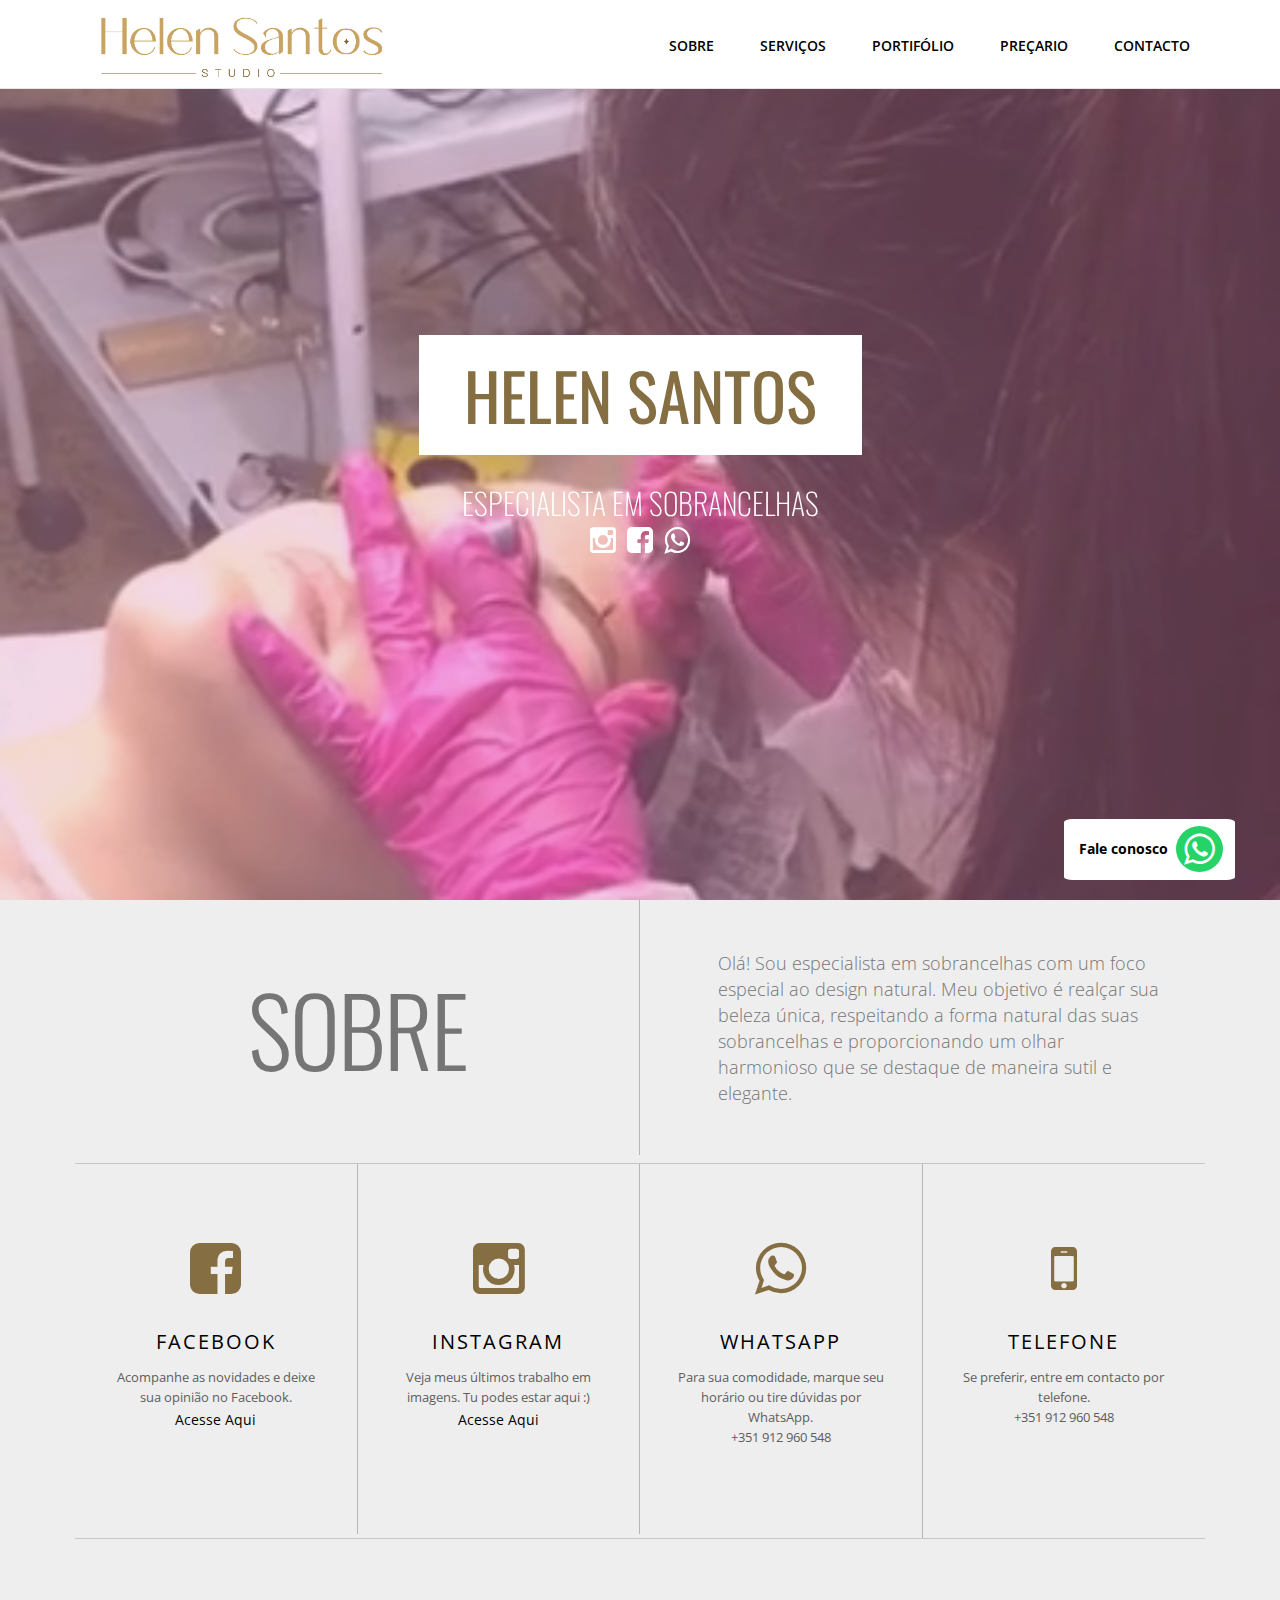
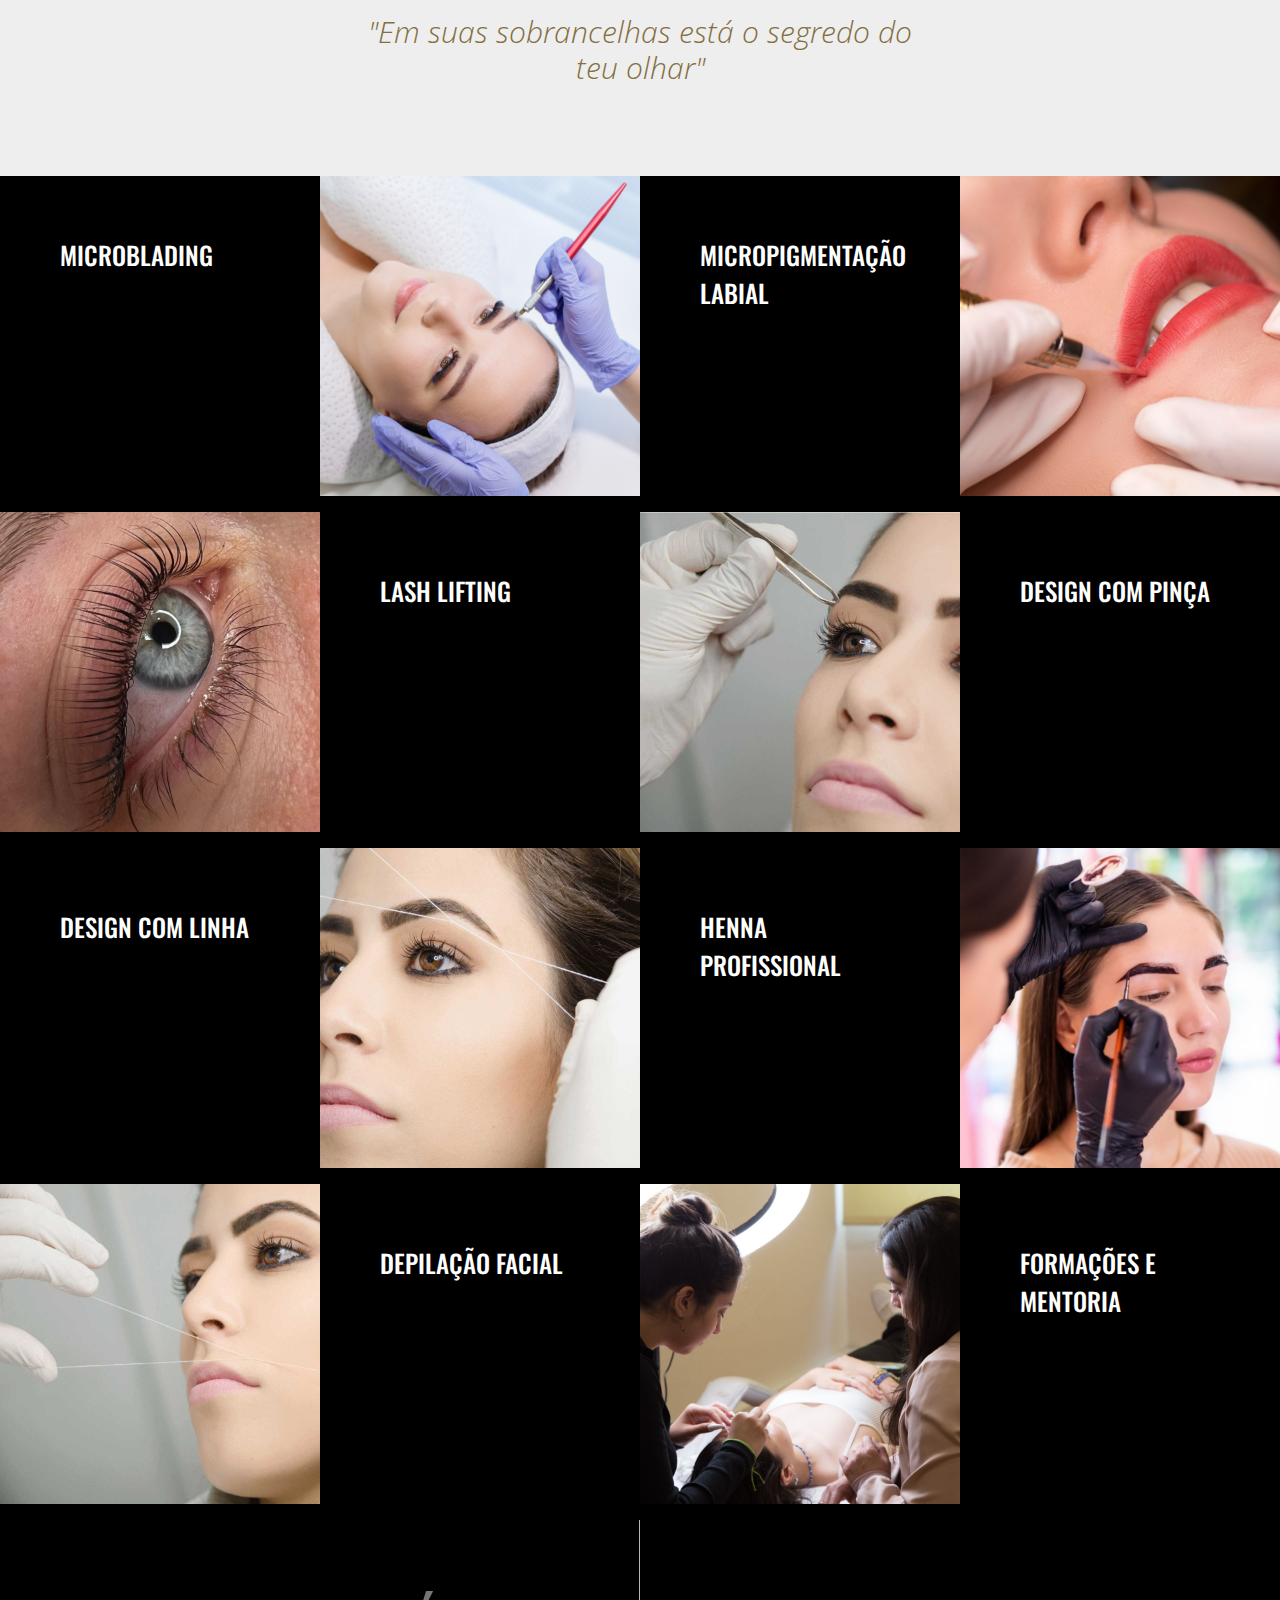
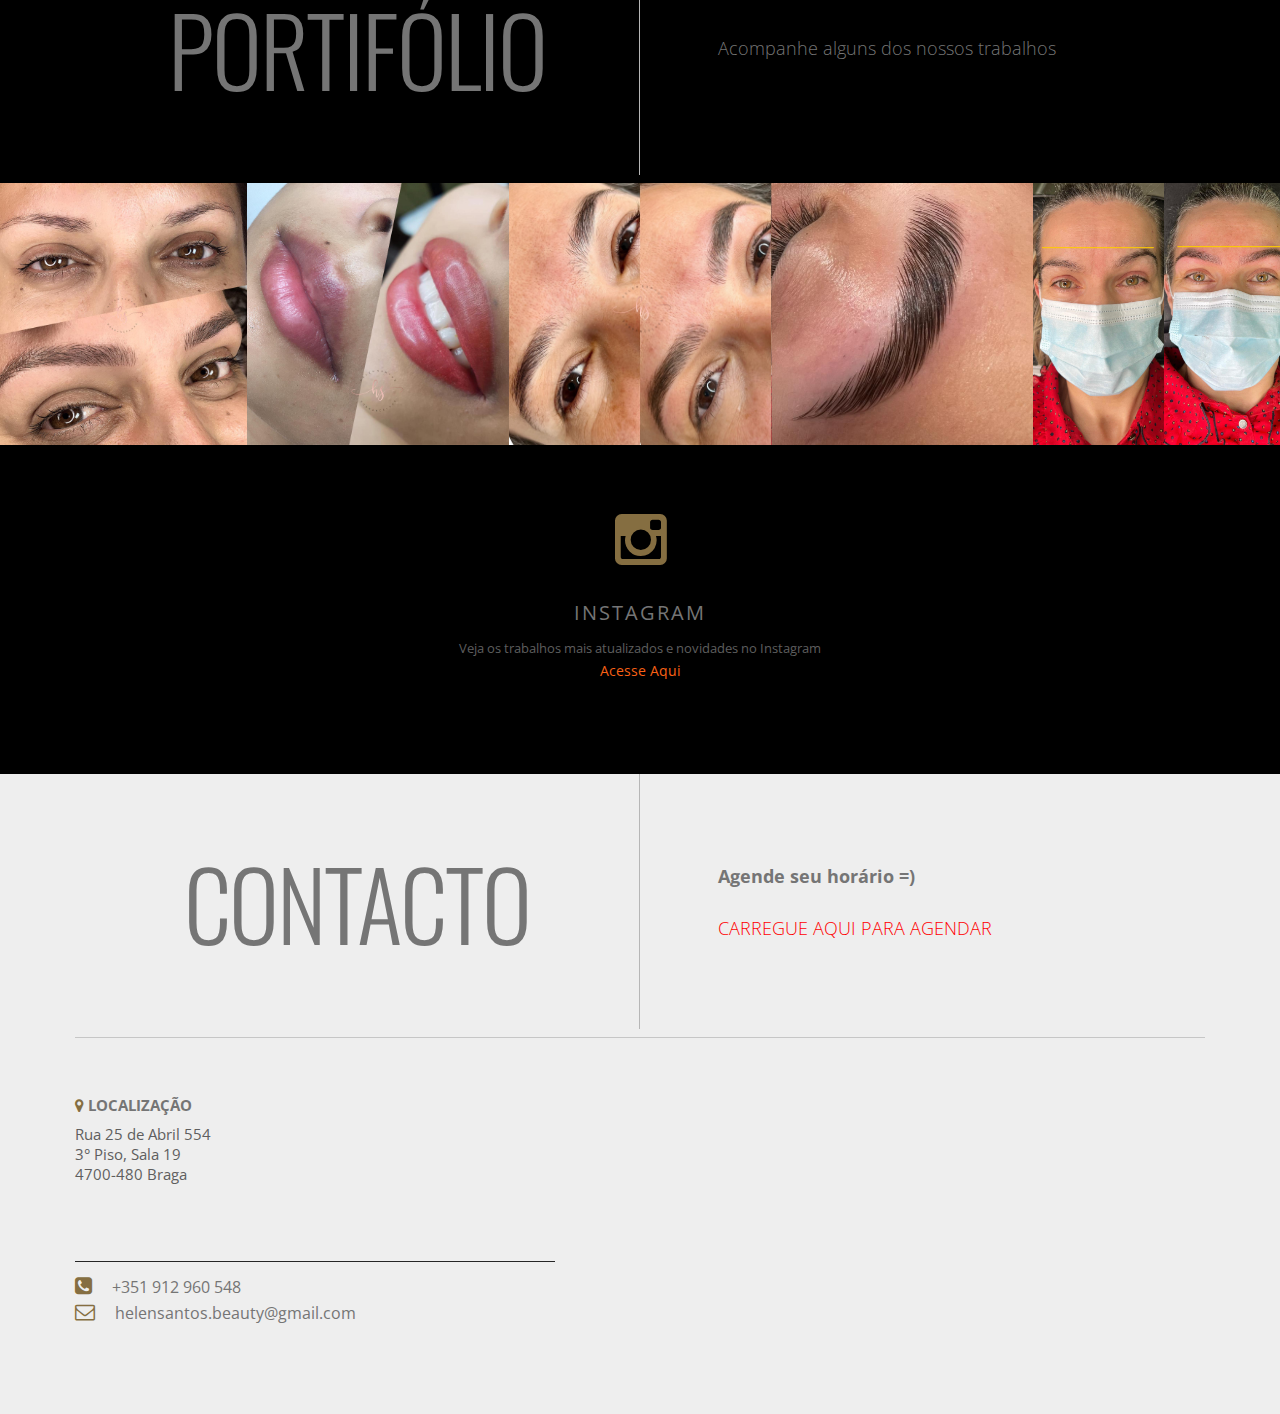
<file: index.html>
﻿<!DOCTYPE html>
<html class="csstransforms csstransforms3d csstransitions no-js skrollr skrollr-desktop" lang="en">

<head>
    <title>Helen Santos - Designer de Sobrancelhas</title>
    <meta charset="utf-8" />
    <meta name="viewport" content="width=device-width, initial-scale=1.0" />
    <!-- favicon -->
    <link rel="shortcut icon" href="images/favicon.ico" />
    <!-- google font -->
    <link rel="stylesheet" type="text/css" href="https://fonts.googleapis.com/css?family=Open+Sans:300,400,600,700" />
    <link rel="stylesheet" type="text/css" href="https://fonts.googleapis.com/css?family=Oswald:300,400,700" />
    <!-- font awesome-->
    <link rel="stylesheet" type="text/css" href="css/font-awesome.min.css" />
    <!-- Animation -->
    <link rel="stylesheet" type="text/css" id="animationcss" href="css/animation.css" />
    <!-- bootstrap -->
    <link rel="stylesheet" type="text/css" href="css/bootstrap.css" />
    <!-- custom style -->
    <link rel="stylesheet" type="text/css" href="css/style.css" />
    <!-- custom scrollbar -->
    <link rel="stylesheet" type="text/css" href="css/custom-scrollbar.css">
    <!-- popup -->
    <link rel="stylesheet" type="text/css" href="css/pretty-photo.css" />
    <!-- color style -->
    <link rel="stylesheet" type="text/css" href="css/colors/custom.css" />
    <!-- responsive -->
    <link rel="stylesheet" type="text/css" href="css/responsive.css">
    <!-- purple-responsive -->
    <link rel="stylesheet" type="text/css" href="css/colors/purple-responsive.css">

    <!-- Google Tag Manager -->
    <script>
        (function (w, d, s, l, i) {
            w[l] = w[l] || [];
            w[l].push({
                'gtm.start': new Date().getTime(),
                event: 'gtm.js'
            });
            var f = d.getElementsByTagName(s)[0],
                j = d.createElement(s),
                dl = l != 'dataLayer' ? '&l=' + l : '';
            j.async = true;
            j.src =
                'https://www.googletagmanager.com/gtm.js?id=' + i + dl;
            f.parentNode.insertBefore(j, f);
        })(window, document, 'script', 'dataLayer', 'GTM-5QG3L2W');
    </script>
    <!-- End Google Tag Manager -->

    <!-- Global site tag (gtag.js) - Google Analytics -->
    <script async src="https://www.googletagmanager.com/gtag/js?id=UA-227557123-1">
    </script>
    <script>
        window.dataLayer = window.dataLayer || [];

        function gtag() {
            dataLayer.push(arguments);
        }
        gtag('js', new Date());

        gtag('config', 'UA-227557123-1');
    </script>

<body>
    <!-- Google Tag Manager (noscript) -->
    <noscript><iframe src="https://www.googletagmanager.com/ns.html?id=GTM-5QG3L2W" height="0" width="0"
            style="display:none;visibility:hidden"></iframe></noscript>
    <!-- End Google Tag Manager (noscript) -->
    <!-- main page -->
    <div class="main purple">
        <!-- header-->
        <header id="home" data-stellar-background-ratio="0.5" class="header animated no-background">
            <nav class="navbar navbar-default navbar-fixed-top nav-transparent overlay-nav sticky-nav shrink-nav"
                role="navigation">
                <div class="container main-navigation">
                    <div class="col-md-3 float-left">
                        <a class="logo-dark" href="#home">
                            <img alt="logo-dark" src="images/logo4.png" class="logo-dark" />
                        </a>
                        <a class="logo-light" href="#home">
                            <img alt="logo-white" src="images/logo4.png" class="logo-white" />
                        </a>
                    </div>
                    <div class="navbar-header">
                        <button type="button" class="navbar-toggle" data-toggle="collapse"
                            data-target=".navbar-collapse"> <span class="sr-only">Toggle Navigation</span> <span
                                class="icon-bar"></span> <span class="icon-bar"></span> <span class="icon-bar"></span>
                        </button>
                    </div>
                    <div class="col-md-9 text-left float-right collapse-navation">
                        <div class="navbar-collapse collapse navbar-inverse no-transition">
                            <ul class="nav navbar-nav navbar-right">
                                <li><a href="#about" class="inner-link">Sobre</a></li>
                                <li><a href="#models" class="inner-link">Serviços</a></li>
                                <li><a href="#photoshots" class="inner-link">Portifólio</a></li>
                                <li><a href="#" onclick="window.open('precario/index.html', '_blank');">Preçario</a>
                                </li>
                                <li class="last"><a href="#contact" class="inner-link">Contacto</a></li>
                            </ul>
                        </div>
                    </div>
                </div>
            </nav>
            <div class="home-slider full-screen">
                <div id="carousel3" data-ride="carousel3" data-interval='false'>
                    <div class="carousel-inner">
                        <div class="item active">
                            <div class="slider-gradient-overlay" style="background-color: #c80063; opacity: 0.4;"></div>
                            <div class="fill" style="text-align: center; ">
                                <video autoplay muted loop style="min-width: 100%; min-height: 100%;">
                                    <source src="/images/home_video.mp4" type="video/mp4">
                                </video>
                            </div>
                            <div class="slider-text">
                                <div class="col-md-6">
                                    <h1>Helen Santos</h1>
                                    <span>Especialista em sobrancelhas<br />
                                        <a href="https://www.instagram.com/helensobrancelhas_braga/" target="_blank"><i
                                                class="fa fa-instagram" style="color:#fff" ></i></a>
                                        <a href="https://www.facebook.com/Helen-Santos-sobrancelhas-239338809592382"
                                            target="_blank"><i class="fa fa-facebook-square"
                                                style="margin-left:5px; color:#fff"></i></a>
                                        <a href="https://wa.me/351912960548" class="color-orange" target="_blank"><i
                                                class="fa fa-whatsapp" style="margin-left:5px; color:#fff"></i></a>
                                    </span>
                                </div>
                            </div>
                        </div>
                    </div>
                </div>
            </div>
        </header>
        <!-- header end -->
        <!-- about -->
        <section id="about" class="light-gray-bg">
            <div class="container">
                <div class="row border-bottom os-animation text-center" data-os-animation="fadeInUp">
                    <div class="col-md-6 col-sm-6 title-text border-right">
                        <!-- <img src="/images/helen_santos.png" style="width: 60%;" /> -->
                        <h2 class="title">Sobre</h2>
                    </div>
                    <div class="col-md-6 col-sm-6 simple-text">
                        <p class="description text-left">
                            Olá! Sou especialista em sobrancelhas com um foco especial ao design natural.
                            Meu objetivo é realçar sua beleza única, respeitando a forma natural das suas sobrancelhas e
                            proporcionando um olhar harmonioso que se destaque de maneira sutil e elegante.
                        </p>
                    </div>
                </div>
                <div class="row os-animation border-bottom" data-os-animation="fadeInUp">
                    <div class="col-md-3 col-sm-3 service-box fashion-service-box border-right text-center">
                        <a href="https://www.facebook.com/Helen-Santos-sobrancelhas-239338809592382/"
                             target="_blank">
                            <div class="service-icon"><i class="fa fa-facebook-square"></i></div>
                            <h6>Facebook</h6>
                            <p class="content">
                                Acompanhe as novidades e deixe sua opinião no Facebook.<br />
                                <p>Acesse Aqui</p>
                            </p>
                        </a>
                    </div>
                    <div class="col-md-3 col-sm-3 service-box fashion-service-box border-right text-center">
                        <a href="https://www.instagram.com/helensobrancelhas_braga/" class="img-responsive"
                            target="_blank">
                            <div class="service-icon"> <i class="fa fa-instagram"></i> </div>
                            <h6>Instagram</h6>
                            <p class="content">
                                Veja meus últimos trabalho em imagens. Tu podes estar aqui :)<br />
                                <p>Acesse Aqui</p>
                            </p>
                        </a>
                    </div>
                    <div class="col-md-3 col-sm-3 service-box fashion-service-box border-right text-center">
                        <a href="https://wa.me/351912960548" target="_blank">
                            <div class="service-icon"> <i class="fa fa-whatsapp"></i> </div>
                            <h6>Whatsapp</h6>
                            <p class="content">
                                Para sua comodidade, marque seu horário ou tire dúvidas por WhatsApp.<br />
                                +351 912 960 548
                            </p>
                        </a>
                    </div>
                    <div class="col-md-3 col-sm-3 service-box fashion-service-box text-center">
                        <a href="tel:+351912960548" target="_blank">
                            <div class="service-icon"> <i class="fa fa-mobile"></i> </div>
                            <h6>Telefone</h6>
                            <p class="content">
                                Se preferir, entre em contacto por telefone.<br />
                                +351 912 960 548
                            </p>
                        </a>
                    </div>
                </div>
                <div class="row os-animation text-center" data-os-animation="fadeInUp">
                    <p class="lead width"><i>"Em suas sobrancelhas está o segredo do teu olhar"</i></p>
                </div>
            </div>
        </section>
        <!-- about end -->
        <!-- models -->
        <section id="models" class="orange-bg no-padding">
            <div class="row no-margin">
                <div class="col-lg-6 col-md-6 col-sm-6 models-main no-padding">
                    <div class="models-photo col-lg-6 col-md-12 col-sm-12 no-padding float-right">
                        <img src="images/micropigmentacao.jpg" alt="" /></div>
                    <div class="col-lg-6 col-md-12 col-sm-12 models-text white-text float-left no-padding">
                        <h3 class="model-name">Microblading</h3>
                        <p class="margin-top"></p>
                    </div>
                </div>
                <div class="col-lg-6 col-md-6 col-sm-6 models-main no-padding">
                    <div class="models-photo col-lg-6 col-md-12 col-sm-12 no-padding float-right">
                        <img src="images/lips.jpg" alt="" /></div>
                    <div class="col-lg-6 col-md-12 col-sm-12 models-text white-text float-left no-padding">
                        <h3 class="model-name">Micropigmentação Labial</h3>
                        <p class="margin-top"></p>
                    </div>
                </div>
            </div>
            <div class="row no-margin ">
                <div class="col-lg-6 col-md-6 col-sm-6 models-main no-padding">
                    <div class="models-photo col-lg-6 col-md-12 col-sm-12 no-padding"><img
                            src="images/lash-lifiting.jpg" alt="" /></div>
                    <div class="col-lg-6 col-md-12 col-sm-12 models-text white-text no-padding">
                        <h3 class="model-name">Lash Lifting</h3>
                        <p class="margin-top"></p>
                    </div>
                </div>
                <div class="col-lg-6 col-md-6 col-sm-6 models-main no-padding">
                    <div class="models-photo col-lg-6 col-md-12 col-sm-12 no-padding">
                        <img src="images/design-pinca.jpg" alt="" /></div>
                    <div class="col-lg-6 col-md-12 col-sm-12 models-text white-text no-padding">
                        <h3 class="model-name">Design com Pinça</h3>
                        <p class="margin-top"></p>
                    </div>
                </div>
            </div>
            <div class="row no-margin">
                <div class="col-lg-6 col-md-6 col-sm-6 models-main no-padding">
                    <div class="models-photo col-lg-6 col-md-12 col-sm-12 no-padding float-right"><img
                            src="images/design-linha.jpg" alt="" /></div>
                    <div class="col-lg-6 col-md-12 col-sm-12 models-text float-left white-text no-padding">
                        <h3 class="model-name">Design com Linha</h3>
                        <p class="margin-top"></p>
                    </div>
                </div>
                <div class="col-lg-6 col-md-6 col-sm-6 models-main no-padding">
                    <div class="models-photo col-lg-6 col-md-12 col-sm-12 no-padding float-right"><img
                            src="images/design-henna.jpg" alt="" /></div>
                    <div class="col-lg-6 col-md-12 col-sm-12 models-text white-text float-left no-padding">
                        <h3 class="model-name">Henna Profissional</h3>
                        <p class="margin-top"></p>
                    </div>
                </div>
            </div>
            <div class="row no-margin">
                <div class="col-lg-6 col-md-6 col-sm-6 models-main no-padding">
                    <div class="models-photo col-lg-6 col-md-12 col-sm-12 no-padding">
                        <img src="images/depilacao-facial.jpg" alt="" /></div>
                    <div class="col-lg-6 col-md-12 col-sm-12 models-text white-text no-padding">
                        <h3 class="model-name">Depilação Facial</h3>
                        <p class="margin-top"></p>
                    </div>
                </div>
                <div class="col-lg-6 col-md-6 col-sm-6 models-main no-padding">
                    <div class="models-photo col-lg-6 col-md-12 col-sm-12 no-padding">
                        <img src="images/formacao.jpg" alt="" /></div>
                    <div class="col-lg-6 col-md-12 col-sm-12 models-text white-text no-padding">
                        <h3 class="model-name">Formações e Mentoria</h3>
                        <p class="margin-top"></p>
                    </div>
                </div>
            </div>
    </div>
    </section>
    <!-- models end -->
    <!-- photoshots -->
    <section id="photoshots" class="photoshots gray-bg">
        <div class="row no-margin">
            <div class="container">
                <div data-os-animation="fadeInUp" class="row os-animation text-center animated fadeInUp">
                    <div class="col-md-6 col-sm-6 title-text border-right">
                        <h2 class="title">Portifólio</h2>
                    </div>
                    <div class="col-md-6 col-sm-6 simple-text">
                        <p class="description text-left">Acompanhe alguns dos nossos trabalhos</p>
                    </div>
                </div>
            </div>
            <div class="photoshots-gallery">
                <div class="gallery row">
                    <ul class="thumbnails">
                        <li class="span3">
                            <a data-rel="lightbox[group]" href="images/v2/image1.jpg"><img class="group1"
                                    src="images/v2/image1.jpg" alt="" /></a>
                        </li>
                        <li class="span3">
                            <a data-rel="lightbox[group]" href="images/v2/image2.jpg"><img class="group1"
                                    src="images/v2/image2.jpg" alt="" /></a>
                        </li>
                        <li class="span3">
                            <a data-rel="lightbox[group]" href="images/v2/image6.jpg"><img class="group1"
                                    src="images/v2/image6.jpg" alt="" /></a>
                        </li>
                        <li class="span3">
                            <a data-rel="lightbox[group]" href="images/v2/image7.jpg"><img class="group1"
                                    src="images/v2/image7.jpg" alt="" /></a>
                        </li>
                        <li class="span3">
                            <a data-rel="lightbox[group]" href="images/v2/image5.jpg"><img class="group1"
                                    src="images/v2/image5.jpg" alt="" /></a>
                        </li>
                        <!--end thumb -->
                    </ul>
                    <!--end thumbnails -->
                </div>
                <div class="container">
                    <div class="row">
                        <div class="col-md-12 col-sm-12 text-center" style="padding-top: 65px;">
                            <div class="service-icon"> <i class="fa fa-instagram"></i> </div>
                            <h6>Instagram</h6>
                            <p class="content">
                                Veja os trabalhos mais atualizados e novidades no Instagram <br />
                            </p>
                            <a href="https://www.instagram.com/helensantossobrancelhas/"
                                class="color-orange img-responsive" target="_blank">Acesse Aqui</a>
                        </div>
                    </div>
                </div>

            </div>
        </div>
    </section>
    <!-- photoshots end -->
    <!-- contact -->
    <section id="contact" class="contact light-gray-bg">
        <div class="container">
            <div class="row border-bottom os-animation text-center" data-os-animation="fadeInUp">
                <div class="col-md-6 col-sm-6 title-text border-right">
                    <h2 class="title">Contacto</h2>
                </div>
                <div class="col-md-6 col-sm-6 simple-text">
                    <p class="description text-left">
                        <b>Agende seu horário =)</b>
                        <br /><br />
                        <a href="https://wa.me/351912960548" target="_blank" style="color:red">CARREGUE AQUI PARA
                            AGENDAR</a>
                    </p>
                </div>
            </div>
            <div class="row contact-info os-animation" data-os-animation="fadeInUp">
                <div class="col-md-6 col-sm-6 left-part">
                    <div class="head">
                        <span class="contact-title"><i class="fa fa-map-marker"></i> Localização</span>
                        <p class="content contact-text" style="font-size: 15px;">
                            Rua 25 de Abril 554<br />
                            3° Piso, Sala 19<br />
                            4700-480 Braga<br /><br />
                        </p>
                    </div>
                    <ul class="icon-list">
                        <li class="divider"></li>
                        <li><i class="fa fa-phone-square" aria-hidden="true"></i><a href="tel:+351912960548">+351 912
                                960 548</a></li>
                        <li><i class="fa fa-envelope-o"></i><a
                                href="mailto:helensantos.beauty@gmail.com">helensantos.beauty@gmail.com</a></li>
                    </ul>
                </div>
                <div class="col-md-6 col-sm-6 right-part">
                    <ul class="icon-list">
                        <li>

                            <div class="col-md-12">
                                <iframe style="height: 250px;"
                                    src="https://www.google.com/maps/embed?pb=!1m18!1m12!1m3!1d2986.0441505696244!2d-8.42506622411485!3d41.5466412861022!2m3!1f0!2f0!3f0!3m2!1i1024!2i768!4f13.1!3m3!1m2!1s0xd24ffdcc31b94e7%3A0xcf7547a8c27aecc0!2sHelen%20Santos%20Studio%20-%20Especialista%20em%20Sobrancelhas!5e0!3m2!1spt-PT!2spt!4v1686238722893!5m2!1spt-PT!2spt"
                                    width="500" height="500" style="border:0;" allowfullscreen="" loading="lazy"
                                    referrerpolicy="no-referrer-when-downgrade"></iframe>
                            </div>
                        </li>
                    </ul>
                </div>
            </div>
        </div>
    </section>
    <!-- contact end -->
    <!-- scroll to top -->
    <a href="https://wa.me/351912960548" target="_blank" class="scrollToTop">
        <span style="margin-top: 5px">Fale conosco</span>
        <i class="fa fa-whatsapp"></i>
    </a>
    <!-- scroll to top End... -->

    </div>
    <!-- main page end -->
    <!-- javascript  -->
    <!-- Placed at the End of the document so the pages load faster -->
    <!-- jQuery -->
    <script src="js/jquery.js"></script>
    <!-- page loading -->
    <!--<script src="js/loader.min.js"></script>
    <script src="js/preloader.js"></script>-->
    <!-- smoth hover -->
    <script src="js/hover.min.js"></script>
    <!-- parallax background -->
    <script src="js/parallel.min.js"></script>
    <!-- jQuery UI -->
    <script src="js/jquery-ui.min.js"></script>
    <!-- modernizr -->
    <script src="js/modernizr.custom.js"></script>
    <!-- smooth page scrolling -->
    <script src="js/smooth-scroll.js"></script>
    <!-- custom javascript  -->
    <script src="js/custom.js"></script>
    <!-- counter  -->
    <script src="js/conter.js"></script>
    <!-- bootstrap  -->
    <script src="js/bootstrap-custom.js"></script>
    <!-- portfolio  -->
    <script src="js/portfolio.js"></script>
    <script src="js/jquery.nav.js"></script>
    <!-- custom scrollbar  -->
    <script src="js/custom-scrollbar.min.js"></script>
    <!-- google map API -->
    <!--<script type="text/javascript" src="http://maps.googleapis.com/maps/api/js?sensor=true"></script>
    <script src="js/map.js"></script>-->
    <!-- gallery  -->
    <script src="js/modernizr-2.6.2-respond-1.1.0.min.js"></script>
    <script src="js/plugins.js"></script>
    <script src="js/jquery.prettyPhoto.js"></script>
    <script>
        $(document).ready(function () {
            $("[data-rel^='lightbox']").prettyPhoto({
                deeplinking: false
            });
        });
    </script>
</body>

</html>
</file>
<file: css/custom-scrollbar.css>
/*
CONTENTS: 
1. BASIC STYLE - Plugin's basic/essential CSS properties (normally, should not be edited). 
2. VERTICAL SCROLLBAR - Positioning and dimensions of vertical scrollbar. 
3. HORIZONTAL SCROLLBAR - Positioning and dimensions of horizontal scrollbar.
4. VERTICAL AND HORIZONTAL SCROLLBARS - Positioning and dimensions of 2-axis scrollbars. 
5. TRANSITIONS - CSS3 transitions for hover events, auto-expanded and auto-hidden scrollbars. 
6. SCROLLBAR COLORS, OPACITY AND BACKGROUNDS 
6.1 THEMES - Scrollbar colors, opacity, dimensions, backgrounds etc. via ready-to-use themes.
*/

/* ==================================================================
1. BASIC STYLE  
=====================================================================*/
.mCustomScrollbar { -ms-touch-action: none; touch-action: none; }
.mCustomScrollbar.mCS_no_scrollbar { -ms-touch-action: auto; touch-action: auto; }
.mCustomScrollBox { position: relative; overflow: hidden; height: 100%; max-width: 100%; outline: none; direction: ltr; }
.mCSB_container { overflow: hidden; width: auto; height: 100%; }

/*==================================================================
2. VERTICAL SCROLLBAR   y-axis
==================================================================*/
.mCSB_inside > .mCSB_container {  }
.mCSB_container.mCS_no_scrollbar_y.mCS_y_hidden { margin-right: 0; }
.mCS-dir-rtl > .mCSB_inside > .mCSB_container { margin-right: 0; margin-left: 30px; }
.mCS-dir-rtl > .mCSB_inside > .mCSB_container.mCS_no_scrollbar_y.mCS_y_hidden { margin-left: 0; }
.mCSB_scrollTools { position: absolute; width: 16px; height: auto; left: auto; top: 0; right: 0; bottom: 0; }
.mCSB_outside + .mCSB_scrollTools { right: -26px; }
.mCS-dir-rtl > .mCSB_inside > .mCSB_scrollTools, .mCS-dir-rtl > .mCSB_outside + .mCSB_scrollTools { right: auto; left: 0; }
.mCS-dir-rtl > .mCSB_outside + .mCSB_scrollTools { left: -26px; }
.mCSB_scrollTools .mCSB_draggerContainer { position: absolute; top: 0; left: 0; bottom: 0; right: 0;  height: auto; }
.mCSB_scrollTools a + .mCSB_draggerContainer { margin: 20px 0; }
.mCSB_scrollTools .mCSB_draggerRail { width: 2px; height: 100%; margin: 0 auto; -webkit-border-radius: 16px; -moz-border-radius: 16px; border-radius: 16px; }
.mCSB_scrollTools .mCSB_dragger { cursor: pointer; width: 100%; height: 30px; z-index: 1; }
.mCSB_scrollTools .mCSB_dragger .mCSB_dragger_bar { position: relative; width: 4px; height: 100%; margin: 0 auto; -webkit-border-radius: 16px; -moz-border-radius: 16px; border-radius: 16px; text-align: center; }
.mCSB_scrollTools_vertical.mCSB_scrollTools_onDrag_expand .mCSB_dragger.mCSB_dragger_onDrag_expanded .mCSB_dragger_bar, .mCSB_scrollTools_vertical.mCSB_scrollTools_onDrag_expand .mCSB_draggerContainer:hover .mCSB_dragger .mCSB_dragger_bar { width: 12px; }
.mCSB_scrollTools_vertical.mCSB_scrollTools_onDrag_expand .mCSB_dragger.mCSB_dragger_onDrag_expanded + .mCSB_draggerRail, .mCSB_scrollTools_vertical.mCSB_scrollTools_onDrag_expand .mCSB_draggerContainer:hover .mCSB_draggerRail { width: 8px; }
.mCSB_scrollTools .mCSB_buttonUp, .mCSB_scrollTools .mCSB_buttonDown { display: block; position: absolute; height: 20px; width: 100%; overflow: hidden; margin: 0 auto; cursor: pointer; }
.mCSB_scrollTools .mCSB_buttonDown { bottom: 0; }

/*==================================================================
3. HORIZONTAL SCROLLBAR   x-axis
==================================================================*/
.mCSB_horizontal.mCSB_inside > .mCSB_container { margin-right: 0; margin-bottom: 30px; }
.mCSB_horizontal.mCSB_outside > .mCSB_container { min-height: 100%; }
.mCSB_horizontal > .mCSB_container.mCS_no_scrollbar_x.mCS_x_hidden { margin-bottom: 0; } 
.mCSB_scrollTools.mCSB_scrollTools_horizontal { width: auto; height: 16px; top: auto; right: 0; bottom: 0; left: 0; }
.mCustomScrollBox + .mCSB_scrollTools.mCSB_scrollTools_horizontal, .mCustomScrollBox + .mCSB_scrollTools + .mCSB_scrollTools.mCSB_scrollTools_horizontal { bottom: -26px; }
.mCSB_scrollTools.mCSB_scrollTools_horizontal a + .mCSB_draggerContainer { margin: 0 20px; }
.mCSB_scrollTools.mCSB_scrollTools_horizontal .mCSB_draggerRail { width: 100%; height: 2px; margin: 7px 0; }
.mCSB_scrollTools.mCSB_scrollTools_horizontal .mCSB_dragger { width: 30px; height: 100%; left: 0; }
.mCSB_scrollTools.mCSB_scrollTools_horizontal .mCSB_dragger .mCSB_dragger_bar { width: 100%; height: 4px; margin: 6px auto; }
.mCSB_scrollTools_horizontal.mCSB_scrollTools_onDrag_expand .mCSB_dragger.mCSB_dragger_onDrag_expanded .mCSB_dragger_bar, .mCSB_scrollTools_horizontal.mCSB_scrollTools_onDrag_expand .mCSB_draggerContainer:hover .mCSB_dragger .mCSB_dragger_bar { height: 12px; margin: 2px auto; }
.mCSB_scrollTools_horizontal.mCSB_scrollTools_onDrag_expand .mCSB_dragger.mCSB_dragger_onDrag_expanded + .mCSB_draggerRail, .mCSB_scrollTools_horizontal.mCSB_scrollTools_onDrag_expand .mCSB_draggerContainer:hover .mCSB_draggerRail { height: 8px; margin: 4px 0; }
.mCSB_scrollTools.mCSB_scrollTools_horizontal .mCSB_buttonLeft, .mCSB_scrollTools.mCSB_scrollTools_horizontal .mCSB_buttonRight { display: block; position: absolute; width: 20px; height: 100%; overflow: hidden; margin: 0 auto; cursor: pointer; }
.mCSB_scrollTools.mCSB_scrollTools_horizontal .mCSB_buttonLeft { left: 0; } 
.mCSB_scrollTools.mCSB_scrollTools_horizontal .mCSB_buttonRight { right: 0; }

/*==================================================================
4. VERTICAL AND HORIZONTAL SCROLLBARS   yx-axis 
==================================================================*/
.mCSB_container_wrapper { position: absolute; height: auto; width: auto; overflow: hidden; top: 0; left: 0; right: 0; bottom: 0; margin-right: 30px; margin-bottom: 30px; }
.mCSB_container_wrapper > .mCSB_container { padding-right: 30px; padding-bottom: 30px; }
.mCSB_vertical_horizontal > .mCSB_scrollTools.mCSB_scrollTools_vertical { bottom: 20px; }
.mCSB_vertical_horizontal > .mCSB_scrollTools.mCSB_scrollTools_horizontal { right: 20px; }

/* non-visible horizontal scrollbar */
.mCSB_container_wrapper.mCS_no_scrollbar_x.mCS_x_hidden + .mCSB_scrollTools.mCSB_scrollTools_vertical { bottom: 0; }

/* non-visible vertical scrollbar/RTL direction/left-side scrollbar */
.mCSB_container_wrapper.mCS_no_scrollbar_y.mCS_y_hidden + .mCSB_scrollTools ~ .mCSB_scrollTools.mCSB_scrollTools_horizontal, .mCS-dir-rtl > .mCustomScrollBox.mCSB_vertical_horizontal.mCSB_inside > .mCSB_scrollTools.mCSB_scrollTools_horizontal { right: 0; }

/* RTL direction/left-side scrollbar */
.mCS-dir-rtl > .mCustomScrollBox.mCSB_vertical_horizontal.mCSB_inside > .mCSB_scrollTools.mCSB_scrollTools_horizontal { left: 20px; }

/* non-visible scrollbar/RTL direction/left-side scrollbar */
.mCS-dir-rtl > .mCustomScrollBox.mCSB_vertical_horizontal.mCSB_inside > .mCSB_container_wrapper.mCS_no_scrollbar_y.mCS_y_hidden + .mCSB_scrollTools ~ .mCSB_scrollTools.mCSB_scrollTools_horizontal { left: 0; }
.mCS-dir-rtl > .mCSB_inside > .mCSB_container_wrapper { margin-right: 0; margin-left: 30px; }
.mCSB_container_wrapper.mCS_no_scrollbar_y.mCS_y_hidden > .mCSB_container { padding-right: 0;  -webkit-box-sizing: border-box; -moz-box-sizing: border-box; box-sizing: border-box; } 
.mCSB_container_wrapper.mCS_no_scrollbar_x.mCS_x_hidden > .mCSB_container { padding-bottom: 0;  -webkit-box-sizing: border-box; -moz-box-sizing: border-box; box-sizing: border-box; }
.mCustomScrollBox.mCSB_vertical_horizontal.mCSB_inside > .mCSB_container_wrapper.mCS_no_scrollbar_y.mCS_y_hidden { margin-right: 0; margin-left: 0; }

/* non-visible horizontal scrollbar */
.mCustomScrollBox.mCSB_vertical_horizontal.mCSB_inside > .mCSB_container_wrapper.mCS_no_scrollbar_x.mCS_x_hidden { margin-bottom: 0; }

/*==================================================================
5. TRANSITIONS  
==================================================================*/
.mCSB_scrollTools, .mCSB_scrollTools .mCSB_dragger .mCSB_dragger_bar, .mCSB_scrollTools .mCSB_buttonUp, .mCSB_scrollTools .mCSB_buttonDown, .mCSB_scrollTools .mCSB_buttonLeft, .mCSB_scrollTools .mCSB_buttonRight { -webkit-transition: opacity .2s ease-in-out, background-color .2s ease-in-out; -moz-transition: opacity .2s ease-in-out, background-color .2s ease-in-out; -o-transition: opacity .2s ease-in-out, background-color .2s ease-in-out; transition: opacity .2s ease-in-out, background-color .2s ease-in-out; }
.mCSB_scrollTools_vertical.mCSB_scrollTools_onDrag_expand .mCSB_dragger_bar, .mCSB_scrollTools_vertical.mCSB_scrollTools_onDrag_expand .mCSB_draggerRail, .mCSB_scrollTools_horizontal.mCSB_scrollTools_onDrag_expand .mCSB_dragger_bar, .mCSB_scrollTools_horizontal.mCSB_scrollTools_onDrag_expand .mCSB_draggerRail { -webkit-transition: width .2s ease-out .2s, height .2s ease-out .2s, margin-left .2s ease-out .2s, margin-right .2s ease-out .2s, margin-top .2s ease-out .2s, margin-bottom .2s ease-out .2s, opacity .2s ease-in-out, background-color .2s ease-in-out; -moz-transition: width .2s ease-out .2s, height .2s ease-out .2s, margin-left .2s ease-out .2s, margin-right .2s ease-out .2s, margin-top .2s ease-out .2s, margin-bottom .2s ease-out .2s, opacity .2s ease-in-out, background-color .2s ease-in-out; -o-transition: width .2s ease-out .2s, height .2s ease-out .2s, margin-left .2s ease-out .2s, margin-right .2s ease-out .2s, margin-top .2s ease-out .2s, margin-bottom .2s ease-out .2s, opacity .2s ease-in-out, background-color .2s ease-in-out; transition: width .2s ease-out .2s, height .2s ease-out .2s, margin-left .2s ease-out .2s, margin-right .2s ease-out .2s, margin-top .2s ease-out .2s, margin-bottom .2s ease-out .2s, opacity .2s ease-in-out, background-color .2s ease-in-out; }

/*==================================================================
6.1 THEMES 
==================================================================*/
/* default theme ("light") */
.mCSB_scrollTools { opacity: 0.75; filter: "alpha(opacity=75)"; -ms-filter: "alpha(opacity=75)"; }
.mCS-autoHide > .mCustomScrollBox > .mCSB_scrollTools, .mCS-autoHide > .mCustomScrollBox ~ .mCSB_scrollTools { opacity: 0; filter: "alpha(opacity=0)"; -ms-filter: "alpha(opacity=0)"; }
.mCustomScrollbar > .mCustomScrollBox > .mCSB_scrollTools.mCSB_scrollTools_onDrag, .mCustomScrollbar > .mCustomScrollBox ~ .mCSB_scrollTools.mCSB_scrollTools_onDrag, .mCustomScrollBox:hover > .mCSB_scrollTools, .mCustomScrollBox:hover ~ .mCSB_scrollTools, .mCS-autoHide:hover > .mCustomScrollBox > .mCSB_scrollTools, .mCS-autoHide:hover > .mCustomScrollBox ~ .mCSB_scrollTools { opacity: 1; filter: "alpha(opacity=100)"; -ms-filter: "alpha(opacity=100)"; }
.mCSB_scrollTools .mCSB_draggerRail { background-color: #000; background-color: rgba(0,0,0,0.4); filter: "alpha(opacity=40)"; -ms-filter: "alpha(opacity=40)"; }
.mCSB_scrollTools .mCSB_dragger .mCSB_dragger_bar { background-color: #fff; background-color: rgba(255,255,255,0.75); filter: "alpha(opacity=75)"; -ms-filter: "alpha(opacity=75)"; }
.mCSB_scrollTools .mCSB_dragger:hover .mCSB_dragger_bar { background-color: #fff; background-color: rgba(255,255,255,0.85); filter: "alpha(opacity=85)"; -ms-filter: "alpha(opacity=85)"; }
.mCSB_scrollTools .mCSB_dragger:active .mCSB_dragger_bar, .mCSB_scrollTools .mCSB_dragger.mCSB_dragger_onDrag .mCSB_dragger_bar { background-color: #fff; background-color: rgba(255,255,255,0.9); filter: "alpha(opacity=90)"; -ms-filter: "alpha(opacity=90)"; }
.mCSB_scrollTools .mCSB_buttonUp,
.mCSB_scrollTools .mCSB_buttonDown,
.mCSB_scrollTools .mCSB_buttonLeft,
.mCSB_scrollTools .mCSB_buttonRight{
background-image: url(mCSB_buttons.png); /* css sprites */
background-repeat: no-repeat;
opacity: 0.4; filter: "alpha(opacity=40)"; -ms-filter: "alpha(opacity=40)"; 
}

.mCSB_scrollTools .mCSB_buttonUp{
background-position: 0 0;
/* 
sprites locations 
light: 0 0, -16px 0, -32px 0, -48px 0, 0 -72px, -16px -72px, -32px -72px
dark: -80px 0, -96px 0, -112px 0, -128px 0, -80px -72px, -96px -72px, -112px -72px
*/
}

.mCSB_scrollTools .mCSB_buttonDown{
background-position: 0 -20px;
/* 
sprites locations
light: 0 -20px, -16px -20px, -32px -20px, -48px -20px, 0 -92px, -16px -92px, -32px -92px
dark: -80px -20px, -96px -20px, -112px -20px, -128px -20px, -80px -92px, -96px -92px, -112 -92px
*/
}

.mCSB_scrollTools .mCSB_buttonLeft{
background-position: 0 -40px;
/* 
sprites locations 
light: 0 -40px, -20px -40px, -40px -40px, -60px -40px, 0 -112px, -20px -112px, -40px -112px
dark: -80px -40px, -100px -40px, -120px -40px, -140px -40px, -80px -112px, -100px -112px, -120px -112px
*/
}

.mCSB_scrollTools .mCSB_buttonRight{
background-position: 0 -56px;
/* 
sprites locations 
light: 0 -56px, -20px -56px, -40px -56px, -60px -56px, 0 -128px, -20px -128px, -40px -128px
dark: -80px -56px, -100px -56px, -120px -56px, -140px -56px, -80px -128px, -100px -128px, -120px -128px
*/
}

.mCSB_scrollTools .mCSB_buttonUp:hover,
.mCSB_scrollTools .mCSB_buttonDown:hover,
.mCSB_scrollTools .mCSB_buttonLeft:hover,
.mCSB_scrollTools .mCSB_buttonRight:hover{ opacity: 0.75; filter: "alpha(opacity=75)"; -ms-filter: "alpha(opacity=75)"; }

.mCSB_scrollTools .mCSB_buttonUp:active,
.mCSB_scrollTools .mCSB_buttonDown:active,
.mCSB_scrollTools .mCSB_buttonLeft:active,
.mCSB_scrollTools .mCSB_buttonRight:active{ opacity: 0.9; filter: "alpha(opacity=90)"; -ms-filter: "alpha(opacity=90)"; }


/* theme: "dark" */

.mCS-dark.mCSB_scrollTools .mCSB_draggerRail{ background-color: #000; background-color: rgba(0,0,0,0.15); }

.mCS-dark.mCSB_scrollTools .mCSB_dragger .mCSB_dragger_bar{ background-color: #000; background-color: rgba(0,0,0,0.75); }

.mCS-dark.mCSB_scrollTools .mCSB_dragger:hover .mCSB_dragger_bar{ background-color: rgba(0,0,0,0.85); }

.mCS-dark.mCSB_scrollTools .mCSB_dragger:active .mCSB_dragger_bar,
.mCS-dark.mCSB_scrollTools .mCSB_dragger.mCSB_dragger_onDrag .mCSB_dragger_bar{ background-color: rgba(0,0,0,0.9); }

.mCS-dark.mCSB_scrollTools .mCSB_buttonUp{ background-position: -80px 0; }

.mCS-dark.mCSB_scrollTools .mCSB_buttonDown{ background-position: -80px -20px; }

.mCS-dark.mCSB_scrollTools .mCSB_buttonLeft{ background-position: -80px -40px; }

.mCS-dark.mCSB_scrollTools .mCSB_buttonRight{ background-position: -80px -56px; }

/* ================================================================== */



/* theme: "light-2", "dark-2" */

.mCS-light-2.mCSB_scrollTools .mCSB_draggerRail, 
.mCS-dark-2.mCSB_scrollTools .mCSB_draggerRail{
width: 4px;
background-color: #fff; background-color: rgba(255,255,255,0.1);
-webkit-border-radius: 1px; -moz-border-radius: 1px; border-radius: 1px;
}

.mCS-light-2.mCSB_scrollTools .mCSB_dragger .mCSB_dragger_bar, 
.mCS-dark-2.mCSB_scrollTools .mCSB_dragger .mCSB_dragger_bar{
width: 4px;
background-color: #fff; background-color: rgba(255,255,255,0.75);
-webkit-border-radius: 1px; -moz-border-radius: 1px; border-radius: 1px;
}

.mCS-light-2.mCSB_scrollTools_horizontal .mCSB_draggerRail, 
.mCS-dark-2.mCSB_scrollTools_horizontal .mCSB_draggerRail, 
.mCS-light-2.mCSB_scrollTools_horizontal .mCSB_dragger .mCSB_dragger_bar, 
.mCS-dark-2.mCSB_scrollTools_horizontal .mCSB_dragger .mCSB_dragger_bar{
width: 100%;
height: 4px;
margin: 6px auto;
}

.mCS-light-2.mCSB_scrollTools .mCSB_dragger:hover .mCSB_dragger_bar{ background-color: #fff; background-color: rgba(255,255,255,0.85); }

.mCS-light-2.mCSB_scrollTools .mCSB_dragger:active .mCSB_dragger_bar,
.mCS-light-2.mCSB_scrollTools .mCSB_dragger.mCSB_dragger_onDrag .mCSB_dragger_bar{ background-color: #fff; background-color: rgba(255,255,255,0.9); }

.mCS-light-2.mCSB_scrollTools .mCSB_buttonUp{ background-position: -32px 0; }

.mCS-light-2.mCSB_scrollTools .mCSB_buttonDown{	background-position: -32px -20px; }

.mCS-light-2.mCSB_scrollTools .mCSB_buttonLeft{	background-position: -40px -40px; }

.mCS-light-2.mCSB_scrollTools .mCSB_buttonRight{ background-position: -40px -56px; }


/* theme: "dark-2" */

.mCS-dark-2.mCSB_scrollTools .mCSB_draggerRail{
background-color: #000; background-color: rgba(0,0,0,0.1);
-webkit-border-radius: 1px; -moz-border-radius: 1px; border-radius: 1px;
}

.mCS-dark-2.mCSB_scrollTools .mCSB_dragger .mCSB_dragger_bar{
background-color: #000; background-color: rgba(0,0,0,0.75);
-webkit-border-radius: 1px; -moz-border-radius: 1px; border-radius: 1px;
}

.mCS-dark-2.mCSB_scrollTools .mCSB_dragger:hover .mCSB_dragger_bar{ background-color: #000; background-color: rgba(0,0,0,0.85); }

.mCS-dark-2.mCSB_scrollTools .mCSB_dragger:active .mCSB_dragger_bar,
.mCS-dark-2.mCSB_scrollTools .mCSB_dragger.mCSB_dragger_onDrag .mCSB_dragger_bar{ background-color: #000; background-color: rgba(0,0,0,0.9); }

.mCS-dark-2.mCSB_scrollTools .mCSB_buttonUp{ background-position: -112px 0; }

.mCS-dark-2.mCSB_scrollTools .mCSB_buttonDown{ background-position: -112px -20px; }

.mCS-dark-2.mCSB_scrollTools .mCSB_buttonLeft{ background-position: -120px -40px; }

.mCS-dark-2.mCSB_scrollTools .mCSB_buttonRight{	background-position: -120px -56px; }

/* ================================================================== */



/* theme: "light-thick", "dark-thick" */

.mCS-light-thick.mCSB_scrollTools .mCSB_draggerRail, 
.mCS-dark-thick.mCSB_scrollTools .mCSB_draggerRail{
width: 4px;
background-color: #fff; background-color: rgba(255,255,255,0.1);
-webkit-border-radius: 2px; -moz-border-radius: 2px; border-radius: 2px;
}

.mCS-light-thick.mCSB_scrollTools .mCSB_dragger .mCSB_dragger_bar, 
.mCS-dark-thick.mCSB_scrollTools .mCSB_dragger .mCSB_dragger_bar{
width: 6px;
background-color: #fff; background-color: rgba(255,255,255,0.75);
-webkit-border-radius: 2px; -moz-border-radius: 2px; border-radius: 2px;
}

.mCS-light-thick.mCSB_scrollTools_horizontal .mCSB_draggerRail, 
.mCS-dark-thick.mCSB_scrollTools_horizontal .mCSB_draggerRail{
width: 100%;
height: 4px;
margin: 6px 0;
}

.mCS-light-thick.mCSB_scrollTools_horizontal .mCSB_dragger .mCSB_dragger_bar, 
.mCS-dark-thick.mCSB_scrollTools_horizontal .mCSB_dragger .mCSB_dragger_bar{
width: 100%;
height: 6px;
margin: 5px auto;
}

.mCS-light-thick.mCSB_scrollTools .mCSB_dragger:hover .mCSB_dragger_bar{ background-color: #fff; background-color: rgba(255,255,255,0.85); }

.mCS-light-thick.mCSB_scrollTools .mCSB_dragger:active .mCSB_dragger_bar,
.mCS-light-thick.mCSB_scrollTools .mCSB_dragger.mCSB_dragger_onDrag .mCSB_dragger_bar{ background-color: #fff; background-color: rgba(255,255,255,0.9); }

.mCS-light-thick.mCSB_scrollTools .mCSB_buttonUp{ background-position: -16px 0; }

.mCS-light-thick.mCSB_scrollTools .mCSB_buttonDown{	background-position: -16px -20px; }

.mCS-light-thick.mCSB_scrollTools .mCSB_buttonLeft{	background-position: -20px -40px; }

.mCS-light-thick.mCSB_scrollTools .mCSB_buttonRight{ background-position: -20px -56px; }


/* theme: "dark-thick" */

.mCS-dark-thick.mCSB_scrollTools .mCSB_draggerRail{
background-color: #000; background-color: rgba(0,0,0,0.1);
-webkit-border-radius: 2px; -moz-border-radius: 2px; border-radius: 2px;
}

.mCS-dark-thick.mCSB_scrollTools .mCSB_dragger .mCSB_dragger_bar{
background-color: #000; background-color: rgba(0,0,0,0.75);
-webkit-border-radius: 2px; -moz-border-radius: 2px; border-radius: 2px;
}

.mCS-dark-thick.mCSB_scrollTools .mCSB_dragger:hover .mCSB_dragger_bar{ background-color: #000; background-color: rgba(0,0,0,0.85); }

.mCS-dark-thick.mCSB_scrollTools .mCSB_dragger:active .mCSB_dragger_bar,
.mCS-dark-thick.mCSB_scrollTools .mCSB_dragger.mCSB_dragger_onDrag .mCSB_dragger_bar{ background-color: #000; background-color: rgba(0,0,0,0.9); }

.mCS-dark-thick.mCSB_scrollTools .mCSB_buttonUp{ background-position: -96px 0; }

.mCS-dark-thick.mCSB_scrollTools .mCSB_buttonDown{ background-position: -96px -20px; }

.mCS-dark-thick.mCSB_scrollTools .mCSB_buttonLeft{ background-position: -100px -40px; }

.mCS-dark-thick.mCSB_scrollTools .mCSB_buttonRight{	background-position: -100px -56px; }

/* =================================================================== */



/* theme: "light-thin", "dark-thin" */

.mCS-light-thin.mCSB_scrollTools .mCSB_draggerRail{ background-color: #fff; background-color: rgba(255,255,255,0.1); }

.mCS-light-thin.mCSB_scrollTools .mCSB_dragger .mCSB_dragger_bar, 
.mCS-dark-thin.mCSB_scrollTools .mCSB_dragger .mCSB_dragger_bar{ width: 2px; }

.mCS-light-thin.mCSB_scrollTools_horizontal .mCSB_draggerRail, 
.mCS-dark-thin.mCSB_scrollTools_horizontal .mCSB_draggerRail{ width: 100%; }

.mCS-light-thin.mCSB_scrollTools_horizontal .mCSB_dragger .mCSB_dragger_bar, 
.mCS-dark-thin.mCSB_scrollTools_horizontal .mCSB_dragger .mCSB_dragger_bar{
width: 100%;
height: 2px;
margin: 7px auto;
}


/* theme "dark-thin" */

.mCS-dark-thin.mCSB_scrollTools .mCSB_draggerRail{ background-color: #000; background-color: rgba(0,0,0,0.15); }

.mCS-dark-thin.mCSB_scrollTools .mCSB_dragger .mCSB_dragger_bar{ background-color: #000; background-color: rgba(0,0,0,0.75); }

.mCS-dark-thin.mCSB_scrollTools .mCSB_dragger:hover .mCSB_dragger_bar{ background-color: #000; background-color: rgba(0,0,0,0.85); }

.mCS-dark-thin.mCSB_scrollTools .mCSB_dragger:active .mCSB_dragger_bar,
.mCS-dark-thin.mCSB_scrollTools .mCSB_dragger.mCSB_dragger_onDrag .mCSB_dragger_bar{ background-color: #000; background-color: rgba(0,0,0,0.9); }

.mCS-dark-thin.mCSB_scrollTools .mCSB_buttonUp{	background-position: -80px 0; }

.mCS-dark-thin.mCSB_scrollTools .mCSB_buttonDown{ background-position: -80px -20px; }

.mCS-dark-thin.mCSB_scrollTools .mCSB_buttonLeft{ background-position: -80px -40px; }

.mCS-dark-thin.mCSB_scrollTools .mCSB_buttonRight{ background-position: -80px -56px; }

/* ================================================================== */



/* theme "rounded", "rounded-dark", "rounded-dots", "rounded-dots-dark" */

.mCS-rounded.mCSB_scrollTools .mCSB_draggerRail{ background-color: #fff; background-color: rgba(255,255,255,0.15); }

.mCS-rounded.mCSB_scrollTools .mCSB_dragger, 
.mCS-rounded-dark.mCSB_scrollTools .mCSB_dragger, 
.mCS-rounded-dots.mCSB_scrollTools .mCSB_dragger, 
.mCS-rounded-dots-dark.mCSB_scrollTools .mCSB_dragger{ height: 14px; }

.mCS-rounded.mCSB_scrollTools .mCSB_dragger .mCSB_dragger_bar, 
.mCS-rounded-dark.mCSB_scrollTools .mCSB_dragger .mCSB_dragger_bar, 
.mCS-rounded-dots.mCSB_scrollTools .mCSB_dragger .mCSB_dragger_bar, 
.mCS-rounded-dots-dark.mCSB_scrollTools .mCSB_dragger .mCSB_dragger_bar{
width: 14px;
margin: 0 1px;
}

.mCS-rounded.mCSB_scrollTools_horizontal .mCSB_dragger, 
.mCS-rounded-dark.mCSB_scrollTools_horizontal .mCSB_dragger, 
.mCS-rounded-dots.mCSB_scrollTools_horizontal .mCSB_dragger, 
.mCS-rounded-dots-dark.mCSB_scrollTools_horizontal .mCSB_dragger{ width: 14px; }

.mCS-rounded.mCSB_scrollTools_horizontal .mCSB_dragger .mCSB_dragger_bar, 
.mCS-rounded-dark.mCSB_scrollTools_horizontal .mCSB_dragger .mCSB_dragger_bar, 
.mCS-rounded-dots.mCSB_scrollTools_horizontal .mCSB_dragger .mCSB_dragger_bar, 
.mCS-rounded-dots-dark.mCSB_scrollTools_horizontal .mCSB_dragger .mCSB_dragger_bar{
height: 14px;
margin: 1px 0;
}

.mCS-rounded.mCSB_scrollTools_vertical.mCSB_scrollTools_onDrag_expand .mCSB_dragger.mCSB_dragger_onDrag_expanded .mCSB_dragger_bar, 
.mCS-rounded.mCSB_scrollTools_vertical.mCSB_scrollTools_onDrag_expand .mCSB_draggerContainer:hover .mCSB_dragger .mCSB_dragger_bar, 
.mCS-rounded-dark.mCSB_scrollTools_vertical.mCSB_scrollTools_onDrag_expand .mCSB_dragger.mCSB_dragger_onDrag_expanded .mCSB_dragger_bar, 
.mCS-rounded-dark.mCSB_scrollTools_vertical.mCSB_scrollTools_onDrag_expand .mCSB_draggerContainer:hover .mCSB_dragger .mCSB_dragger_bar{
width: 16px; /* auto-expanded scrollbar */
height: 16px;
margin: -1px 0;
}

.mCS-rounded.mCSB_scrollTools_vertical.mCSB_scrollTools_onDrag_expand .mCSB_dragger.mCSB_dragger_onDrag_expanded + .mCSB_draggerRail, 
.mCS-rounded.mCSB_scrollTools_vertical.mCSB_scrollTools_onDrag_expand .mCSB_draggerContainer:hover .mCSB_draggerRail, 
.mCS-rounded-dark.mCSB_scrollTools_vertical.mCSB_scrollTools_onDrag_expand .mCSB_dragger.mCSB_dragger_onDrag_expanded + .mCSB_draggerRail, 
.mCS-rounded-dark.mCSB_scrollTools_vertical.mCSB_scrollTools_onDrag_expand .mCSB_draggerContainer:hover .mCSB_draggerRail{ width: 4px; /* auto-expanded scrollbar */ }

.mCS-rounded.mCSB_scrollTools_horizontal.mCSB_scrollTools_onDrag_expand .mCSB_dragger.mCSB_dragger_onDrag_expanded .mCSB_dragger_bar, 
.mCS-rounded.mCSB_scrollTools_horizontal.mCSB_scrollTools_onDrag_expand .mCSB_draggerContainer:hover .mCSB_dragger .mCSB_dragger_bar, 
.mCS-rounded-dark.mCSB_scrollTools_horizontal.mCSB_scrollTools_onDrag_expand .mCSB_dragger.mCSB_dragger_onDrag_expanded .mCSB_dragger_bar, 
.mCS-rounded-dark.mCSB_scrollTools_horizontal.mCSB_scrollTools_onDrag_expand .mCSB_draggerContainer:hover .mCSB_dragger .mCSB_dragger_bar{
height: 16px; /* auto-expanded scrollbar */
width: 16px;
margin: 0 -1px;
}

.mCS-rounded.mCSB_scrollTools_horizontal.mCSB_scrollTools_onDrag_expand .mCSB_dragger.mCSB_dragger_onDrag_expanded + .mCSB_draggerRail, 
.mCS-rounded.mCSB_scrollTools_horizontal.mCSB_scrollTools_onDrag_expand .mCSB_draggerContainer:hover .mCSB_draggerRail, 
.mCS-rounded-dark.mCSB_scrollTools_horizontal.mCSB_scrollTools_onDrag_expand .mCSB_dragger.mCSB_dragger_onDrag_expanded + .mCSB_draggerRail, 
.mCS-rounded-dark.mCSB_scrollTools_horizontal.mCSB_scrollTools_onDrag_expand .mCSB_draggerContainer:hover .mCSB_draggerRail{
height: 4px; /* auto-expanded scrollbar */
margin: 6px 0;
}

.mCS-rounded.mCSB_scrollTools .mCSB_buttonUp{ background-position: 0 -72px; }

.mCS-rounded.mCSB_scrollTools .mCSB_buttonDown{ background-position: 0 -92px; }

.mCS-rounded.mCSB_scrollTools .mCSB_buttonLeft{ background-position: 0 -112px; }

.mCS-rounded.mCSB_scrollTools .mCSB_buttonRight{ background-position: 0 -128px; }


/* theme "rounded-dark", "rounded-dots-dark" */

.mCS-rounded-dark.mCSB_scrollTools .mCSB_dragger .mCSB_dragger_bar, 
.mCS-rounded-dots-dark.mCSB_scrollTools .mCSB_dragger .mCSB_dragger_bar{ background-color: #000; background-color: rgba(0,0,0,0.75); }

.mCS-rounded-dark.mCSB_scrollTools .mCSB_draggerRail{ background-color: #000; background-color: rgba(0,0,0,0.15); }

.mCS-rounded-dark.mCSB_scrollTools .mCSB_dragger:hover .mCSB_dragger_bar, 
.mCS-rounded-dots-dark.mCSB_scrollTools .mCSB_dragger:hover .mCSB_dragger_bar{ background-color: #000; background-color: rgba(0,0,0,0.85); }

.mCS-rounded-dark.mCSB_scrollTools .mCSB_dragger:active .mCSB_dragger_bar,
.mCS-rounded-dark.mCSB_scrollTools .mCSB_dragger.mCSB_dragger_onDrag .mCSB_dragger_bar, 
.mCS-rounded-dots-dark.mCSB_scrollTools .mCSB_dragger:active .mCSB_dragger_bar,
.mCS-rounded-dots-dark.mCSB_scrollTools .mCSB_dragger.mCSB_dragger_onDrag .mCSB_dragger_bar{ background-color: #000; background-color: rgba(0,0,0,0.9); }

.mCS-rounded-dark.mCSB_scrollTools .mCSB_buttonUp{ background-position: -80px -72px; }

.mCS-rounded-dark.mCSB_scrollTools .mCSB_buttonDown{ background-position: -80px -92px; }

.mCS-rounded-dark.mCSB_scrollTools .mCSB_buttonLeft{ background-position: -80px -112px; }

.mCS-rounded-dark.mCSB_scrollTools .mCSB_buttonRight{ background-position: -80px -128px; }


/* theme "rounded-dots", "rounded-dots-dark" */

.mCS-rounded-dots.mCSB_scrollTools_vertical .mCSB_draggerRail, 
.mCS-rounded-dots-dark.mCSB_scrollTools_vertical .mCSB_draggerRail{ width: 4px; }

.mCS-rounded-dots.mCSB_scrollTools .mCSB_draggerRail, 
.mCS-rounded-dots-dark.mCSB_scrollTools .mCSB_draggerRail, 
.mCS-rounded-dots.mCSB_scrollTools_horizontal .mCSB_draggerRail, 
.mCS-rounded-dots-dark.mCSB_scrollTools_horizontal .mCSB_draggerRail{
background-color: transparent;
background-position: center;
}

.mCS-rounded-dots.mCSB_scrollTools .mCSB_draggerRail, 
.mCS-rounded-dots-dark.mCSB_scrollTools .mCSB_draggerRail{
background-image: url("[data-uri]");
background-repeat: repeat-y;
opacity: 0.3;
filter: "alpha(opacity=30)"; -ms-filter: "alpha(opacity=30)"; 
}

.mCS-rounded-dots.mCSB_scrollTools_horizontal .mCSB_draggerRail, 
.mCS-rounded-dots-dark.mCSB_scrollTools_horizontal .mCSB_draggerRail{
height: 4px;
margin: 6px 0;
background-repeat: repeat-x;
}

.mCS-rounded-dots.mCSB_scrollTools .mCSB_buttonUp{ background-position: -16px -72px; }

.mCS-rounded-dots.mCSB_scrollTools .mCSB_buttonDown{ background-position: -16px -92px; }

.mCS-rounded-dots.mCSB_scrollTools .mCSB_buttonLeft{ background-position: -20px -112px; }

.mCS-rounded-dots.mCSB_scrollTools .mCSB_buttonRight{ background-position: -20px -128px; }


/* theme "rounded-dots-dark" */

.mCS-rounded-dots-dark.mCSB_scrollTools .mCSB_draggerRail{
background-image: url("[data-uri]");
}

.mCS-rounded-dots-dark.mCSB_scrollTools .mCSB_buttonUp{ background-position: -96px -72px; }

.mCS-rounded-dots-dark.mCSB_scrollTools .mCSB_buttonDown{ background-position: -96px -92px; }

.mCS-rounded-dots-dark.mCSB_scrollTools .mCSB_buttonLeft{ background-position: -100px -112px; }

.mCS-rounded-dots-dark.mCSB_scrollTools .mCSB_buttonRight{ background-position: -100px -128px; }

/* ================================================================== */



/* theme "3d", "3d-dark", "3d-thick", "3d-thick-dark" */

.mCS-3d.mCSB_scrollTools .mCSB_dragger .mCSB_dragger_bar, 
.mCS-3d-dark.mCSB_scrollTools .mCSB_dragger .mCSB_dragger_bar, 
.mCS-3d-thick.mCSB_scrollTools .mCSB_dragger .mCSB_dragger_bar, 
.mCS-3d-thick-dark.mCSB_scrollTools .mCSB_dragger .mCSB_dragger_bar{
background-repeat: repeat-y;
background-image: -moz-linear-gradient(left, rgba(255,255,255,0.5) 0%, rgba(255,255,255,0) 100%);
background-image: -webkit-gradient(linear, left top, right top, color-stop(0%,rgba(255,255,255,0.5)), color-stop(100%,rgba(255,255,255,0)));
background-image: -webkit-linear-gradient(left, rgba(255,255,255,0.5) 0%,rgba(255,255,255,0) 100%);
background-image: -o-linear-gradient(left, rgba(255,255,255,0.5) 0%,rgba(255,255,255,0) 100%);
background-image: -ms-linear-gradient(left, rgba(255,255,255,0.5) 0%,rgba(255,255,255,0) 100%);
background-image: linear-gradient(to right, rgba(255,255,255,0.5) 0%,rgba(255,255,255,0) 100%);
}

.mCS-3d.mCSB_scrollTools_horizontal .mCSB_dragger .mCSB_dragger_bar, 
.mCS-3d-dark.mCSB_scrollTools_horizontal .mCSB_dragger .mCSB_dragger_bar, 
.mCS-3d-thick.mCSB_scrollTools_horizontal .mCSB_dragger .mCSB_dragger_bar, 
.mCS-3d-thick-dark.mCSB_scrollTools_horizontal .mCSB_dragger .mCSB_dragger_bar{
background-repeat: repeat-x;
background-image: -moz-linear-gradient(top, rgba(255,255,255,0.5) 0%, rgba(255,255,255,0) 100%);
background-image: -webkit-gradient(linear, left top, left bottom, color-stop(0%,rgba(255,255,255,0.5)), color-stop(100%,rgba(255,255,255,0)));
background-image: -webkit-linear-gradient(top, rgba(255,255,255,0.5) 0%,rgba(255,255,255,0) 100%);
background-image: -o-linear-gradient(top, rgba(255,255,255,0.5) 0%,rgba(255,255,255,0) 100%);
background-image: -ms-linear-gradient(top, rgba(255,255,255,0.5) 0%,rgba(255,255,255,0) 100%);
background-image: linear-gradient(to bottom, rgba(255,255,255,0.5) 0%,rgba(255,255,255,0) 100%);
}


/* theme "3d", "3d-dark" */

.mCS-3d.mCSB_scrollTools_vertical .mCSB_dragger, 
.mCS-3d-dark.mCSB_scrollTools_vertical .mCSB_dragger{ height: 70px; }

.mCS-3d.mCSB_scrollTools_horizontal .mCSB_dragger, 
.mCS-3d-dark.mCSB_scrollTools_horizontal .mCSB_dragger{ width: 70px; }

.mCS-3d.mCSB_scrollTools, 
.mCS-3d-dark.mCSB_scrollTools{
opacity: 1;
filter: "alpha(opacity=30)"; -ms-filter: "alpha(opacity=30)"; 
}

.mCS-3d.mCSB_scrollTools .mCSB_draggerRail, 
.mCS-3d.mCSB_scrollTools .mCSB_dragger .mCSB_dragger_bar, 
.mCS-3d-dark.mCSB_scrollTools .mCSB_draggerRail, 
.mCS-3d-dark.mCSB_scrollTools .mCSB_dragger .mCSB_dragger_bar{ -webkit-border-radius: 16px; -moz-border-radius: 16px; border-radius: 16px; }

.mCS-3d.mCSB_scrollTools .mCSB_draggerRail, 
.mCS-3d-dark.mCSB_scrollTools .mCSB_draggerRail{
width: 8px;
background-color: #000; background-color: rgba(0,0,0,0.2);
box-shadow: inset 1px 0 1px rgba(0,0,0,0.5), inset -1px 0 1px rgba(255,255,255,0.2);
}

.mCS-3d.mCSB_scrollTools .mCSB_dragger .mCSB_dragger_bar, 	 
.mCS-3d.mCSB_scrollTools .mCSB_dragger:hover .mCSB_dragger_bar, 
.mCS-3d.mCSB_scrollTools .mCSB_dragger:active .mCSB_dragger_bar,
.mCS-3d.mCSB_scrollTools .mCSB_dragger.mCSB_dragger_onDrag .mCSB_dragger_bar, 
.mCS-3d-dark.mCSB_scrollTools .mCSB_dragger .mCSB_dragger_bar, 
.mCS-3d-dark.mCSB_scrollTools .mCSB_dragger:hover .mCSB_dragger_bar, 
.mCS-3d-dark.mCSB_scrollTools .mCSB_dragger:active .mCSB_dragger_bar,
.mCS-3d-dark.mCSB_scrollTools .mCSB_dragger.mCSB_dragger_onDrag .mCSB_dragger_bar{ background-color: #555; }

.mCS-3d.mCSB_scrollTools .mCSB_dragger .mCSB_dragger_bar, 
.mCS-3d-dark.mCSB_scrollTools .mCSB_dragger .mCSB_dragger_bar{ width: 8px; }

.mCS-3d.mCSB_scrollTools_horizontal .mCSB_draggerRail, 
.mCS-3d-dark.mCSB_scrollTools_horizontal .mCSB_draggerRail{
width: 100%;
height: 8px;
margin: 4px 0;
box-shadow: inset 0 1px 1px rgba(0,0,0,0.5), inset 0 -1px 1px rgba(255,255,255,0.2);
}

.mCS-3d.mCSB_scrollTools_horizontal .mCSB_dragger .mCSB_dragger_bar, 
.mCS-3d-dark.mCSB_scrollTools_horizontal .mCSB_dragger .mCSB_dragger_bar{
width: 100%;
height: 8px;
margin: 4px auto;
}

.mCS-3d.mCSB_scrollTools .mCSB_buttonUp{ background-position: -32px -72px; }

.mCS-3d.mCSB_scrollTools .mCSB_buttonDown{ background-position: -32px -92px; }

.mCS-3d.mCSB_scrollTools .mCSB_buttonLeft{ background-position: -40px -112px; }

.mCS-3d.mCSB_scrollTools .mCSB_buttonRight{ background-position: -40px -128px; }


/* theme "3d-dark" */

.mCS-3d-dark.mCSB_scrollTools .mCSB_draggerRail{
background-color: #000; background-color: rgba(0,0,0,0.1);
box-shadow: inset 1px 0 1px rgba(0,0,0,0.1);
}

.mCS-3d-dark.mCSB_scrollTools_horizontal .mCSB_draggerRail{ box-shadow: inset 0 1px 1px rgba(0,0,0,0.1); }

.mCS-3d-dark.mCSB_scrollTools .mCSB_buttonUp{ background-position: -112px -72px; }

.mCS-3d-dark.mCSB_scrollTools .mCSB_buttonDown{ background-position: -112px -92px; }

.mCS-3d-dark.mCSB_scrollTools .mCSB_buttonLeft{ background-position: -120px -112px; }

.mCS-3d-dark.mCSB_scrollTools .mCSB_buttonRight{	background-position: -120px -128px; }

/* ================================================================== */



/* theme: "3d-thick", "3d-thick-dark" */

.mCS-3d-thick.mCSB_scrollTools, 
.mCS-3d-thick-dark.mCSB_scrollTools{
opacity: 1;
filter: "alpha(opacity=30)"; -ms-filter: "alpha(opacity=30)"; 
}

.mCS-3d-thick.mCSB_scrollTools, 
.mCS-3d-thick-dark.mCSB_scrollTools, 
.mCS-3d-thick.mCSB_scrollTools .mCSB_draggerContainer, 
.mCS-3d-thick-dark.mCSB_scrollTools .mCSB_draggerContainer{ -webkit-border-radius: 7px; -moz-border-radius: 7px; border-radius: 7px; }

.mCS-3d-thick.mCSB_scrollTools .mCSB_dragger .mCSB_dragger_bar, 
.mCS-3d-thick-dark.mCSB_scrollTools .mCSB_dragger .mCSB_dragger_bar{ -webkit-border-radius: 5px; -moz-border-radius: 5px; border-radius: 5px; }

.mCSB_inside + .mCS-3d-thick.mCSB_scrollTools_vertical, 
.mCSB_inside + .mCS-3d-thick-dark.mCSB_scrollTools_vertical{ right: 1px; }

.mCS-3d-thick.mCSB_scrollTools_vertical, 
.mCS-3d-thick-dark.mCSB_scrollTools_vertical{ box-shadow: inset 1px 0 1px rgba(0,0,0,0.1), inset 0 0 14px rgba(0,0,0,0.5); }

.mCS-3d-thick.mCSB_scrollTools_horizontal, 
.mCS-3d-thick-dark.mCSB_scrollTools_horizontal{
bottom: 1px;
box-shadow: inset 0 1px 1px rgba(0,0,0,0.1), inset 0 0 14px rgba(0,0,0,0.5);
}

.mCS-3d-thick.mCSB_scrollTools .mCSB_dragger .mCSB_dragger_bar, 
.mCS-3d-thick-dark.mCSB_scrollTools .mCSB_dragger .mCSB_dragger_bar{
box-shadow: inset 1px 0 0 rgba(255,255,255,0.4);
width: 12px;
margin: 2px;
position: absolute;
height: auto;
top: 0;
bottom: 0;
left: 0;
right: 0;
}

.mCS-3d-thick.mCSB_scrollTools_horizontal .mCSB_dragger .mCSB_dragger_bar, 
.mCS-3d-thick-dark.mCSB_scrollTools_horizontal .mCSB_dragger .mCSB_dragger_bar{ box-shadow: inset 0 1px 0 rgba(255,255,255,0.4); }

.mCS-3d-thick.mCSB_scrollTools .mCSB_dragger .mCSB_dragger_bar,  
.mCS-3d-thick.mCSB_scrollTools .mCSB_dragger:hover .mCSB_dragger_bar, 
.mCS-3d-thick.mCSB_scrollTools .mCSB_dragger:active .mCSB_dragger_bar,
.mCS-3d-thick.mCSB_scrollTools .mCSB_dragger.mCSB_dragger_onDrag .mCSB_dragger_bar{ background-color: #555; }

.mCS-3d-thick.mCSB_scrollTools_horizontal .mCSB_dragger .mCSB_dragger_bar, 
.mCS-3d-thick-dark.mCSB_scrollTools_horizontal .mCSB_dragger .mCSB_dragger_bar{
height: 12px;
width: auto;
}

.mCS-3d-thick.mCSB_scrollTools .mCSB_draggerContainer{
background-color: #000; background-color: rgba(0,0,0,0.05);
box-shadow: inset 1px 1px 16px rgba(0,0,0,0.1);
}

.mCS-3d-thick.mCSB_scrollTools .mCSB_draggerRail{ background-color: transparent; }

.mCS-3d-thick.mCSB_scrollTools .mCSB_buttonUp{ background-position: -32px -72px; }

.mCS-3d-thick.mCSB_scrollTools .mCSB_buttonDown{ background-position: -32px -92px; }

.mCS-3d-thick.mCSB_scrollTools .mCSB_buttonLeft{ background-position: -40px -112px; }

.mCS-3d-thick.mCSB_scrollTools .mCSB_buttonRight{	background-position: -40px -128px; }


/* theme: "3d-thick-dark" */

.mCS-3d-thick-dark.mCSB_scrollTools{ box-shadow: inset 0 0 14px rgba(0,0,0,0.2); }

.mCS-3d-thick-dark.mCSB_scrollTools_horizontal{ box-shadow: inset 0 1px 1px rgba(0,0,0,0.1), inset 0 0 14px rgba(0,0,0,0.2); }

.mCS-3d-thick-dark.mCSB_scrollTools .mCSB_dragger .mCSB_dragger_bar{ box-shadow: inset 1px 0 0 rgba(255,255,255,0.4), inset -1px 0 0 rgba(0,0,0,0.2); }

.mCS-3d-thick-dark.mCSB_scrollTools_horizontal .mCSB_dragger .mCSB_dragger_bar{ box-shadow: inset 0 1px 0 rgba(255,255,255,0.4), inset 0 -1px 0 rgba(0,0,0,0.2); }

.mCS-3d-thick-dark.mCSB_scrollTools .mCSB_dragger .mCSB_dragger_bar,  
.mCS-3d-thick-dark.mCSB_scrollTools .mCSB_dragger:hover .mCSB_dragger_bar, 
.mCS-3d-thick-dark.mCSB_scrollTools .mCSB_dragger:active .mCSB_dragger_bar,
.mCS-3d-thick-dark.mCSB_scrollTools .mCSB_dragger.mCSB_dragger_onDrag .mCSB_dragger_bar{ background-color: #777; }

.mCS-3d-thick-dark.mCSB_scrollTools .mCSB_draggerContainer{
background-color: #fff; background-color: rgba(0,0,0,0.05);
box-shadow: inset 1px 1px 16px rgba(0,0,0,0.1);
}

.mCS-3d-thick-dark.mCSB_scrollTools .mCSB_draggerRail{ background-color: transparent; }

.mCS-3d-thick-dark.mCSB_scrollTools .mCSB_buttonUp{ background-position: -112px -72px; }

.mCS-3d-thick-dark.mCSB_scrollTools .mCSB_buttonDown{ background-position: -112px -92px; }

.mCS-3d-thick-dark.mCSB_scrollTools .mCSB_buttonLeft{ background-position: -120px -112px; }

.mCS-3d-thick-dark.mCSB_scrollTools .mCSB_buttonRight{	background-position: -120px -128px; }

/* ================================================================== */



/* theme: "minimal", "minimal-dark" */

.mCSB_outside + .mCS-minimal.mCSB_scrollTools_vertical, 
.mCSB_outside + .mCS-minimal-dark.mCSB_scrollTools_vertical{
right: 0; 
margin: 12px 0; 
}

.mCustomScrollBox.mCS-minimal + .mCSB_scrollTools.mCSB_scrollTools_horizontal, 
.mCustomScrollBox.mCS-minimal + .mCSB_scrollTools + .mCSB_scrollTools.mCSB_scrollTools_horizontal, 
.mCustomScrollBox.mCS-minimal-dark + .mCSB_scrollTools.mCSB_scrollTools_horizontal, 
.mCustomScrollBox.mCS-minimal-dark + .mCSB_scrollTools + .mCSB_scrollTools.mCSB_scrollTools_horizontal{
bottom: 0; 
margin: 0 12px; 
}

/* RTL direction/left-side scrollbar */
.mCS-dir-rtl > .mCSB_outside + .mCS-minimal.mCSB_scrollTools_vertical, 
.mCS-dir-rtl > .mCSB_outside + .mCS-minimal-dark.mCSB_scrollTools_vertical{
left: 0; 
right: auto;
}

.mCS-minimal.mCSB_scrollTools .mCSB_draggerRail, 
.mCS-minimal-dark.mCSB_scrollTools .mCSB_draggerRail{ background-color: transparent; }

.mCS-minimal.mCSB_scrollTools_vertical .mCSB_dragger, 
.mCS-minimal-dark.mCSB_scrollTools_vertical .mCSB_dragger{ height: 50px; }

.mCS-minimal.mCSB_scrollTools_horizontal .mCSB_dragger, 
.mCS-minimal-dark.mCSB_scrollTools_horizontal .mCSB_dragger{ width: 50px; }

.mCS-minimal.mCSB_scrollTools .mCSB_dragger .mCSB_dragger_bar{
background-color: #fff; background-color: rgba(255,255,255,0.2);
filter: "alpha(opacity=20)"; -ms-filter: "alpha(opacity=20)"; 
}

.mCS-minimal.mCSB_scrollTools .mCSB_dragger:active .mCSB_dragger_bar,
.mCS-minimal.mCSB_scrollTools .mCSB_dragger.mCSB_dragger_onDrag .mCSB_dragger_bar{
background-color: #fff; background-color: rgba(255,255,255,0.5);
filter: "alpha(opacity=50)"; -ms-filter: "alpha(opacity=50)"; 
}


/* theme: "minimal-dark" */

.mCS-minimal-dark.mCSB_scrollTools .mCSB_dragger .mCSB_dragger_bar{
background-color: #000; background-color: rgba(0,0,0,0.2);
filter: "alpha(opacity=20)"; -ms-filter: "alpha(opacity=20)"; 
}

.mCS-minimal-dark.mCSB_scrollTools .mCSB_dragger:active .mCSB_dragger_bar,
.mCS-minimal-dark.mCSB_scrollTools .mCSB_dragger.mCSB_dragger_onDrag .mCSB_dragger_bar{
background-color: #000; background-color: rgba(0,0,0,0.5);
filter: "alpha(opacity=50)"; -ms-filter: "alpha(opacity=50)"; 
}

/* ================================================================== */



/* theme "light-3", "dark-3" */

.mCS-light-3.mCSB_scrollTools .mCSB_draggerRail, 
.mCS-dark-3.mCSB_scrollTools .mCSB_draggerRail{
width: 6px;
background-color: #000; background-color: rgba(0,0,0,0.2);
}

.mCS-light-3.mCSB_scrollTools .mCSB_dragger .mCSB_dragger_bar, 
.mCS-dark-3.mCSB_scrollTools .mCSB_dragger .mCSB_dragger_bar{ width: 6px; }

.mCS-light-3.mCSB_scrollTools_horizontal .mCSB_dragger .mCSB_dragger_bar, 
.mCS-dark-3.mCSB_scrollTools_horizontal .mCSB_dragger .mCSB_dragger_bar, 
.mCS-light-3.mCSB_scrollTools_horizontal .mCSB_draggerRail, 
.mCS-dark-3.mCSB_scrollTools_horizontal .mCSB_draggerRail{
width: 100%;
height: 6px;
margin: 5px 0;
}

.mCS-light-3.mCSB_scrollTools_vertical.mCSB_scrollTools_onDrag_expand .mCSB_dragger.mCSB_dragger_onDrag_expanded + .mCSB_draggerRail, 
.mCS-light-3.mCSB_scrollTools_vertical.mCSB_scrollTools_onDrag_expand .mCSB_draggerContainer:hover .mCSB_draggerRail, 
.mCS-dark-3.mCSB_scrollTools_vertical.mCSB_scrollTools_onDrag_expand .mCSB_dragger.mCSB_dragger_onDrag_expanded + .mCSB_draggerRail, 
.mCS-dark-3.mCSB_scrollTools_vertical.mCSB_scrollTools_onDrag_expand .mCSB_draggerContainer:hover .mCSB_draggerRail{
width: 12px;
}

.mCS-light-3.mCSB_scrollTools_horizontal.mCSB_scrollTools_onDrag_expand .mCSB_dragger.mCSB_dragger_onDrag_expanded + .mCSB_draggerRail, 
.mCS-light-3.mCSB_scrollTools_horizontal.mCSB_scrollTools_onDrag_expand .mCSB_draggerContainer:hover .mCSB_draggerRail, 
.mCS-dark-3.mCSB_scrollTools_horizontal.mCSB_scrollTools_onDrag_expand .mCSB_dragger.mCSB_dragger_onDrag_expanded + .mCSB_draggerRail, 
.mCS-dark-3.mCSB_scrollTools_horizontal.mCSB_scrollTools_onDrag_expand .mCSB_draggerContainer:hover .mCSB_draggerRail{
height: 12px;
margin: 2px 0;
}

.mCS-light-3.mCSB_scrollTools .mCSB_buttonUp{ background-position: -32px -72px; }

.mCS-light-3.mCSB_scrollTools .mCSB_buttonDown{ background-position: -32px -92px; }

.mCS-light-3.mCSB_scrollTools .mCSB_buttonLeft{ background-position: -40px -112px; }

.mCS-light-3.mCSB_scrollTools .mCSB_buttonRight{ background-position: -40px -128px; }


/* theme "dark-3" */

.mCS-dark-3.mCSB_scrollTools .mCSB_dragger .mCSB_dragger_bar{ background-color: #000; background-color: rgba(0,0,0,0.75); }

.mCS-dark-3.mCSB_scrollTools .mCSB_dragger:hover .mCSB_dragger_bar{ background-color: #000; background-color: rgba(0,0,0,0.85); }

.mCS-dark-3.mCSB_scrollTools .mCSB_dragger:active .mCSB_dragger_bar,
.mCS-dark-3.mCSB_scrollTools .mCSB_dragger.mCSB_dragger_onDrag .mCSB_dragger_bar{ background-color: #000; background-color: rgba(0,0,0,0.9); }

.mCS-dark-3.mCSB_scrollTools .mCSB_draggerRail{ background-color: #000; background-color: rgba(0,0,0,0.1); }

.mCS-dark-3.mCSB_scrollTools .mCSB_buttonUp{ background-position: -112px -72px; }

.mCS-dark-3.mCSB_scrollTools .mCSB_buttonDown{ background-position: -112px -92px; }

.mCS-dark-3.mCSB_scrollTools .mCSB_buttonLeft{ background-position: -120px -112px; }

.mCS-dark-3.mCSB_scrollTools .mCSB_buttonRight{	background-position: -120px -128px; }

/* ================================================================== */



/* theme "inset", "inset-dark", "inset-2", "inset-2-dark", "inset-3", "inset-3-dark" */

.mCS-inset.mCSB_scrollTools .mCSB_draggerRail, 
.mCS-inset-dark.mCSB_scrollTools .mCSB_draggerRail, 
.mCS-inset-2.mCSB_scrollTools .mCSB_draggerRail, 
.mCS-inset-2-dark.mCSB_scrollTools .mCSB_draggerRail, 
.mCS-inset-3.mCSB_scrollTools .mCSB_draggerRail, 
.mCS-inset-3-dark.mCSB_scrollTools .mCSB_draggerRail{
width: 12px;
background-color: #000; background-color: rgba(0,0,0,0.2);
}

.mCS-inset.mCSB_scrollTools .mCSB_dragger .mCSB_dragger_bar, 
.mCS-inset-dark.mCSB_scrollTools .mCSB_dragger .mCSB_dragger_bar, 
.mCS-inset-2.mCSB_scrollTools .mCSB_dragger .mCSB_dragger_bar, 
.mCS-inset-2-dark.mCSB_scrollTools .mCSB_dragger .mCSB_dragger_bar, 
.mCS-inset-3.mCSB_scrollTools .mCSB_dragger .mCSB_dragger_bar, 
.mCS-inset-3-dark.mCSB_scrollTools .mCSB_dragger .mCSB_dragger_bar{ 
width: 6px;
margin: 3px 5px;
position: absolute;
height: auto;
top: 0;
bottom: 0;
left: 0;
right: 0;
}

.mCS-inset.mCSB_scrollTools_horizontal .mCSB_dragger .mCSB_dragger_bar, 
.mCS-inset-dark.mCSB_scrollTools_horizontal .mCSB_dragger .mCSB_dragger_bar, 
.mCS-inset-2.mCSB_scrollTools_horizontal .mCSB_dragger .mCSB_dragger_bar, 
.mCS-inset-2-dark.mCSB_scrollTools_horizontal .mCSB_dragger .mCSB_dragger_bar, 
.mCS-inset-3.mCSB_scrollTools_horizontal .mCSB_dragger .mCSB_dragger_bar, 
.mCS-inset-3-dark.mCSB_scrollTools_horizontal .mCSB_dragger .mCSB_dragger_bar{
height: 6px;
margin: 5px 3px;
position: absolute;
width: auto;
top: 0;
bottom: 0;
left: 0;
right: 0;
}

.mCS-inset.mCSB_scrollTools_horizontal .mCSB_draggerRail, 
.mCS-inset-dark.mCSB_scrollTools_horizontal .mCSB_draggerRail, 
.mCS-inset-2.mCSB_scrollTools_horizontal .mCSB_draggerRail, 
.mCS-inset-2-dark.mCSB_scrollTools_horizontal .mCSB_draggerRail, 
.mCS-inset-3.mCSB_scrollTools_horizontal .mCSB_draggerRail, 
.mCS-inset-3-dark.mCSB_scrollTools_horizontal .mCSB_draggerRail{
width: 100%;
height: 12px;
margin: 2px 0;
}

.mCS-inset.mCSB_scrollTools .mCSB_buttonUp, 
.mCS-inset-2.mCSB_scrollTools .mCSB_buttonUp, 
.mCS-inset-3.mCSB_scrollTools .mCSB_buttonUp{ background-position: -32px -72px; }

.mCS-inset.mCSB_scrollTools .mCSB_buttonDown, 
.mCS-inset-2.mCSB_scrollTools .mCSB_buttonDown, 
.mCS-inset-3.mCSB_scrollTools .mCSB_buttonDown{ background-position: -32px -92px; }

.mCS-inset.mCSB_scrollTools .mCSB_buttonLeft, 
.mCS-inset-2.mCSB_scrollTools .mCSB_buttonLeft, 
.mCS-inset-3.mCSB_scrollTools .mCSB_buttonLeft{ background-position: -40px -112px; }

.mCS-inset.mCSB_scrollTools .mCSB_buttonRight, 
.mCS-inset-2.mCSB_scrollTools .mCSB_buttonRight, 
.mCS-inset-3.mCSB_scrollTools .mCSB_buttonRight{ background-position: -40px -128px; }


/* theme "inset-dark", "inset-2-dark", "inset-3-dark" */

.mCS-inset-dark.mCSB_scrollTools .mCSB_dragger .mCSB_dragger_bar, 
.mCS-inset-2-dark.mCSB_scrollTools .mCSB_dragger .mCSB_dragger_bar, 
.mCS-inset-3-dark.mCSB_scrollTools .mCSB_dragger .mCSB_dragger_bar{ background-color: #000; background-color: rgba(0,0,0,0.75); }

.mCS-inset-dark.mCSB_scrollTools .mCSB_dragger:hover .mCSB_dragger_bar, 
.mCS-inset-2-dark.mCSB_scrollTools .mCSB_dragger:hover .mCSB_dragger_bar, 
.mCS-inset-3-dark.mCSB_scrollTools .mCSB_dragger:hover .mCSB_dragger_bar{ background-color: #000; background-color: rgba(0,0,0,0.85); }

.mCS-inset-dark.mCSB_scrollTools .mCSB_dragger:active .mCSB_dragger_bar,
.mCS-inset-dark.mCSB_scrollTools .mCSB_dragger.mCSB_dragger_onDrag .mCSB_dragger_bar, 
.mCS-inset-2-dark.mCSB_scrollTools .mCSB_dragger:active .mCSB_dragger_bar,
.mCS-inset-2-dark.mCSB_scrollTools .mCSB_dragger.mCSB_dragger_onDrag .mCSB_dragger_bar, 
.mCS-inset-3-dark.mCSB_scrollTools .mCSB_dragger:active .mCSB_dragger_bar,
.mCS-inset-3-dark.mCSB_scrollTools .mCSB_dragger.mCSB_dragger_onDrag .mCSB_dragger_bar{ background-color: #000; background-color: rgba(0,0,0,0.9); }

.mCS-inset-dark.mCSB_scrollTools .mCSB_draggerRail, 
.mCS-inset-2-dark.mCSB_scrollTools .mCSB_draggerRail, 
.mCS-inset-3-dark.mCSB_scrollTools .mCSB_draggerRail{ background-color: #000; background-color: rgba(0,0,0,0.1); }

.mCS-inset-dark.mCSB_scrollTools .mCSB_buttonUp, 
.mCS-inset-2-dark.mCSB_scrollTools .mCSB_buttonUp, 
.mCS-inset-3-dark.mCSB_scrollTools .mCSB_buttonUp{ background-position: -112px -72px; }

.mCS-inset-dark.mCSB_scrollTools .mCSB_buttonDown, 
.mCS-inset-2-dark.mCSB_scrollTools .mCSB_buttonDown, 
.mCS-inset-3-dark.mCSB_scrollTools .mCSB_buttonDown{ background-position: -112px -92px; }

.mCS-inset-dark.mCSB_scrollTools .mCSB_buttonLeft, 
.mCS-inset-2-dark.mCSB_scrollTools .mCSB_buttonLeft, 
.mCS-inset-3-dark.mCSB_scrollTools .mCSB_buttonLeft{ background-position: -120px -112px; }

.mCS-inset-dark.mCSB_scrollTools .mCSB_buttonRight, 
.mCS-inset-2-dark.mCSB_scrollTools .mCSB_buttonRight, 
.mCS-inset-3-dark.mCSB_scrollTools .mCSB_buttonRight{	background-position: -120px -128px; }


/* theme "inset-2", "inset-2-dark" */

.mCS-inset-2.mCSB_scrollTools .mCSB_draggerRail, 
.mCS-inset-2-dark.mCSB_scrollTools .mCSB_draggerRail{
background-color: transparent;
border-width: 1px;
border-style: solid;
border-color: #fff;
border-color: rgba(255,255,255,0.2);
-webkit-box-sizing: border-box; -moz-box-sizing: border-box; box-sizing: border-box;
}

.mCS-inset-2-dark.mCSB_scrollTools .mCSB_draggerRail{ border-color: #000; border-color: rgba(0,0,0,0.2); }


/* theme "inset-3", "inset-3-dark" */

.mCS-inset-3.mCSB_scrollTools .mCSB_draggerRail{ background-color: #fff; background-color: rgba(255,255,255,0.6); }

.mCS-inset-3-dark.mCSB_scrollTools .mCSB_draggerRail{ background-color: #000; background-color: rgba(0,0,0,0.6); }

.mCS-inset-3.mCSB_scrollTools .mCSB_dragger .mCSB_dragger_bar{ background-color: #000; background-color: rgba(0,0,0,0.75); }

.mCS-inset-3.mCSB_scrollTools .mCSB_dragger:hover .mCSB_dragger_bar{ background-color: #000; background-color: rgba(0,0,0,0.85); }

.mCS-inset-3.mCSB_scrollTools .mCSB_dragger:active .mCSB_dragger_bar,
.mCS-inset-3.mCSB_scrollTools .mCSB_dragger.mCSB_dragger_onDrag .mCSB_dragger_bar{ background-color: #000; background-color: rgba(0,0,0,0.9); }

.mCS-inset-3-dark.mCSB_scrollTools .mCSB_dragger .mCSB_dragger_bar{ background-color: #fff; background-color: rgba(255,255,255,0.75); }

.mCS-inset-3-dark.mCSB_scrollTools .mCSB_dragger:hover .mCSB_dragger_bar{ background-color: #fff; background-color: rgba(255,255,255,0.85); }

.mCS-inset-3-dark.mCSB_scrollTools .mCSB_dragger:active .mCSB_dragger_bar,
.mCS-inset-3-dark.mCSB_scrollTools .mCSB_dragger.mCSB_dragger_onDrag .mCSB_dragger_bar{ background-color: #fff; background-color: rgba(255,255,255,0.9); }

/* ================================================================== */
</file>
<file: css/pretty-photo.css>
div.pp_pic_holder {top: 120px !important; }
div.pp_default .pp_top,div.pp_default .pp_top .pp_middle,div.pp_default .pp_top .pp_left,div.pp_default .pp_top .pp_right,div.pp_default .pp_bottom,div.pp_default .pp_bottom .pp_left,div.pp_default .pp_bottom .pp_middle,div.pp_default .pp_bottom .pp_right{height:13px}
div.pp_default .pp_top .pp_left{background:url(../images/sprite.png) -78px -93px no-repeat}
div.pp_default .pp_top .pp_middle{background:url(../images/sprite_x.png) top left repeat-x}
div.pp_default .pp_top .pp_right{background:url(../images/sprite.png) -112px -93px no-repeat}
div.pp_default .pp_content .ppt{color:#f8f8f8}
div.pp_default .pp_content_container .pp_left{background:url(../images/sprite_y.png) -7px 0 repeat-y;padding-left:13px}
div.pp_default .pp_content_container .pp_right{background:url(../images/sprite_y.png) top right repeat-y;padding-right:13px}
div.pp_default .pp_next:hover{background:url(../images/sprite_next.png) center right no-repeat;cursor:pointer}
div.pp_default .pp_previous:hover{background:url(../images/sprite_prev.png) center left no-repeat;cursor:pointer}
div.pp_default .pp_expand{background:url(../images/sprite.png) 0 -29px no-repeat;cursor:pointer;width:28px;height:28px}
div.pp_default .pp_expand:hover{background:url(../images/sprite.png) 0 -56px no-repeat;cursor:pointer}
div.pp_default .pp_contract{background:url(../images/sprite.png) 0 -84px no-repeat;cursor:pointer;width:28px;height:28px}
div.pp_default .pp_contract:hover{background:url(../images/sprite.png) 0 -113px no-repeat;cursor:pointer}
div.pp_default .pp_close{width:34px;height:34px;background:url(../images/sprite_close.png) no-repeat;cursor:pointer}
div.pp_default .pp_gallery ul li a{background:url(../images/default_thumb.png) center center #f8f8f8;border:1px solid #aaa; margin-top: 1px; }
div.pp_default .pp_social{margin-top:7px}
div.pp_default .pp_gallery a.pp_arrow_previous,div.pp_default .pp_gallery a.pp_arrow_next{position:static;left:auto}
div.pp_default .pp_nav .pp_play,div.pp_default .pp_nav .pp_pause{background:url(../images/sprite.png) -51px 1px no-repeat;height:30px;width:30px; display: none;}
div.pp_default .pp_nav .pp_pause{background-position:-51px -29px}
div.pp_default a.pp_arrow_previous,div.pp_default a.pp_arrow_next{background:url(../images/sprite.png) -31px -3px no-repeat;height:34px;width:34px; }
div.pp_default a.pp_arrow_previous{left:52px; background:url(../images/sprite_prev.png)}
div.pp_default a.pp_arrow_next{left:52px; background:url(../images/sprite_next.png)}
div.pp_default .pp_content_container .pp_details{margin-top:15px}
div.pp_default .pp_nav{clear:none;height:30px;width:90px;position:relative}
div.pp_default .pp_nav .currentTextHolder{font-family:Georgia;font-style:italic;color:#999;font-size:11px;left:75px;line-height:25px;position:absolute;top:2px;margin:0;padding:0 0 0 10px; display: none;}
div.pp_default .pp_close:hover,div.pp_default .pp_nav .pp_play:hover,div.pp_default .pp_nav .pp_pause:hover,div.pp_default .pp_arrow_next:hover,div.pp_default .pp_arrow_previous:hover{opacity:0.6}
div.pp_default .pp_description{font-size:11px;font-weight:700;line-height:35px;margin:5px 50px 5px 0; text-align: left}
div.pp_default .pp_bottom .pp_left{background:url(../images/sprite.png) -78px -127px no-repeat}
div.pp_default .pp_bottom .pp_middle{background:url(../images/sprite_x.png) bottom left repeat-x}
div.pp_default .pp_bottom .pp_right{background:url(../images/sprite.png) -112px -127px no-repeat}
div.pp_default .pp_loaderIcon{background:url(../images/loader.gif) center center no-repeat}
div.light_rounded .pp_top .pp_left{background:url(../images/sprite.png) -88px -53px no-repeat}
div.light_rounded .pp_top .pp_right{background:url(../images/sprite.png) -110px -53px no-repeat}
div.light_rounded .pp_next:hover{background:url(../images/btnNext.png) center right no-repeat;cursor:pointer}
div.light_rounded .pp_previous:hover{background:url(../images/btnPrevious.png) center left no-repeat;cursor:pointer}
div.light_rounded .pp_expand{background:url(../images/sprite.png) -31px -26px no-repeat;cursor:pointer}
div.light_rounded .pp_expand:hover{background:url(../images/sprite.png) -31px -47px no-repeat;cursor:pointer}
div.light_rounded .pp_contract{background:url(../images/sprite.png) 0 -26px no-repeat;cursor:pointer}
div.light_rounded .pp_contract:hover{background:url(../images/sprite.png) 0 -47px no-repeat;cursor:pointer}
div.light_rounded .pp_close{width:75px;height:22px;background:url(../images/sprite.png) -1px -1px no-repeat;cursor:pointer}
div.light_rounded .pp_nav .pp_play{background:url(../images/sprite.png) -1px -100px no-repeat;height:15px;width:14px}
div.light_rounded .pp_nav .pp_pause{background:url(../images/sprite.png) -24px -100px no-repeat;height:15px;width:14px}
div.light_rounded .pp_arrow_previous{background:url(../images/sprite.png) 0 -71px no-repeat}
div.light_rounded .pp_arrow_next{background:url(../images/sprite.png) -22px -71px no-repeat}
div.light_rounded .pp_bottom .pp_left{background:url(../images/sprite.png) -88px -80px no-repeat}
div.light_rounded .pp_bottom .pp_right{background:url(../images/sprite.png) -110px -80px no-repeat}
div.dark_rounded .pp_top .pp_left{background:url(../img/dark_rounded/sprite.png) -88px -53px no-repeat}
div.dark_rounded .pp_top .pp_right{background:url(../img/dark_rounded/sprite.png) -110px -53px no-repeat}
div.dark_rounded .pp_content_container .pp_left{background:url(../img/dark_rounded/contentPattern.png) top left repeat-y}
div.dark_rounded .pp_content_container .pp_right{background:url(../img/dark_rounded/contentPattern.png) top right repeat-y}
div.dark_rounded .pp_next:hover{background:url(../img/dark_rounded/btnNext.png) center right no-repeat;cursor:pointer}
div.dark_rounded .pp_previous:hover{background:url(../img/dark_rounded/btnPrevious.png) center left no-repeat;cursor:pointer}
div.dark_rounded .pp_expand{background:url(../img/dark_rounded/sprite.png) -31px -26px no-repeat;cursor:pointer}
div.dark_rounded .pp_expand:hover{background:url(../img/dark_rounded/sprite.png) -31px -47px no-repeat;cursor:pointer}
div.dark_rounded .pp_contract{background:url(../img/dark_rounded/sprite.png) 0 -26px no-repeat;cursor:pointer}
div.dark_rounded .pp_contract:hover{background:url(../img/dark_rounded/sprite.png) 0 -47px no-repeat;cursor:pointer}
div.dark_rounded .pp_close{width:75px;height:22px;background:url(../img/dark_rounded/sprite.png) -1px -1px no-repeat;cursor:pointer}
div.dark_rounded .pp_description{margin-right:85px;color:#fff}
div.dark_rounded .pp_nav .pp_play{background:url(../img/dark_rounded/sprite.png) -1px -100px no-repeat;height:15px;width:14px}
div.dark_rounded .pp_nav .pp_pause{background:url(../img/dark_rounded/sprite.png) -24px -100px no-repeat;height:15px;width:14px}
div.dark_rounded .pp_arrow_previous{background:url(../img/dark_rounded/sprite.png) 0 -71px no-repeat}
div.dark_rounded .pp_arrow_next{background:url(../img/dark_rounded/sprite.png) -22px -71px no-repeat}
div.dark_rounded .pp_bottom .pp_left{background:url(../img/dark_rounded/sprite.png) -88px -80px no-repeat}
div.dark_rounded .pp_bottom .pp_right{background:url(../img/dark_rounded/sprite.png) -110px -80px no-repeat}
div.dark_rounded .pp_loaderIcon{background:url(../img/dark_rounded/loader.gif) center center no-repeat}
div.dark_square .pp_left,div.dark_square .pp_middle,div.dark_square .pp_right,div.dark_square .pp_content{background:#000}
div.dark_square .pp_description{color:#fff;margin:0 85px 0 0}
div.dark_square .pp_loaderIcon{background:url(../img/dark_square/loader.gif) center center no-repeat}
div.dark_square .pp_expand{background:url(../img/dark_square/sprite.png) -31px -26px no-repeat;cursor:pointer}
div.dark_square .pp_expand:hover{background:url(../img/dark_square/sprite.png) -31px -47px no-repeat;cursor:pointer}
div.dark_square .pp_contract{background:url(../img/dark_square/sprite.png) 0 -26px no-repeat;cursor:pointer}
div.dark_square .pp_contract:hover{background:url(../img/dark_square/sprite.png) 0 -47px no-repeat;cursor:pointer}
div.dark_square .pp_close{width:75px;height:22px;background:url(../img/dark_square/sprite.png) -1px -1px no-repeat;cursor:pointer}
div.dark_square .pp_nav{clear:none}
div.dark_square .pp_nav .pp_play{background:url(../img/dark_square/sprite.png) -1px -100px no-repeat;height:15px;width:14px}
div.dark_square .pp_nav .pp_pause{background:url(../img/dark_square/sprite.png) -24px -100px no-repeat;height:15px;width:14px}
div.dark_square .pp_arrow_previous{background:url(../img/dark_square/sprite.png) 0 -71px no-repeat}
div.dark_square .pp_arrow_next{background:url(../img/dark_square/sprite.png) -22px -71px no-repeat}
div.dark_square .pp_next:hover{background:url(../img/dark_square/btnNext.png) center right no-repeat;cursor:pointer}
div.dark_square .pp_previous:hover{background:url(../img/dark_square/btnPrevious.png) center left no-repeat;cursor:pointer}
div.light_square .pp_expand{background:url(../img/light_square/sprite.png) -31px -26px no-repeat;cursor:pointer}
div.light_square .pp_expand:hover{background:url(../img/light_square/sprite.png) -31px -47px no-repeat;cursor:pointer}
div.light_square .pp_contract{background:url(../img/light_square/sprite.png) 0 -26px no-repeat;cursor:pointer}
div.light_square .pp_contract:hover{background:url(../img/light_square/sprite.png) 0 -47px no-repeat;cursor:pointer}
div.light_square .pp_close{width:75px;height:22px;background:url(../img/light_square/sprite.png) -1px -1px no-repeat;cursor:pointer}
div.light_square .pp_nav .pp_play{background:url(../img/light_square/sprite.png) -1px -100px no-repeat;height:15px;width:14px}
div.light_square .pp_nav .pp_pause{background:url(../img/light_square/sprite.png) -24px -100px no-repeat;height:15px;width:14px}
div.light_square .pp_arrow_previous{background:url(../img/light_square/sprite.png) 0 -71px no-repeat}
div.light_square .pp_arrow_next{background:url(../img/light_square/sprite.png) -22px -71px no-repeat}
div.light_square .pp_next:hover{background:url(../img/light_square/btnNext.png) center right no-repeat;cursor:pointer}
div.light_square .pp_previous:hover{background:url(../img/light_square/btnPrevious.png) center left no-repeat;cursor:pointer}
div.facebook .pp_top .pp_left{background:url(../img/facebook/sprite.png) -88px -53px no-repeat}
div.facebook .pp_top .pp_middle{background:url(../img/facebook/contentPatternTop.png) top left repeat-x}
div.facebook .pp_top .pp_right{background:url(../img/facebook/sprite.png) -110px -53px no-repeat}
div.facebook .pp_content_container .pp_left{background:url(../img/facebook/contentPatternLeft.png) top left repeat-y}
div.facebook .pp_content_container .pp_right{background:url(../img/facebook/contentPatternRight.png) top right repeat-y}
div.facebook .pp_expand{background:url(../img/facebook/sprite.png) -31px -26px no-repeat;cursor:pointer}
div.facebook .pp_expand:hover{background:url(../img/facebook/sprite.png) -31px -47px no-repeat;cursor:pointer}
div.facebook .pp_contract{background:url(../img/facebook/sprite.png) 0 -26px no-repeat;cursor:pointer}
div.facebook .pp_contract:hover{background:url(../img/facebook/sprite.png) 0 -47px no-repeat;cursor:pointer}
div.facebook .pp_close{width:22px;height:22px;background:url(../img/facebook/sprite.png) -1px -1px no-repeat;cursor:pointer}
div.facebook .pp_description{margin:0 37px 0 0}
div.facebook .pp_loaderIcon{background:url(../img/facebook/loader.gif) center center no-repeat}
div.facebook .pp_arrow_previous{background:url(../img/facebook/sprite.png) 0 -71px no-repeat;height:22px;margin-top:0;width:22px}
div.facebook .pp_arrow_previous.disabled{background-position:0 -96px;cursor:default}
div.facebook .pp_arrow_next{background:url(../img/facebook/sprite.png) -32px -71px no-repeat;height:22px;margin-top:0;width:22px}
div.facebook .pp_arrow_next.disabled{background-position:-32px -96px;cursor:default}
div.facebook .pp_nav{margin-top:0}
div.facebook .pp_nav p{font-size:15px;padding:0 3px 0 4px}
div.facebook .pp_nav .pp_play{background:url(../img/facebook/sprite.png) -1px -123px no-repeat;height:22px;width:22px}
div.facebook .pp_nav .pp_pause{background:url(../img/facebook/sprite.png) -32px -123px no-repeat;height:22px;width:22px}
div.facebook .pp_next:hover{background:url(../img/facebook/btnNext.png) center right no-repeat;cursor:pointer}
div.facebook .pp_previous:hover{background:url(../img/facebook/btnPrevious.png) center left no-repeat;cursor:pointer}
div.facebook .pp_bottom .pp_left{background:url(../img/facebook/sprite.png) -88px -80px no-repeat}
div.facebook .pp_bottom .pp_middle{background:url(../img/facebook/contentPatternBottom.png) top left repeat-x}
div.facebook .pp_bottom .pp_right{background:url(../img/facebook/sprite.png) -110px -80px no-repeat}
div.pp_pic_holder a:focus{outline:none}
div.pp_overlay{background:#000;display:none;left:0;position:absolute;top:0;width:100%;z-index:9500}
div.pp_pic_holder{display:none;position: fixed;width:100% !important;z-index:11111111; left: 0 !important; background-color: #000; padding: 0 0 16px; height: 100%; margin-top: -120px; }
.pp_content{height:40px;min-width:40px; width: 100% !important; text-align: center}
* html .pp_content{width:40px}
.pp_content_container{position:relative;text-align:left;width:100%}
.pp_content_container .pp_left{padding-left:20px}
.pp_content_container .pp_right{padding-right:20px}
.pp_content_container .pp_details{margin:0 auto}
.pp_description{display:none;margin:0}
.pp_social{float:left;margin:0}
.pp_social .facebook{float:left;margin-left:5px;width:55px;overflow:hidden}
.pp_social .twitter{float:left}
.pp_nav{clear:right;float:left;margin:0 10px 0 0}
.pp_nav p{float:left;white-space:nowrap;margin:2px 4px}
.pp_nav .pp_play,.pp_nav .pp_pause{float:left;margin-right:4px;text-indent:-10000px}
a.pp_arrow_previous,
a.pp_arrow_next{display:block;float:left;height:15px; overflow:hidden;text-indent:-10000px;width:14px}
.pp_hoverContainer{position:absolute;top:0;width:100% !important;z-index:2000}
.pp_gallery{display:none;left: 48.7%;margin-top:-50px;position:absolute;z-index:10000; }
.pp_gallery div{float:left;overflow:hidden;position:relative}
.pp_gallery ul{float:left;height:35px;position:relative;white-space:nowrap;margin:0 0 0 5px;padding:0}
.pp_gallery ul a{border:1px rgba(0,0,0,0.5) solid;display:block;float:left;height:33px;overflow:hidden}
.pp_gallery ul a img{border:0}
.pp_gallery li{display:block;float:left;margin:0 5px 0 0;padding:0}
.pp_gallery li img { width:50px;}
.pp_gallery li.default a{background:url(../img/facebook/default_thumbnail.gif) 0 0 no-repeat;display:block;height:33px;width:50px}
.pp_gallery .pp_arrow_previous,.pp_gallery .pp_arrow_next{ }
.pp_details .pp_nav .pp_arrow_previous { margin-right: 5px; }
a.pp_next{background:url(../images/btnNext.png) 10000px 10000px no-repeat;display:block;float:right;height:100%;text-indent:-10000px;width:0}
a.pp_previous{background:url(../images/btnNext.png) 10000px 10000px no-repeat;display:block;float:left;height:100%;text-indent:-10000px;width:0}
a.pp_expand,a.pp_contract{cursor:pointer;display:none;height:20px;position:absolute;right:30px;text-indent:-10000px;top:10px;width:20px;z-index:20000; display: none !important}
a.pp_close{position:absolute;right:0;top:0;display:block;line-height:22px;text-indent:-10000px}
.pp_loaderIcon{display:block;height:24px;left:50%;position:absolute;top:50%;width:24px;margin:-12px 0 0 -12px}
#pp_full_res{line-height:1!important}
#pp_full_res .pp_inline{text-align:left}
#pp_full_res .pp_inline p{margin:0 0 15px}
div.ppt{color:#fff;display:none;font-size:17px;z-index:9999;margin:0 0 5px 15px}
div.pp_default .pp_content,div.light_rounded .pp_content{background-color:#000}
div.pp_default #pp_full_res .pp_inline,div.light_rounded .pp_content .ppt,div.light_rounded #pp_full_res .pp_inline,div.light_square .pp_content .ppt,div.light_square #pp_full_res .pp_inline,div.facebook .pp_content .ppt,div.facebook #pp_full_res .pp_inline{color:#000}
div.pp_default .pp_gallery ul li a:hover,
div.pp_default .pp_gallery ul li.selected a,.pp_gallery ul a:hover,
.pp_gallery li.selected a{ border-color: #c80063; }
div.pp_default .pp_details,div.light_rounded .pp_details,div.dark_rounded .pp_details,div.dark_square .pp_details,div.light_square .pp_details,div.facebook .pp_details{position:relative}
div.light_rounded .pp_top .pp_middle,div.light_rounded .pp_content_container .pp_left,div.light_rounded .pp_content_container .pp_right,div.light_rounded .pp_bottom .pp_middle,div.light_square .pp_left,div.light_square .pp_middle,div.light_square .pp_right,div.light_square .pp_content,div.facebook .pp_content{background:#fff}
div.light_rounded .pp_description,div.light_square .pp_description{margin-right:85px}
div.light_rounded .pp_gallery a.pp_arrow_previous,div.light_rounded .pp_gallery a.pp_arrow_next,div.dark_rounded .pp_gallery a.pp_arrow_previous,div.dark_rounded .pp_gallery a.pp_arrow_next,div.dark_square .pp_gallery a.pp_arrow_previous,div.dark_square .pp_gallery a.pp_arrow_next,div.light_square .pp_gallery a.pp_arrow_previous,div.light_square .pp_gallery a.pp_arrow_next{margin-top:12px!important}
div.light_rounded .pp_arrow_previous.disabled,div.dark_rounded .pp_arrow_previous.disabled,div.dark_square .pp_arrow_previous.disabled,div.light_square .pp_arrow_previous.disabled{background-position:0 -87px;cursor:default}
div.light_rounded .pp_arrow_next.disabled,div.dark_rounded .pp_arrow_next.disabled,div.dark_square .pp_arrow_next.disabled,div.light_square .pp_arrow_next.disabled{background-position:-22px -87px;cursor:default}
div.light_rounded .pp_loaderIcon,div.light_square .pp_loaderIcon{background:url(../images/loader.gif) center center no-repeat}
div.dark_rounded .pp_top .pp_middle,div.dark_rounded .pp_content,div.dark_rounded .pp_bottom .pp_middle{background:url(../img/dark_rounded/contentPattern.png) top left repeat}
div.dark_rounded .currentTextHolder,div.dark_square .currentTextHolder{color:#c4c4c4}
div.dark_rounded #pp_full_res .pp_inline,div.dark_square #pp_full_res .pp_inline{color:#fff}
.pp_top,.pp_bottom{height:20px;position:relative}
* html .pp_top,* html .pp_bottom{padding:0 20px}
.pp_top .pp_left,.pp_bottom .pp_left{height:20px;left:0;position:absolute;width:20px}
.pp_top .pp_middle,.pp_bottom .pp_middle{height:20px;left:20px;position:absolute;right:20px}
* html .pp_top .pp_middle,* html .pp_bottom .pp_middle{left:0;position:static}
.pp_top .pp_right,.pp_bottom .pp_right{height:20px;left:auto;position:absolute;right:0;top:0;width:20px}
.pp_fade,.pp_gallery li.default a img{display:none; }


@media (max-width: 768px) {
	.pp_gallery .pp_arrow_previous, .pp_gallery .pp_arrow_next {margin-top:0px !important;}
	div.pp_default a.pp_arrow_previous, div.pp_default a.pp_arrow_next {margin: 0 10px;}
        .pp_gallery { left: 45.7%; }
	.pp_gallery .pp_arrow_next { margin: 0 0 0 10px;}
        .pp_details .pp_nav .pp_arrow_previous { margin: 0 5px 0 0; }
        .pp_details .pp_nav .pp_arrow_next { margin: 0; }
        div.pp_default .pp_nav { width: 100px; }
}
@media (max-width: 767px) {
    .pp_content_container { margin: 0 auto; padding: 0 15px; }
    .pp_fade, .pp_gallery li.default a img { margin-top: 0; }
    .pp_gallery { left: 45.8%; }
    .pp_details { width: 100% !important; }
}
@media (max-width: 480px) { 
    div.pp_default .pp_nav { width: 85px; }
    .pp_gallery { display: none !important; }
}
</file>
<file: css/colors/custom.css>
/* ----------------------------------

Name:purple.css
Version:1.0.0

---------------------------------- */

/* Logo */
.logo-dark {width: 300px !important; height: 75px; }
.logo-white { width: 300px !important; height: 75px; }

/* Color and Othe Element */
body { color: #757575 }
.navbar-inverse .navbar-nav > li.current > a, 
.navbar-inverse .navbar-nav > li > a:hover { border-bottom: 2px solid #000 }
.gray-bg { background-color: #000 }
.pink-bg { background-color: #000 }
.service-box:hover { background-color: #141414 }
.border-right { border-right: 1px solid #b6b6b6 }
.border-bottom { border-bottom: 1px solid #b6b6b6b6 }
.highlight { background-color: #000; }
.home-slider h1 { color: #856e41; }
i { color: #856e41 }
.portfolio-figure .title { color: #856e41 }
.orange-bg { background-color: #000 }
.social i:hover { color: #856e41 }
.map-button:before { color: #856e41 }
.highlight { position: relative; z-index: 3 }
header .intro-section { padding-top: 365px }
.popup-slide .title { color: #856e41 }
.popup-navigation span:hover { color: #856e41 }
.slider-gradient-overlay {
    background: rgba(2, 18, 78, 0.7);
    background: -moz-linear-gradient(left, rgba(236, 230, 235, 0.7) 0%, rgba(224, 218, 226, 0.6) 100%);
    background: -webkit-gradient(left top, right top, color-stop(0%, rgba(236, 230, 235, 0.7)), color-stop(100%, rgba(224, 218, 226, 0.6)));
    background: -webkit-linear-gradient(left, rgba(236, 230, 235, 0.7) 0%, rgba(224, 218, 226, 0.6) 100%);
    background: -o-linear-gradient(left, rgba(236, 230, 235, 0.7) 0%, rgba(224, 218, 226, 0.6) 100%);
    background: -ms-linear-gradient(left, rgba(236, 230, 235, 0.7) 0%, rgba(224, 218, 226, 0.6) 100%);
    background: linear-gradient(to right, rgba(236, 230, 235, 0.7) 0%, rgba(224, 218, 226, 0.6) 100%);
    height: 100%;
    position: absolute;
    top: 0;
    width: 100%;
    z-index: 1;
}
.model-name { color: #856e41; font-weight: 500; }
.model-des { font-size: 20px; font-weight: 400; }
.highlight-button-black { border: 2px solid #000; color: #856e41; display: inline-block; font-family: "Oswald", sans-serif; font-size: 14px; font-weight: 400; letter-spacing: 2px; margin: 10px 0 0; padding: 6px 16px; text-decoration: none; text-transform: uppercase; }
.highlight-button-black:hover { background-color: #000; border-color: #fff; color: #FFF; }
.orange-line { background: #000; }
.label { border: 2px solid #000; color: #856e41; }
.border-top { border-top: 1px solid #262626; }
#success { border-color: #000; color: #856e41; }
.loader .loader-progress { background-color: #000; }

/* models */
.models-main { transition: all 400ms ease-in-out 0s; -webkit-transition: all 400ms ease-in-out 0s; -moz-transition: all 400ms ease-in-out 0s; }
.models-photo { background-color: #000; }
.models-text { padding: 60px; min-height: 336px; background-color: #000; }
.models-text .model-name { font-size: 25px; color: #FFF; margin-top: 0; }
.models-main:hover .model-name { color: #856e41; }
.models-main:hover img { opacity: 0.4; transition: all 400ms ease-in-out 0s; -webkit-transition: all 400ms ease-in-out 0s; -moz-transition: all 400ms ease-in-out 0s; }
.models-main:hover .models-text { background-color: #FFF; color: #856e41; }
.models-main:hover p { color: #856e41; }
.models-text .small-button { background-color: #000; color: #fff; margin-bottom: 0; font-size: 13px; padding: 5px 20px; }

/* Testimonial */
.testimonial { background: url(http://placehold.it/1920x1048) no-repeat center top fixed; -webkit-background-size: cover; background-size: cover; }

/* photoshots */
.photoshots { padding-top: 0; }
.gallery ul li { width: 20%; float: left; }

/* Blog */
.blog-content.active .frameOverlay { background-color: #000; }
.blog-title .title { color: #856e41; }
.month { color: #585858; }
.blog-day { background-color: #000; border: 2px solid #000; }
.blog-content:hover .blog-day { border: 4px solid #fff; background-color: #000; color: #fff; }
.small-button { border: 2px solid #2c2c2c; color: #717171; }
.small-button:hover { border: 2px solid #000; color: #856e41; }

/* contact */
.icon-list li a { color: #757575 }
.form-control { background-color: #1d1d1d; border-bottom: 1px solid #1d1d1d; color: #5e5e5e; }
.form-control:focus { border-bottom: 1px solid #000; }
.divider { background-color: #262626; }

/* footer */
#footer { background: url(http://placehold.it/1920x197) no-repeat center top; -webkit-background-size: cover; background-size: cover; }
</file>
<file: css/responsive.css>
/* ----------------------------------

Name:responsive.css
Version:1.0.0

---------------------------------- */

@media (max-width:1580px) {
    .popup-slide .title { padding-bottom: 25px; }
    .popup-line { margin: 15px 0; }
}
@media (max-width:1557px) {
    .mCSB_container { height: auto !important; }
    .popup-slide figure { }
    .popup-navigation span.nav-close { right: 20px; }
    .portfolio-figure .title { margin-bottom: 3px; line-height: 24px; font-size: 20px; }
    .grid figcaption span { font-size: 16px; }
    .cs-style-3 figcaption { height: 85px; padding: 18px; }
    .cs-style-3 figcaption a { bottom: 10px; right: 8px; }
}
@media (max-width:1199px) {
    .fetaure-details .title { width: 100%; }
    .popup-slide .title { font-size: 42px; padding-bottom: 16px; line-height: 44px; }
    .popup-line { margin: 10px 0; }
    .popup-slide .category { font-size: 24px; line-height: inherit; }
    .right-part p { line-height: 22px; }
    .popup-navigation span.nav-prev, 
    .popup-navigation span.nav-next { font-size: 29px; }

    /* Only Blog Page */
    .sidebar-block .title, 
    #comments .title, 
    .recent-comments .title { font-size: 18px; }
    .blog-page .blog-day { width: 80px; height: 80px; font-size: 40px; }
    .blog-page .blog-day span { top: 27px; }
    .blog-page .post-preview .blog-title { margin-bottom: 0; line-height: 26px; }
    .blog-details .post-preview .blog-title { margin-bottom: 0; line-height: 26px; }
    .recent_posts_content a { font-size: 12px; line-height: 16px; }
    .comments li { font-size: 13px; }
    .team-details:hover .our-team { padding-top: 63px; }
}
@media (max-width:1024px) {
    header .intro-section { padding-top: 40%; }
    .home-slider h1 { font-size: 45px; }
}
@media (max-width:991px) {
    .simple-text { height:119px !important; line-height:22px !important; padding-top: 1%; }
    .simple-text p { font-size:14px; line-height:20px; }
    .title-text { height:119px !important; padding-top: 2%; }
    .feature-contant { margin-top:5% !important; margin-bottom:2% !important; }
    .feature-contant .col-md-6 { margin-bottom:4%; }
    .count-box { margin-bottom:5%; margin-left:6%; }
    .team-details { margin-bottom: 4%; }
    p.light { margin: 9% 0 2% !important; }
    p.big { margin-bottom: 9%;}
    .conter-box .col-md-3 { margin-bottom: 4%; margin-left: 6%; margin-top: 4%; }
    .conter-box .last { margin-bottom:0 !important; }
    .form-control { max-width:100% !important; }
    .counterBoxNumber { font-size:70px; }
    .portfolio-figure .title { font-size: 16px; }
    .fetaure-details .title { font-size: 20px; }
    .team-details:hover .our-team { padding-top: 145px; }
    h2.title { font-size: 65px; padding-bottom: 10px; }
    h1.title { font-size: 45px; margin: 0 auto; }
    .contact-text { width: 75%; }
    .grid figcaption span { font-size: 14px; }
    .blog-day { font-size: 40px; height: 74px; width: 74px; }
    .blog-day span { top: 24px; }
    .blog-content:hover .blog-day span { top: 22px; }
    .team-details { width: 50%; float: left; }
    .width { width: 100%; font-size: 24px; line-height: 30px; }
    .carousel-caption p { font-size: 22px; }
    .blog-content-out .content { line-height: 22px; }
    #testimonial .title { margin-bottom: 10px; }
    .carousel-caption span { margin-bottom: 35px; }
    .popup-slider { float: none; position: inherit; width: 100%; }
    .popup-slide .right-part { width: 100%; }
    .popup-navigation span.nav-next { left: 93%; }
    .popup-navigation span.nav-prev { right: 93%; }
    .chart span, 
    .chart2 span, 
    .chart3 span, 
    .chart5 span, 
    .chart6 span, 
    .chart7 span, 
    .chart8 span { font-size: 40px; }

    /* Stickey Nav */
    .nav > li > a { margin: 10px 10px; }
    .nav > li.last > a { margin: 13px 0 10px 10px; }

    /* Only Blog Page */
    .blog-page .blog-day { width: 65px; height: 65px; font-size: 32px; }
    .blog-page .blog-day span { top: 20px; }
    .blog-page .content { font-size: 12px; }
    .listing_meta span:before { padding: 0 4px 0 2px; }
    .blog-page .post-preview .blog-title { margin-bottom: 0px; line-height: 20px; }
    .sidebar-block .title, 
    #comments .title, 
    .recent-comments .title { font-size: 14px; }
    .month { font-size: 12px; }
    .blog-details .col-md-offset-2 { margin-left: 20%; }
    .blog-page span.name { float: left; margin-top: 5px; }
    .blog-page span.date.light-gray { float: left; }
    figure.ipad-scroll { overflow-y:scroll;}

}
@media (max-width:792px) {
    .portfolio-item { width: 24.95%; }
}
@media (max-width:770px) {
    .contact .row:last-child { padding: 0 15px; }
}
@media (max-width:772px) {
    .portfolio-item { width: 24.94%; }
    h3.title { font-size: 16px; }
    .grid figcaption span { font-size: 12px; }
    .blog-page h3.title { font-size: 30px; }
}
@media (max-width:768px) {
    .highlight { font-size: 65px; }
    .portfolio-item { max-width: 50%; width: 49.94%; }
    .portfolio-figure figcaption { padding: 10px; height: 70px; }
    .portfolio-figure figcaption i { font-size: 50px; }
    .cs-style-3 figcaption a { bottom: 8px; right: 10px; }
    .carousel-caption span { margin-bottom: 10%; }
    .fetaure-details .content { width: 83%; }
    .margin-top { margin-top: 4% !important; }
    .title-text { height: 180px !important; }
    .simple-text { padding-left: 17px; height: 180px !important; }
    .carousel-inner .container { margin: 0; width: 100%; }
    .count-box:nth-child(3), 
    .count-box:nth-child(4), 
    .conter-box .col-md-3:nth-child(3) { margin-bottom: 0; }
    .conter-box .col-md-3:nth-child(1), 
    .conter-box .col-md-3:nth-child(2) { margin-top: 0; }
    .head { margin-bottom: 35px; }
    .carousel-caption { width: 77%; }
    .feature-content { margin-top: 60px; }
    #about .service-box { width: 50%; border-bottom: 1px solid #e5e5e5; }
    #about .service-box:nth-child(2) {border-right: 0; }
    .count-box .title { line-height: 26px; font-size: 20px; }
    .left-part { padding: 0 10px 0 0; }
    .counterBox .orange-line { margin: 5px auto 9px; }
    .form-group { margin-bottom: 0; }
    .form-group button { margin-bottom: 0; }
    #blog-list { padding-top: 90px; }
    #blog-details { padding-top: 90px; }
    .blog-page .blog-content { margin: 30px 0; }
    .comments-main { float: left; padding: 0 15px; }
    .comments-details:last-child { padding-bottom: 0; }
    .blog-page .white-line { margin: 25px auto 13px; }
    .dishes-main-text p { line-height: 22px; }
    .carousel-inner .margin-top { margin-top: 0 !important; }
}
@media (max-width:767px) {
    section .border-right { border-right:none; }
    .simple-text { width:auto !important; }
    .service-box { border-bottom:1px solid #e5e5e5; }
    #about .service-box { width: 100%; }
    /* Typography */
    .intro-bg { display: none; }
    h1.title { font-size: 42px; margin-bottom: 2%; }
    h2.title { font-size: 70px; padding-bottom: 0; }
    .big { font-size: 32px; margin-bottom: 5%; }
    span.highlight { background-color: transparent; font-size: 54px; padding: 0; }
    .home-slider h1 { font-size: 50px; padding: 19px 25px; }
    .home-slider span { font-size: 20px; padding: 10px 0 25px; }
    .simple-text { height: auto !important; padding: 0 0 2% 0; }
    .contact-text { width: 100%; }
    .count-box:nth-child(3) { margin-bottom: 6%; }
    .count-box:nth-child(4) { margin-bottom: 6%; }
    .carousel-caption p { font-size: 18px; line-height: 22px; }
    .work-count-box .title-top { font-size: 35px; display: inline-block; margin: 0 auto; line-height: 36px; }
    span.title { font-size: 25px; margin: 0 auto; }
    header .intro-section .intro, 
    .intro { font-size: 35px; line-height: 45px; }
    .head .text-left { text-align: center; }
    ul.icon-list .text-left { text-align: center; }
    .description { text-align: center; vertical-align: inherit; display: inline-block; }
    .title-text { height: 85px !important; padding-left: 0; padding-right: 0; }
    .lead { font-size: 26px; }
    .work-count-box .content-white { margin: 0 auto; text-align: center; }
    .carousel-caption { width: 100%; }
    .left-part { text-align: center; }

    /* Sticky Nav */
    .navbar-collapse { margin-top: 20px; }
    .collapse-navation { float: left; width: 100%; }
    nav { padding-top: 20px }
    .nav > li { border-bottom: 1px solid #e5e5e5; }
    .nav > li > a { margin: 2px 0; }
    .nav > li.last { border-bottom: none }
    .nav > li.last > a { margin: 2px 0 }
    .navbar-inverse .navbar-nav > li.current > a, 
    .navbar-inverse .navbar-nav > li > a:hover { transition: none; padding: 10px 0 8px; margin: 2px auto 2px; }
    .navbar-inverse .navbar-nav > li.current > a { border-bottom: 2px solid #FFF }
    .navbar-inverse .navbar-nav > li > a { transition: none; padding: 10px 0 10px; }
    .sticky-nav .navbar-toggle { background-color: #FFF; margin: 3px 0 0 }
    .sticky-nav .navbar-toggle .icon-bar { background-color: #000 }
    .sticky-nav .navbar-toggle:hover .icon-bar { background-color: #fff }
    .shrink-nav .navbar-toggle { background-color: #000; margin-top: 8px }
    .shrink-nav .navbar-toggle .icon-bar { background-color: #fff }
    .sticky-nav .container { padding-left: 0; }
    .sticky-nav { background: rgba(255, 255, 255, 1); }
    .nav-transparent .logo-dark { display: block }
    .sticky-nav .logo-light { display: none }
    .shrink-nav.nav-dark, 
    .shrink-nav.nav-transparent { min-height: 80px }
    .sticky-nav .navbar-nav > li > a { color: #000 }
    .sticky-nav .navbar-nav > li > a:hover { color: #000; border-bottom: 2px solid #FFF }
    .navbar-default .navbar-nav > li > a { text-align: left }
    .sticky-nav .col-md-3 { padding: 0 }
    .shrink-nav .navbar-nav > li > a { margin-top: 2px; }

    /* Section */
    section { padding-top: 30px; padding-bottom: 30px; }
    #testimonial .color-overlay, 
    #conter-box .color-overlay { padding: 30px 0; }
    #contact { padding: 0 0 30px; }
    footer .color-overlay { padding-top: 30px; }
    #team { padding: 0 0 40px; }
    .work-count { padding-top: 30px; }
    canvas { width: 30%; }
    .contact-info { padding: 2px 0px; }
    .container { margin: 0 15px; }
    .left-part { padding: 0; }

    /* Other Styles */
    .portfolio-item { max-width: 100%; }
    .client-logos { padding: 0 0; }
    .client-logos .color-overlay { padding: 5% 0 6%; }
    .orange-line { margin: 8px auto; }
    .service-box { padding: 5% 0; }
    .width { width: 93%; margin-top: 3.5%; }
    .isotope-filters { margin: 5%; padding: 30px 0 0; }
    .counterBoxNumber { font-size: 60px; }
    .conter-box .col-md-3 { margin: 50px 0 0; }
    .buttons .small-button { margin: 4% 0 0; }
    .form-group { margin-bottom: 0; }
    .form-group button { float: none; margin: 0 auto; text-align: center; }
    .contact-info { margin-top: 4%; }
    .head { margin-bottom: 4%; }
    .contact-title { margin: 0 auto 5px; }
    .divider { width: 100%; }
    .black-line-top { margin: 15px auto 2px; }
    .black-line-bottom { margin: 2px auto 12px; }
    .work-count-box { margin-bottom: 2%; text-align: center; }
    .btn-primary { margin: 0 auto; }
    .blog-day { font-size: 32px; height: 64px; width: 64px; top: 50%; left: 2%; }
    #blog-details { padding-top: 30px }
    .blog-day span { top: 20px; }
    .blog-content:hover .blog-day span { top: 17px; }
    .grid li { width: 100%; }
    .divider { width: 100%; }
    .count-box { margin-left: 0; }
    .clients-slider li { width: 27%; margin-top: 3%; margin-bottom: 3%; display: inline-block; }
    .feature { margin: 0 auto; }
    .icon-container { float: none; margin: 0 auto; text-align: center; }
    .fetaure-details .title { width: auto; }
    .fetaure-details .title, 
    .fetaure-details .content { float: none; text-align: center; }
    .carousel-indicators li { height: 15px; width: 15px; margin: 0 3px; }
    .carousel-indicators .active { height: 15px; width: 15px; margin: 0 3px; }
    ul.slides { margin-bottom: 0; }
    .preview_meta { line-height: 18px; }
    .dropdown-menu { min-width: 100%; text-align: center; }
    .feature-content { margin-top: 22px; margin-bottom: 22px; }
    .popup-slide .title { font-size: 36px; padding-bottom: 10px; }
    .popup-slide .category { font-size: 22px; }
    .icon-list { margin-bottom: 15px; }
    .contact .row:last-child { padding: 11px 0 0 0; }
    .work-count-box:last-child .small-button { margin-bottom: 0; }
    .count-box:last-child { margin-bottom: 0 !important; }

    /* Only Blog Page */
    #blog-list { padding-top: 30px; }
    .blog-details .blog-content .col-md-offset-2 { margin-left: 15%; }
    .blog-page .content { width: 57%; }
    .blog-details .col-md-offset-2 { margin-left: 15%; }
    .media .content { width: 82%; }
    #pp_full_res img { width: 100% !important; height: 100% !important; }
    .pp_arrow_next, 
    .pp_arrow_previous, 
    .pp_close { display: none; }
    .blog-left { margin: 0; padding: 0; }
    .blog-page .blog-content { margin: 15px 0 0 0; }
    .post-preview { margin: 30px 0; }
    .blog-share { margin: 10px 0 15px; }
    .blog-right { padding: 0; }
    .pagination { padding: 45px 0 0 0; }
    .sidebar-block { margin-bottom: 30px; }
    .blog-page .padding-left { padding-left: 0; }
    .blog-page span.name { float: none; }
    .blog-page span.date.light-gray { float: none; }
    .comments-details .small-button { margin-bottom: 15px; }
    .blog-details .blogpost_share { margin-bottom: 30px; padding: 30px 0; }
    .comments-details { margin-bottom: 30px; padding-bottom: 30px; }
    .col-md-12.col-sm-12.left, 
    .comments-main, 
    .recent-comments { padding: 0; }
}
@media (max-width:600px) {
    section { padding: 30px 0; }
    #team { padding-top: 0; }
    h2.title { font-size: 50px; }
    h5.title { font-size: 20px; }
    .lead { font-size: 22px; line-height: 28px; }
    span.highlight { font-size: 38px; line-height: 38px; }
    header .intro-section .intro, 
    .intro { font-size: 24px; line-height: 35px; }
    .blog-header span.highlight { font-size: 30px; font-weight: 400; background-color: transparent; color: #fff; padding: 12px 34px }
    .blog-header .intro-section .intro { line-height: 30px }
    .blog-video { min-height: 0; }
    .blog-header .intro-section { padding: 20% 0 0; }
    .intro { font-size: 21px; line-height: 26px; }
    .description { line-height: 18px; font-size: 16px; }
    .isotope-filters li a { font-size: 14px !important; }
    .title-text { height: auto !important; margin-bottom: 5px; }
    .label { font-size: 16px; }
    .blog-content-out .content { line-height: 20px; }
    .blog-content .blog-title { margin-bottom: 10px; }
    .blog-content .blog-title .title { margin-bottom: 2px; line-height: 20px; }
    .blog-page h3.title { font-size: 20px; }
    .chart span { font-size: 24px; top: 40%; }
    .blog h5.title { margin-top: 0; }
    .frameOverlay { padding-bottom: 8px; }
    .frameOverlay .contant { line-height: 22px; }
    .popup-slide .title { font-size: 30px; line-height: 32px; }
    .popup-slide .category { font-size: 20px; }
    .chart span, 
    .chart2 span, 
    .chart3 span, 
    .chart5 span, 
    .chart6 span, 
    .chart7 span, 
    .chart8 span { font-size: 30px; }

    /* Only Blog Page */
    .blog-page .blog-day { width: 55px; height: 55px; font-size: 24px; }
    .blog-page .blog-day span { top: 15px; }
    article .contentarea { font-size: 13px; }
    .media .content { width: 78%; }
    .pagerblock li a { width: 40px; height: 40px; line-height: 38px; }
    .pagerblock li { margin: 0 4px }
    .blogpost_share { float: right; }
    .post-preview { margin: 0 }
    .blog-details-title { font-size: 35px; line-height: 40px }
    .blog-details-header .intro-section { padding: 35% 0 15% }
    .blog-page .blog-content .padding-left, 
    .blog-page .blog-content .padding-right { padding: 0 }
    .blog-details .blogpost_share ul li { margin: 0 12px }
    h6 { line-height: 23px }
    .comments-details .col-md-3 { margin-bottom: 10px; }
    .team-details:hover .our-team { padding-top: 95px; }
    .blog-share { margin: 0 0 30px; }
    .blog-page .blog-content h6 { font-size: 16px; }
    .recent-comments .title { margin-bottom: 23px; }
}
@media (max-width:523px) {
    .fetaure-details { display: table; width: 100%; }
    .icon-container { margin: 0 auto; float: none; }
    .fetaure-details .title, 
    .fetaure-details .content { float: none; width: 100%; text-align: center; }
    .team-details:hover .our-team { padding-top: 80px; }
    .popup-navigation span.nav-prev { right: 90%; padding: 2px 12px 3px 9px; }
    .popup-navigation span.nav-next { left: 90%; padding: 2px 9px 3px 12px; }

    /* Only Blog Page */
    .media .content { width: 75%; }
}
@media (max-width:480px) {
    h1.title { font-size: 32px; line-height: 28px; margin: 3px 0 0; }
    h2.title { font-size: 42px; vertical-align: top; display: inline-block; line-height: 42px; margin-top: 20px; }
    h4.title { font-size: 20px; }
    h5.title { font-size: 16px; margin-bottom: 2px; }
    .count p { font-size: 14px; line-height: 18px; }
    .fetaure-details .title { font-size: 18px; }
    .scrollToTop { margin: -10px -20px; }
    .isotope-filters li { width: 100%; margin-bottom: 4px; }
    .isotope-filters li a { width: 100%; display: block; border-bottom: 1px solid #b6b6b6; padding: 2px 0 4px 0; }
    .isotope-filters li a:hover, 
    .isotope-filters li a:focus, 
    .isotope-filters li a:active { border-bottom: 1px solid #000; }
    .footer-social li i { font-size: 18px; }
    .loader { left: 35.5%; }
    .blog-day { font-size: 26px; height: 50px; width: 50px; top: 50%; left: 2%; }
    .blog-day span { top: 13px; }
    .blog-content:hover .blog-day span { top: 11px; }
    .blog-content .blog-title { margin-bottom: 10px; }
    .blog-content.active .blog-content-out .content, 
    .blog-content-out .content { line-height: 18px; }
    .carousel-caption p, 
    .carousel-caption span { font-size: 14px; line-height: 18px; }
    canvas { width: 32%; }
    .count-box { margin-bottom: 6%; }
    .lead { font-size: 18px; line-height: 24px; }
    .counterBoxNumber { font-size: 42px; line-height: 42px }
    .counterBoxDetails { margin-top: 0; font-size: 14px; margin-bottom: 14px; }
    .conter-box .col-md-3 { margin: 9% 0 0; }
    header .intro-section { padding-top: 50%; }
    .month { line-height: 18px; }
    .team-details { width: 100%; float: none; /* margin: 0 auto 5%; */ padding: 0; }
    .white-line { margin: 20px auto 13px; }
    .big { font-size: 28px; }
    .light { font-size: 14px; line-height: 18px; }
    .slideshow nav span { padding: 2px; }
    .conter-box .orange-line { margin: 7px auto 6px; }
    .team-details { margin-bottom: 15px; }
    .team-details:hover .our-team { padding-top: 50%; }
    .team .width { margin-top: 10px; margin-bottom: 20px; }
    .chart span { top: 36%; }
    #testimonial .title { margin-bottom: 5px; }
    .carousel-caption span { margin-bottom: 10%; }
    .clients-slider li { width: 40%; }
    .map-button { height: 80px; }
    #map { height: 80px; }
    .chart span, 
    .chart2 span, 
    .chart3 span, 
    .chart5 span, 
    .chart6 span, 
    .chart7 span, 
    .chart8 span { font-size: 22px; }

    /* Only Blog Page */
    .blog-page .col-md-offset-2 { margin-left: 20% !important; }
    .blog-page .blog-day { width: 45px; height: 45px; font-size: 20px; }
    .blog-page .blog-day span { top: 10px; }
    .blog-page .contentarea { font-size: 13px; line-height: 24px }
    .listing_meta { line-height: 18px; }
    .blog-page .post-preview .blog-title { margin-bottom: 5px; line-height: 14px; }
    .blog-wrapper { margin-bottom: 13px; }
    .contentarea { margin: 0 auto 15px; }
    .top { margin-bottom: 10px; }
    .pagination { margin: 10px 0; }
    .media .content { width: 100%; }
    .media-body .media { margin-left: 10%; }
    #blog { padding-bottom: 30px; }
    .blog-header .intro-section { padding: 40% 0 0; }
    .medium { font-size: 14px; margin: 6px 0 10px; }
    .blog-page h3.title { font-size: 18px; }
}
@media (max-width:430px) {
    .blog-details .blog-views { float: left; width: 100%; } 
    .conter-box .col-md-3:nth-child(2) { margin-top: 9%; }
}
@media (max-width:320px) {
    h5.title { font-size: 14px; }
h2.title { font-size: 32px !important; letter-spacing: 0 }
    span.highlight { font-size: 28px; }
    .intro { font-size: 19px; }
    .frameOverlay .col-md-offset-2 { margin-left: 15.667% !important; }
    .title-text { height: 70px !important; }
    .buttons .small-button { margin: 9% 0 0 !important; }
    .chart span { font-size: 32px; top: 44%; }
    .count-box { margin-bottom: 10%; padding: 0; }
    .big { font-size: 22px; }
    header .intro-section .buttons { margin-top: 0; }
    .scrollDownWrap { bottom: 10px; }
    .service-icon i, 
    .icon-container i { font-size: 42px; }
    .icon-list i { font-size: 16px; }
    .fetaure-details .title { font-size: 16px; margin-bottom: 0px; }
    .feature-content { margin-top: 0px; }
    .team-details:hover .our-team { padding-top: 40%; }
    .count-box:nth-child(3) { margin-bottom: 10%; }
    .count-box:nth-child(4) { margin-bottom: 10%; }
    #contact { padding: 0 0 30px; }
    .contact .row:last-child { padding: 2px 0 0 0; }
    .form-group { margin-top: 15px; }
    .isotope-filters { padding-top: 10px; }
    textarea.form-control { min-height: 135px; }
    .fluid-width-video-wrapper iframe { min-height: 480px; }
    .fluid-width-video-wrapper { width: 100%; position: relative; padding: 0 !important; height: 100%; }
    
    

    /* Only Blog Page */
    .blog-page .listing_meta { line-height: 18px; }
    .blog-page .post-preview .blog-title { margin-bottom: 5px; }
    .blog-page .col-md-offset-2 { margin-left: 24% !important; }
    .blog-details-header .intro-section { padding: 91px 0 20px; }
    .navbar-collapse { margin-top: 10px; }
}
/* ==========================================================================
Work Popup
========================================================================== */
@media screen and (max-width:60em) {
    /* responsive columns */
    .popup-slide .popup-slideshow { width: 100%; height: 100%; top: 0; left: 0; margin: 0; right: 0; }
    .popup-slide .popup-slideshow figure img { margin: 0 auto; max-width: 100%; }
    .info-keys { display: none; }
}
@media screen and (max-width:35em) {
    .grid li { width: 100%; }
}
@media screen and (max-width:24em) {
    .grid li { width: 100%; }
}
/* ==========================================================================
Scroll
========================================================================== */
@-webkit-keyframes iconFloat {
    0% { top: 0; }
    50% { top: 10px; }
    100% { top: 0; }
}
@-moz-keyframes iconFloat {
    0% { top: 0; }
    50% { top: 10px; }
    100% { top: 0; }
}
@-o-keyframes iconFloat {
    0% { top: 0; }
    50% { top: 10px; }
    100% { top: 0; }
}
@keyframes iconFloat {
    0% { top: 0; }
    50% { top: 10px; }
    100% { top: 0; }
}

/* ==========================================================================
Lodear - 01
========================================================================== */
@-webkit-keyframes loader-stripe-animation {
    0% { -webkit-transform: none; transform: none; }
    100% { -webkit-transform: translate(-32px, 0); transform: translate(-32px, 0); }
}
@-moz-keyframes loader-stripe-animation {
    0% { -moz-transform: none; transform: none; }
    100% { -moz-transform: translate(-32px, 0); transform: translate(-32px, 0); }
}
@-o-keyframes loader-stripe-animation {
    0% { -o-transform: none; transform: none; }
    100% { -o-transform: translate(-32px, 0); transform: translate(-32px, 0); }
}
@-ms-keyframes loader-stripe-animation {
    0% { -ms-transform: none; transform: none; }
    100% { -ms-transform: translate(-32px, 0); transform: translate(-32px, 0); }
}
@keyframes loader-stripe-animation {
    0% { transform: none; transform: none; }
    100% { transform: translate(-32px, 0); transform: translate(-32px, 0); }
}

/* ==========================================================================
Lodear - 02
========================================================================== */

/*@keyframes loader {
    0% {
        transform: rotate(0deg);
    }

    25% {
        transform: rotate(180deg);
    }

    50% {
        transform: rotate(180deg);
    }

    75% {
        transform: rotate(360deg);
    }

    100% {
        transform: rotate(360deg);
    }
}

@keyframes loader-inner {
    0% {
        height: 0%;
    }

    25% {
        height: 0%;
    }

    50% {
        height: 100%;
    }

    75% {
        height: 100%;
    }

    100% {
        height: 0%;
    }
}

}*/

/* ==================================================================
    Coming Soon
================================================================== */

@media screen and (min-width:1250px) and (max-width:1400px) {
    .coming-soon .container { margin: 4% auto 0 auto; }
    .coming-soon #counter { margin: 5% 0; }
    .coming-soon .contact textarea { height: 70px; }
    .coming-soon h1 { margin: 0 auto 4%; }
    .coming-soon .home .text { margin-bottom: 4%; }
    .coming-soon .logo { margin: 0 0 5%; }
    .coming-soon .icon-text { padding: 25px 0 0 0; }
    .coming-soon .social ul { margin: 4% 0 0 0; }
}
@media only screen and (max-width:1024px) {
    .coming-soon #counter { margin: 5% 0; }
    .coming-soon section h1 { font-size: 40px; padding: 16px 0 18px 0; }
    .coming-soon .social ul { margin: 3% 0 0 0; }
    .coming-soon #contact { padding-bottom: 400px; }
}
@media only screen and (max-width:768px) {
    .coming-soon #counter { margin: 7% 0; }
    .coming-soon .social ul { margin: 7% 0 0 0; }
}
@media only screen and (min-device-width:768px) and (max-device-width:1024px) {
    .coming-soon .home form input { padding: 6px 7px 6px 7px; }
    .coming-soon .logo { margin-bottom: 15px; }
    .coming-soon .container { margin: 0 auto; }
    .coming-soon #home { padding: 35px 0; }
}
@media only screen and (max-width:750px) {
    .coming-soon .container { margin: 6% auto 0; width: 90%; }
    .coming-soon #counter { margin: 5% 0; }
    .coming-soon #home #counter { font-size: 30px; }
    .coming-soon #counter .number { font-size: 30px; line-height: 40px; }
    .coming-soon #counter .counter-box { width: 90px; padding: 15px 15px; margin: 0px 25px 0 0; }
    .coming-soon section h1 { font-size: 40px; }
    .coming-soon #counter { margin: 8% 0; }
    .coming-soon .home form input { width: 72%; }
    .coming-soon .input-group { text-align: left; }
    .coming-soon .input-group .btn-default { float: right; }
    .coming-soon section { height: 100% !important; background-color: #000; padding-bottom: 30px; }
    .coming-soon .main .page { position: inherit; }
    .coming-soon #home { position: relative; height: 100% !important; }
}
@media only screen and (max-width:600px) {
    .coming-soon .container { margin: 6% auto 0; width: 90%; }
    .coming-soon section h1 { padding: 2.6% 0 3%; font-size: 34px; margin-bottom: 7%; }
    .coming-soon #home #counter { font-size: 30px; }
    .coming-soon #counter .number { font-size: 30px; line-height: 30px; }
    .coming-soon #counter .counter-box { padding: 15px 20px; margin: 0 0 0 0; border-right: 0 solid rgba(29, 198, 7, .2); }
    .coming-soon #counter { margin: 8% 0 6%; }
    .coming-soon .home .text { margin-bottom: 8%; width: 100%; }
    .coming-soon .home form input { width: 65%; }
    .coming-soon .social ul { margin: 10% 0 0 0; }
    .coming-soon .logo img { width: 160px; }
}
@media only screen and (max-width:480px) {
    .coming-soon section h1 { font-size: 24px; padding: 1% 0 1%; }
    .coming-soon .home .text { font-size: 14px; line-height: 22px }
    .coming-soon #home #counter { font-size: 25px; padding-right: 10px; }
    .coming-soon #counter .number { font-size: 25px; line-height: 20px; }
    .coming-soon #counter .counter-box { width: 60px; padding: 10px 6px; }
    .coming-soon #counter span { font-size: 13px; }
    .coming-soon .home form input { width: 60%; }
    .coming-soon .icon-text { padding: 20px 0 0 0; }
    .coming-soon #counter { margin: 4% 0 6%; }
    .coming-soon .nav-main { bottom: 15px !important; }
}
@media only screen and (max-width:420px) {
    .coming-soon .home form input { width: 53%; }
    .coming-soon .about-icon { width: 100%; margin-bottom: 15px; display: none; }
    .coming-soon .about-text { width: 100%; }
}
@media only screen and (max-width:360px) {
    .coming-soon .home form input { width: 57%; padding-left: 0; font-size: 14px; }
    .coming-soon .home button { padding: 4px 8px; width: auto; }
    .coming-soon .social ul li { margin: 0 12px; }
    .coming-soon section h1 { font-size: 22px; }
    .coming-soon .container { margin: 0 auto; }
    .coming-soon section { padding: 28px 0; }
}
@media screen and (max-height:31.125em) {
    .coming-soon .bt-menu ul li a:before { font-size: 32px; }
}

/* ==========================================================================
    Only iPad CSS
========================================================================== */

@media only screen and (device-width: 1024px) {
    .home-slider h1 { font-size: 45px; }
    .green .slider-text h2 { line-height: 40px; margin-top: 40px; }
    .green .home-slider h1 { font-size: 40px; }
    .model-box { background-position:  left -40px top 80px ; }
}
@media only screen and (device-width: 768px) {
    .violet .form-control { background-color: rgba(235,235, 235, 0.2); border-bottom: none; }
    .testimonial, 
    .conter-box,
    .client-logos, 
    #footer,
    .popular-destinations, 
    .holidays,
    #about,
    .offers,
    .about-spa,
    .team,
    .contact,
    .seasonal-dishes,
    .food-services,
    .book,
    header,
    .model-box,
    .featured-projects,
    .work-count,
    .blog-header,
    .blog-details-header { background-attachment:inherit !important }
}
</file>
<file: css/colors/purple-responsive.css>
/* ----------------------------------

Name:purple-responsive.css
Version:1.0.0

---------------------------------- */

.purple #about { position: relative; }
.purple .model-box { overflow: hidden; }
.purple .white-bg { opacity: 0; position: absolute; width: 100%; }
@media screen and (max-width:1024px) {
    .slider-text { height: 74%; }
}
@media screen and (max-width:992px) {
    .purple .purple-service-box { border-bottom: 1px solid #262626 !important; }
    .purple .gallery ul li { width: 25%; }
}
@media screen and (max-width:768px) {
    .purple .gallery ul li { width: 50%; }
    .purple .model-box .simple-text { width: 50% !important; }
    .purple .pp_gallery {left: 46%; }
    .purple h2.title { font-size: 45px; }
    .purple .border-right { border-color: #262626 !important; }
    .purple .service-box { border-bottom-color: #262626 !important; }
    .purple .models-text { padding: 30px; min-height: 0; }
    .slider-text { height: 65%; }
}
@media screen and (max-width:767px) {
    .purple .home-slider h1 { font-size: 30px; }
    .purple .simple-text { height: inherit !important; }
    .purple.models-text { min-height: 0; }
    .purple .conter-box .col-md-3 { margin: 0 0 30px; }
    .purple .count-box:nth-child(4) { margin-bottom: 0; }
    .purple .highlight-button-black { margin-top: 0; }
}
@media screen and (max-width:600px) {
    .purple .white-bg { height: 100%; overflow: hidden; opacity: 0.9 }
    .purple .simple-text { width: 100% !important; }
    .purple .model-box { background: url(../images/about-model.jpg) no-repeat -420px top; }
    .purple .model-box .simple-text { margin-top: 30px !important; text-align: center; width: 100% !important; }
}
@media screen and (max-width:480px) {
    .purple .home-slider h1 { font-size: 24px; line-height: 26px; padding: 20px 22px; }
    .purple .big { font-size: 20px; margin-top: 0; line-height: 26px; margin-bottom: 15px; }
    .purple .models-text { padding: 15px; }
    .purple h2.title { font-size: 30px; }
}
@media screen and (max-width:420px) {
    .purple .gallery ul li { width: 100%; }
    .purple .chart span, 
    .purple .chart2 span, 
    .purple .chart3 span { top: 34%; }
    .purple .pp_details { width: 240px; }
    .purple .lead { margin-top: 8%; }
}
@media screen and (max-width:320px) {
    .purple .chart span, 
    .purple .chart2 span, 
    .purple .chart3 span { font-size: 32px; top: 44%; }
    .purple .slider-text { height: 75%; }
    .purple .contact-info { margin-top: 0; }
    
}
</file>
<file: css/animation.css>
/**
 * Name: animation.css
 * Version: 1.0.0
 **/
.animated{-webkit-animation-duration:2000ms;animation-duration:2000ms;-webkit-animation-fill-mode:both;animation-fill-mode:both}.animated.hinge{-webkit-animation-duration:2000ms;animation-duration:2000ms}@-webkit-keyframes bounce{0%,100%,20%,50%,80%{-webkit-transform:translateY(0);transform:translateY(0)}40%{-webkit-transform:translateY(-30px);transform:translateY(-30px)}60%{-webkit-transform:translateY(-15px);transform:translateY(-15px)}}@keyframes bounce{0%,100%,20%,50%,80%{-webkit-transform:translateY(0);-ms-transform:translateY(0);transform:translateY(0)}40%{-webkit-transform:translateY(-30px);-ms-transform:translateY(-30px);transform:translateY(-30px)}60%{-webkit-transform:translateY(-15px);-ms-transform:translateY(-15px);transform:translateY(-15px)}}.bounce{-webkit-animation-name:bounce;animation-name:bounce}@-webkit-keyframes flash{0%,100%,50%{opacity:1}25%,75%{opacity:0}}@keyframes flash{0%,100%,50%{opacity:1}25%,75%{opacity:0}}.flash{-webkit-animation-name:flash;animation-name:flash}@-webkit-keyframes pulse{0%{-webkit-transform:scale(1);transform:scale(1)}50%{-webkit-transform:scale(1.1);transform:scale(1.1)}100%{-webkit-transform:scale(1);transform:scale(1)}}@keyframes pulse{0%{-webkit-transform:scale(1);-ms-transform:scale(1);transform:scale(1)}50%{-webkit-transform:scale(1.1);-ms-transform:scale(1.1);transform:scale(1.1)}100%{-webkit-transform:scale(1);-ms-transform:scale(1);transform:scale(1)}}.pulse{-webkit-animation-name:pulse;animation-name:pulse}@-webkit-keyframes rubberBand{0%{-webkit-transform:scale(1);transform:scale(1)}30%{-webkit-transform:scaleX(1.25) scaleY(0.75);transform:scaleX(1.25) scaleY(0.75)}40%{-webkit-transform:scaleX(0.75) scaleY(1.25);transform:scaleX(0.75) scaleY(1.25)}60%{-webkit-transform:scaleX(1.15) scaleY(0.85);transform:scaleX(1.15) scaleY(0.85)}100%{-webkit-transform:scale(1);transform:scale(1)}}@keyframes rubberBand{0%{-webkit-transform:scale(1);-ms-transform:scale(1);transform:scale(1)}30%{-webkit-transform:scaleX(1.25) scaleY(0.75);-ms-transform:scaleX(1.25) scaleY(0.75);transform:scaleX(1.25) scaleY(0.75)}40%{-webkit-transform:scaleX(0.75) scaleY(1.25);-ms-transform:scaleX(0.75) scaleY(1.25);transform:scaleX(0.75) scaleY(1.25)}60%{-webkit-transform:scaleX(1.15) scaleY(0.85);-ms-transform:scaleX(1.15) scaleY(0.85);transform:scaleX(1.15) scaleY(0.85)}100%{-webkit-transform:scale(1);-ms-transform:scale(1);transform:scale(1)}}.rubberBand{-webkit-animation-name:rubberBand;animation-name:rubberBand}@-webkit-keyframes shake{0%,100%{-webkit-transform:translateX(0);transform:translateX(0)}10%,30%,50%,70%,90%{-webkit-transform:translateX(-10px);transform:translateX(-10px)}20%,40%,60%,80%{-webkit-transform:translateX(10px);transform:translateX(10px)}}@keyframes shake{0%,100%{-webkit-transform:translateX(0);-ms-transform:translateX(0);transform:translateX(0)}10%,30%,50%,70%,90%{-webkit-transform:translateX(-10px);-ms-transform:translateX(-10px);transform:translateX(-10px)}20%,40%,60%,80%{-webkit-transform:translateX(10px);-ms-transform:translateX(10px);transform:translateX(10px)}}.shake{-webkit-animation-name:shake;animation-name:shake}@-webkit-keyframes swing{20%{-webkit-transform:rotate(15deg);transform:rotate(15deg)}40%{-webkit-transform:rotate(-10deg);transform:rotate(-10deg)}60%{-webkit-transform:rotate(5deg);transform:rotate(5deg)}80%{-webkit-transform:rotate(-5deg);transform:rotate(-5deg)}100%{-webkit-transform:rotate(0deg);transform:rotate(0deg)}}@keyframes swing{20%{-webkit-transform:rotate(15deg);-ms-transform:rotate(15deg);transform:rotate(15deg)}40%{-webkit-transform:rotate(-10deg);-ms-transform:rotate(-10deg);transform:rotate(-10deg)}60%{-webkit-transform:rotate(5deg);-ms-transform:rotate(5deg);transform:rotate(5deg)}80%{-webkit-transform:rotate(-5deg);-ms-transform:rotate(-5deg);transform:rotate(-5deg)}100%{-webkit-transform:rotate(0deg);-ms-transform:rotate(0deg);transform:rotate(0deg)}}.swing{-webkit-transform-origin:top center;-ms-transform-origin:top center;transform-origin:top center;-webkit-animation-name:swing;animation-name:swing}@-webkit-keyframes tada{0%{-webkit-transform:scale(1);transform:scale(1)}10%,20%{-webkit-transform:scale(0.9) rotate(-3deg);transform:scale(0.9) rotate(-3deg)}30%,50%,70%,90%{-webkit-transform:scale(1.1) rotate(3deg);transform:scale(1.1) rotate(3deg)}40%,60%,80%{-webkit-transform:scale(1.1) rotate(-3deg);transform:scale(1.1) rotate(-3deg)}100%{-webkit-transform:scale(1) rotate(0);transform:scale(1) rotate(0)}}@keyframes tada{0%{-webkit-transform:scale(1);-ms-transform:scale(1);transform:scale(1)}10%,20%{-webkit-transform:scale(0.9) rotate(-3deg);-ms-transform:scale(0.9) rotate(-3deg);transform:scale(0.9) rotate(-3deg)}30%,50%,70%,90%{-webkit-transform:scale(1.1) rotate(3deg);-ms-transform:scale(1.1) rotate(3deg);transform:scale(1.1) rotate(3deg)}40%,60%,80%{-webkit-transform:scale(1.1) rotate(-3deg);-ms-transform:scale(1.1) rotate(-3deg);transform:scale(1.1) rotate(-3deg)}100%{-webkit-transform:scale(1) rotate(0);-ms-transform:scale(1) rotate(0);transform:scale(1) rotate(0)}}.tada{-webkit-animation-name:tada;animation-name:tada}@-webkit-keyframes wobble{0%{-webkit-transform:translateX(0%);transform:translateX(0%)}15%{-webkit-transform:translateX(-25%) rotate(-5deg);transform:translateX(-25%) rotate(-5deg)}30%{-webkit-transform:translateX(20%) rotate(3deg);transform:translateX(20%) rotate(3deg)}45%{-webkit-transform:translateX(-15%) rotate(-3deg);transform:translateX(-15%) rotate(-3deg)}60%{-webkit-transform:translateX(10%) rotate(2deg);transform:translateX(10%) rotate(2deg)}75%{-webkit-transform:translateX(-5%) rotate(-1deg);transform:translateX(-5%) rotate(-1deg)}100%{-webkit-transform:translateX(0%);transform:translateX(0%)}}@keyframes wobble{0%{-webkit-transform:translateX(0%);-ms-transform:translateX(0%);transform:translateX(0%)}15%{-webkit-transform:translateX(-25%) rotate(-5deg);-ms-transform:translateX(-25%) rotate(-5deg);transform:translateX(-25%) rotate(-5deg)}30%{-webkit-transform:translateX(20%) rotate(3deg);-ms-transform:translateX(20%) rotate(3deg);transform:translateX(20%) rotate(3deg)}45%{-webkit-transform:translateX(-15%) rotate(-3deg);-ms-transform:translateX(-15%) rotate(-3deg);transform:translateX(-15%) rotate(-3deg)}60%{-webkit-transform:translateX(10%) rotate(2deg);-ms-transform:translateX(10%) rotate(2deg);transform:translateX(10%) rotate(2deg)}75%{-webkit-transform:translateX(-5%) rotate(-1deg);-ms-transform:translateX(-5%) rotate(-1deg);transform:translateX(-5%) rotate(-1deg)}100%{-webkit-transform:translateX(0%);-ms-transform:translateX(0%);transform:translateX(0%)}}.wobble{-webkit-animation-name:wobble;animation-name:wobble}@-webkit-keyframes bounceIn{0%{opacity:0;-webkit-transform:scale(.3);transform:scale(.3)}50%{opacity:1;-webkit-transform:scale(1.05);transform:scale(1.05)}70%{-webkit-transform:scale(.9);transform:scale(.9)}100%{opacity:1;-webkit-transform:scale(1);transform:scale(1)}}@keyframes bounceIn{0%{opacity:0;-webkit-transform:scale(.3);-ms-transform:scale(.3);transform:scale(.3)}50%{opacity:1;-webkit-transform:scale(1.05);-ms-transform:scale(1.05);transform:scale(1.05)}70%{-webkit-transform:scale(.9);-ms-transform:scale(.9);transform:scale(.9)}100%{opacity:1;-webkit-transform:scale(1);-ms-transform:scale(1);transform:scale(1)}}.bounceIn{-webkit-animation-name:bounceIn;animation-name:bounceIn}@-webkit-keyframes bounceInDown{0%{opacity:0;-webkit-transform:translateY(-2000px);transform:translateY(-2000px)}60%{opacity:1;-webkit-transform:translateY(30px);transform:translateY(30px)}80%{-webkit-transform:translateY(-10px);transform:translateY(-10px)}100%{-webkit-transform:translateY(0);transform:translateY(0)}}@keyframes bounceInDown{0%{opacity:0;-webkit-transform:translateY(-2000px);-ms-transform:translateY(-2000px);transform:translateY(-2000px)}60%{opacity:1;-webkit-transform:translateY(30px);-ms-transform:translateY(30px);transform:translateY(30px)}80%{-webkit-transform:translateY(-10px);-ms-transform:translateY(-10px);transform:translateY(-10px)}100%{-webkit-transform:translateY(0);-ms-transform:translateY(0);transform:translateY(0)}}.bounceInDown{-webkit-animation-name:bounceInDown;animation-name:bounceInDown}@-webkit-keyframes bounceInLeft{0%{opacity:0;-webkit-transform:translateX(-2000px);transform:translateX(-2000px)}60%{opacity:1;-webkit-transform:translateX(30px);transform:translateX(30px)}80%{-webkit-transform:translateX(-10px);transform:translateX(-10px)}100%{-webkit-transform:translateX(0);transform:translateX(0)}}@keyframes bounceInLeft{0%{opacity:0;-webkit-transform:translateX(-2000px);-ms-transform:translateX(-2000px);transform:translateX(-2000px)}60%{opacity:1;-webkit-transform:translateX(30px);-ms-transform:translateX(30px);transform:translateX(30px)}80%{-webkit-transform:translateX(-10px);-ms-transform:translateX(-10px);transform:translateX(-10px)}100%{-webkit-transform:translateX(0);-ms-transform:translateX(0);transform:translateX(0)}}.bounceInLeft{-webkit-animation-name:bounceInLeft;animation-name:bounceInLeft}@-webkit-keyframes bounceInRight{0%{opacity:0;-webkit-transform:translateX(2000px);transform:translateX(2000px)}60%{opacity:1;-webkit-transform:translateX(-30px);transform:translateX(-30px)}80%{-webkit-transform:translateX(10px);transform:translateX(10px)}100%{-webkit-transform:translateX(0);transform:translateX(0)}}@keyframes bounceInRight{0%{opacity:0;-webkit-transform:translateX(2000px);-ms-transform:translateX(2000px);transform:translateX(2000px)}60%{opacity:1;-webkit-transform:translateX(-30px);-ms-transform:translateX(-30px);transform:translateX(-30px)}80%{-webkit-transform:translateX(10px);-ms-transform:translateX(10px);transform:translateX(10px)}100%{-webkit-transform:translateX(0);-ms-transform:translateX(0);transform:translateX(0)}}.bounceInRight{-webkit-animation-name:bounceInRight;animation-name:bounceInRight}@-webkit-keyframes bounceInUp{0%{opacity:0;-webkit-transform:translateY(2000px);transform:translateY(2000px)}60%{opacity:1;-webkit-transform:translateY(-30px);transform:translateY(-30px)}80%{-webkit-transform:translateY(10px);transform:translateY(10px)}100%{-webkit-transform:translateY(0);transform:translateY(0)}}@keyframes bounceInUp{0%{opacity:0;-webkit-transform:translateY(2000px);-ms-transform:translateY(2000px);transform:translateY(2000px)}60%{opacity:1;-webkit-transform:translateY(-30px);-ms-transform:translateY(-30px);transform:translateY(-30px)}80%{-webkit-transform:translateY(10px);-ms-transform:translateY(10px);transform:translateY(10px)}100%{-webkit-transform:translateY(0);-ms-transform:translateY(0);transform:translateY(0)}}.bounceInUp{-webkit-animation-name:bounceInUp;animation-name:bounceInUp}@-webkit-keyframes bounceOut{0%{-webkit-transform:scale(1);transform:scale(1)}25%{-webkit-transform:scale(.95);transform:scale(.95)}50%{opacity:1;-webkit-transform:scale(1.1);transform:scale(1.1)}100%{opacity:0;-webkit-transform:scale(.3);transform:scale(.3)}}@keyframes bounceOut{0%{-webkit-transform:scale(1);-ms-transform:scale(1);transform:scale(1)}25%{-webkit-transform:scale(.95);-ms-transform:scale(.95);transform:scale(.95)}50%{opacity:1;-webkit-transform:scale(1.1);-ms-transform:scale(1.1);transform:scale(1.1)}100%{opacity:0;-webkit-transform:scale(.3);-ms-transform:scale(.3);transform:scale(.3)}}.bounceOut{-webkit-animation-name:bounceOut;animation-name:bounceOut}@-webkit-keyframes bounceOutDown{0%{-webkit-transform:translateY(0);transform:translateY(0)}20%{opacity:1;-webkit-transform:translateY(-20px);transform:translateY(-20px)}100%{opacity:0;-webkit-transform:translateY(2000px);transform:translateY(2000px)}}@keyframes bounceOutDown{0%{-webkit-transform:translateY(0);-ms-transform:translateY(0);transform:translateY(0)}20%{opacity:1;-webkit-transform:translateY(-20px);-ms-transform:translateY(-20px);transform:translateY(-20px)}100%{opacity:0;-webkit-transform:translateY(2000px);-ms-transform:translateY(2000px);transform:translateY(2000px)}}.bounceOutDown{-webkit-animation-name:bounceOutDown;animation-name:bounceOutDown}@-webkit-keyframes bounceOutLeft{0%{-webkit-transform:translateX(0);transform:translateX(0)}20%{opacity:1;-webkit-transform:translateX(20px);transform:translateX(20px)}100%{opacity:0;-webkit-transform:translateX(-2000px);transform:translateX(-2000px)}}@keyframes bounceOutLeft{0%{-webkit-transform:translateX(0);-ms-transform:translateX(0);transform:translateX(0)}20%{opacity:1;-webkit-transform:translateX(20px);-ms-transform:translateX(20px);transform:translateX(20px)}100%{opacity:0;-webkit-transform:translateX(-2000px);-ms-transform:translateX(-2000px);transform:translateX(-2000px)}}.bounceOutLeft{-webkit-animation-name:bounceOutLeft;animation-name:bounceOutLeft}@-webkit-keyframes bounceOutRight{0%{-webkit-transform:translateX(0);transform:translateX(0)}20%{opacity:1;-webkit-transform:translateX(-20px);transform:translateX(-20px)}100%{opacity:0;-webkit-transform:translateX(2000px);transform:translateX(2000px)}}@keyframes bounceOutRight{0%{-webkit-transform:translateX(0);-ms-transform:translateX(0);transform:translateX(0)}20%{opacity:1;-webkit-transform:translateX(-20px);-ms-transform:translateX(-20px);transform:translateX(-20px)}100%{opacity:0;-webkit-transform:translateX(2000px);-ms-transform:translateX(2000px);transform:translateX(2000px)}}.bounceOutRight{-webkit-animation-name:bounceOutRight;animation-name:bounceOutRight}@-webkit-keyframes bounceOutUp{0%{-webkit-transform:translateY(0);transform:translateY(0)}20%{opacity:1;-webkit-transform:translateY(20px);transform:translateY(20px)}100%{opacity:0;-webkit-transform:translateY(-2000px);transform:translateY(-2000px)}}@keyframes bounceOutUp{0%{-webkit-transform:translateY(0);-ms-transform:translateY(0);transform:translateY(0)}20%{opacity:1;-webkit-transform:translateY(20px);-ms-transform:translateY(20px);transform:translateY(20px)}100%{opacity:0;-webkit-transform:translateY(-2000px);-ms-transform:translateY(-2000px);transform:translateY(-2000px)}}.bounceOutUp{-webkit-animation-name:bounceOutUp;animation-name:bounceOutUp}@-webkit-keyframes fadeIn{0%{opacity:0}100%{opacity:1}}@keyframes fadeIn{0%{opacity:0}100%{opacity:1}}.fadeIn{-webkit-animation-name:fadeIn;animation-name:fadeIn}@-webkit-keyframes fadeInDown{0%{opacity:0;-webkit-transform:translateY(-20px);transform:translateY(-20px)}100%{opacity:1;-webkit-transform:translateY(0);transform:translateY(0)}}@keyframes fadeInDown{0%{opacity:0;-webkit-transform:translateY(-20px);-ms-transform:translateY(-20px);transform:translateY(-20px)}100%{opacity:1;-webkit-transform:translateY(0);-ms-transform:translateY(0);transform:translateY(0)}}.fadeInDown{-webkit-animation-name:fadeInDown;animation-name:fadeInDown}@-webkit-keyframes fadeInDownBig{0%{opacity:0;-webkit-transform:translateY(-2000px);transform:translateY(-2000px)}100%{opacity:1;-webkit-transform:translateY(0);transform:translateY(0)}}@keyframes fadeInDownBig{0%{opacity:0;-webkit-transform:translateY(-2000px);-ms-transform:translateY(-2000px);transform:translateY(-2000px)}100%{opacity:1;-webkit-transform:translateY(0);-ms-transform:translateY(0);transform:translateY(0)}}.fadeInDownBig{-webkit-animation-name:fadeInDownBig;animation-name:fadeInDownBig}@-webkit-keyframes fadeInLeft{0%{opacity:0;-webkit-transform:translateX(-20px);transform:translateX(-20px)}100%{opacity:1;-webkit-transform:translateX(0);transform:translateX(0)}}@keyframes fadeInLeft{0%{opacity:0;-webkit-transform:translateX(-20px);-ms-transform:translateX(-20px);transform:translateX(-20px)}100%{opacity:1;-webkit-transform:translateX(0);-ms-transform:translateX(0);transform:translateX(0)}}.fadeInLeft{-webkit-animation-name:fadeInLeft;animation-name:fadeInLeft}@-webkit-keyframes fadeInLeftBig{0%{opacity:0;-webkit-transform:translateX(-2000px);transform:translateX(-2000px)}100%{opacity:1;-webkit-transform:translateX(0);transform:translateX(0)}}@keyframes fadeInLeftBig{0%{opacity:0;-webkit-transform:translateX(-2000px);-ms-transform:translateX(-2000px);transform:translateX(-2000px)}100%{opacity:1;-webkit-transform:translateX(0);-ms-transform:translateX(0);transform:translateX(0)}}.fadeInLeftBig{-webkit-animation-name:fadeInLeftBig;animation-name:fadeInLeftBig}@-webkit-keyframes fadeInRight{0%{opacity:0;-webkit-transform:translateX(20px);transform:translateX(20px)}100%{opacity:1;-webkit-transform:translateX(0);transform:translateX(0)}}@keyframes fadeInRight{0%{opacity:0;-webkit-transform:translateX(20px);-ms-transform:translateX(20px);transform:translateX(20px)}100%{opacity:1;-webkit-transform:translateX(0);-ms-transform:translateX(0);transform:translateX(0)}}.fadeInRight{-webkit-animation-name:fadeInRight;animation-name:fadeInRight}@-webkit-keyframes fadeInRightBig{0%{opacity:0;-webkit-transform:translateX(2000px);transform:translateX(2000px)}100%{opacity:1;-webkit-transform:translateX(0);transform:translateX(0)}}@keyframes fadeInRightBig{0%{opacity:0;-webkit-transform:translateX(2000px);-ms-transform:translateX(2000px);transform:translateX(2000px)}100%{opacity:1;-webkit-transform:translateX(0);-ms-transform:translateX(0);transform:translateX(0)}}.fadeInRightBig{-webkit-animation-name:fadeInRightBig;animation-name:fadeInRightBig}@-webkit-keyframes fadeInUp{0%{opacity:0;-webkit-transform:translateY(20px);transform:translateY(20px)}100%{opacity:1;-webkit-transform:translateY(0);transform:translateY(0)}}@keyframes fadeInUp{0%{opacity:0;-webkit-transform:translateY(20px);-ms-transform:translateY(20px);transform:translateY(20px)}100%{opacity:1;-webkit-transform:translateY(0);-ms-transform:translateY(0);transform:translateY(0)}}.fadeInUp{-webkit-animation-name:fadeInUp;animation-name:fadeInUp}@-webkit-keyframes fadeInUpBig{0%{opacity:0;-webkit-transform:translateY(2000px);transform:translateY(2000px)}100%{opacity:1;-webkit-transform:translateY(0);transform:translateY(0)}}@keyframes fadeInUpBig{0%{opacity:0;-webkit-transform:translateY(2000px);-ms-transform:translateY(2000px);transform:translateY(2000px)}100%{opacity:1;-webkit-transform:translateY(0);-ms-transform:translateY(0);transform:translateY(0)}}.fadeInUpBig{-webkit-animation-name:fadeInUpBig;animation-name:fadeInUpBig}@-webkit-keyframes fadeOut{0%{opacity:1}100%{opacity:0}}@keyframes fadeOut{0%{opacity:1}100%{opacity:0}}.fadeOut{-webkit-animation-name:fadeOut;animation-name:fadeOut}@-webkit-keyframes fadeOutDown{0%{opacity:1;-webkit-transform:translateY(0);transform:translateY(0)}100%{opacity:0;-webkit-transform:translateY(20px);transform:translateY(20px)}}@keyframes fadeOutDown{0%{opacity:1;-webkit-transform:translateY(0);-ms-transform:translateY(0);transform:translateY(0)}100%{opacity:0;-webkit-transform:translateY(20px);-ms-transform:translateY(20px);transform:translateY(20px)}}.fadeOutDown{-webkit-animation-name:fadeOutDown;animation-name:fadeOutDown}@-webkit-keyframes fadeOutDownBig{0%{opacity:1;-webkit-transform:translateY(0);transform:translateY(0)}100%{opacity:0;-webkit-transform:translateY(2000px);transform:translateY(2000px)}}@keyframes fadeOutDownBig{0%{opacity:1;-webkit-transform:translateY(0);-ms-transform:translateY(0);transform:translateY(0)}100%{opacity:0;-webkit-transform:translateY(2000px);-ms-transform:translateY(2000px);transform:translateY(2000px)}}.fadeOutDownBig{-webkit-animation-name:fadeOutDownBig;animation-name:fadeOutDownBig}@-webkit-keyframes fadeOutLeft{0%{opacity:1;-webkit-transform:translateX(0);transform:translateX(0)}100%{opacity:0;-webkit-transform:translateX(-20px);transform:translateX(-20px)}}@keyframes fadeOutLeft{0%{opacity:1;-webkit-transform:translateX(0);-ms-transform:translateX(0);transform:translateX(0)}100%{opacity:0;-webkit-transform:translateX(-20px);-ms-transform:translateX(-20px);transform:translateX(-20px)}}.fadeOutLeft{-webkit-animation-name:fadeOutLeft;animation-name:fadeOutLeft}@-webkit-keyframes fadeOutLeftBig{0%{opacity:1;-webkit-transform:translateX(0);transform:translateX(0)}100%{opacity:0;-webkit-transform:translateX(-2000px);transform:translateX(-2000px)}}@keyframes fadeOutLeftBig{0%{opacity:1;-webkit-transform:translateX(0);-ms-transform:translateX(0);transform:translateX(0)}100%{opacity:0;-webkit-transform:translateX(-2000px);-ms-transform:translateX(-2000px);transform:translateX(-2000px)}}.fadeOutLeftBig{-webkit-animation-name:fadeOutLeftBig;animation-name:fadeOutLeftBig}@-webkit-keyframes fadeOutRight{0%{opacity:1;-webkit-transform:translateX(0);transform:translateX(0)}100%{opacity:0;-webkit-transform:translateX(20px);transform:translateX(20px)}}@keyframes fadeOutRight{0%{opacity:1;-webkit-transform:translateX(0);-ms-transform:translateX(0);transform:translateX(0)}100%{opacity:0;-webkit-transform:translateX(20px);-ms-transform:translateX(20px);transform:translateX(20px)}}.fadeOutRight{-webkit-animation-name:fadeOutRight;animation-name:fadeOutRight}@-webkit-keyframes fadeOutRightBig{0%{opacity:1;-webkit-transform:translateX(0);transform:translateX(0)}100%{opacity:0;-webkit-transform:translateX(2000px);transform:translateX(2000px)}}@keyframes fadeOutRightBig{0%{opacity:1;-webkit-transform:translateX(0);-ms-transform:translateX(0);transform:translateX(0)}100%{opacity:0;-webkit-transform:translateX(2000px);-ms-transform:translateX(2000px);transform:translateX(2000px)}}.fadeOutRightBig{-webkit-animation-name:fadeOutRightBig;animation-name:fadeOutRightBig}@-webkit-keyframes fadeOutUp{0%{opacity:1;-webkit-transform:translateY(0);transform:translateY(0)}100%{opacity:0;-webkit-transform:translateY(-20px);transform:translateY(-20px)}}@keyframes fadeOutUp{0%{opacity:1;-webkit-transform:translateY(0);-ms-transform:translateY(0);transform:translateY(0)}100%{opacity:0;-webkit-transform:translateY(-20px);-ms-transform:translateY(-20px);transform:translateY(-20px)}}.fadeOutUp{-webkit-animation-name:fadeOutUp;animation-name:fadeOutUp}@-webkit-keyframes fadeOutUpBig{0%{opacity:1;-webkit-transform:translateY(0);transform:translateY(0)}100%{opacity:0;-webkit-transform:translateY(-2000px);transform:translateY(-2000px)}}@keyframes fadeOutUpBig{0%{opacity:1;-webkit-transform:translateY(0);-ms-transform:translateY(0);transform:translateY(0)}100%{opacity:0;-webkit-transform:translateY(-2000px);-ms-transform:translateY(-2000px);transform:translateY(-2000px)}}.fadeOutUpBig{-webkit-animation-name:fadeOutUpBig;animation-name:fadeOutUpBig}@-webkit-keyframes flip{0%{-webkit-transform:perspective(400px) translateZ(0) rotateY(0) scale(1);transform:perspective(400px) translateZ(0) rotateY(0) scale(1);-webkit-animation-timing-function:ease-out;animation-timing-function:ease-out}40%{-webkit-transform:perspective(400px) translateZ(150px) rotateY(170deg) scale(1);transform:perspective(400px) translateZ(150px) rotateY(170deg) scale(1);-webkit-animation-timing-function:ease-out;animation-timing-function:ease-out}50%{-webkit-transform:perspective(400px) translateZ(150px) rotateY(190deg) scale(1);transform:perspective(400px) translateZ(150px) rotateY(190deg) scale(1);-webkit-animation-timing-function:ease-in;animation-timing-function:ease-in}80%{-webkit-transform:perspective(400px) translateZ(0) rotateY(360deg) scale(.95);transform:perspective(400px) translateZ(0) rotateY(360deg) scale(.95);-webkit-animation-timing-function:ease-in;animation-timing-function:ease-in}100%{-webkit-transform:perspective(400px) translateZ(0) rotateY(360deg) scale(1);transform:perspective(400px) translateZ(0) rotateY(360deg) scale(1);-webkit-animation-timing-function:ease-in;animation-timing-function:ease-in}}@keyframes flip{0%{-webkit-transform:perspective(400px) translateZ(0) rotateY(0) scale(1);-ms-transform:perspective(400px) translateZ(0) rotateY(0) scale(1);transform:perspective(400px) translateZ(0) rotateY(0) scale(1);-webkit-animation-timing-function:ease-out;animation-timing-function:ease-out}40%{-webkit-transform:perspective(400px) translateZ(150px) rotateY(170deg) scale(1);-ms-transform:perspective(400px) translateZ(150px) rotateY(170deg) scale(1);transform:perspective(400px) translateZ(150px) rotateY(170deg) scale(1);-webkit-animation-timing-function:ease-out;animation-timing-function:ease-out}50%{-webkit-transform:perspective(400px) translateZ(150px) rotateY(190deg) scale(1);-ms-transform:perspective(400px) translateZ(150px) rotateY(190deg) scale(1);transform:perspective(400px) translateZ(150px) rotateY(190deg) scale(1);-webkit-animation-timing-function:ease-in;animation-timing-function:ease-in}80%{-webkit-transform:perspective(400px) translateZ(0) rotateY(360deg) scale(.95);-ms-transform:perspective(400px) translateZ(0) rotateY(360deg) scale(.95);transform:perspective(400px) translateZ(0) rotateY(360deg) scale(.95);-webkit-animation-timing-function:ease-in;animation-timing-function:ease-in}100%{-webkit-transform:perspective(400px) translateZ(0) rotateY(360deg) scale(1);-ms-transform:perspective(400px) translateZ(0) rotateY(360deg) scale(1);transform:perspective(400px) translateZ(0) rotateY(360deg) scale(1);-webkit-animation-timing-function:ease-in;animation-timing-function:ease-in}}.animated.flip{-webkit-backface-visibility:visible;-ms-backface-visibility:visible;backface-visibility:visible;-webkit-animation-name:flip;animation-name:flip}@-webkit-keyframes flipInX{0%{-webkit-transform:perspective(400px) rotateX(90deg);transform:perspective(400px) rotateX(90deg);opacity:0}40%{-webkit-transform:perspective(400px) rotateX(-10deg);transform:perspective(400px) rotateX(-10deg)}70%{-webkit-transform:perspective(400px) rotateX(10deg);transform:perspective(400px) rotateX(10deg)}100%{-webkit-transform:perspective(400px) rotateX(0deg);transform:perspective(400px) rotateX(0deg);opacity:1}}@keyframes flipInX{0%{-webkit-transform:perspective(400px) rotateX(90deg);-ms-transform:perspective(400px) rotateX(90deg);transform:perspective(400px) rotateX(90deg);opacity:0}40%{-webkit-transform:perspective(400px) rotateX(-10deg);-ms-transform:perspective(400px) rotateX(-10deg);transform:perspective(400px) rotateX(-10deg)}70%{-webkit-transform:perspective(400px) rotateX(10deg);-ms-transform:perspective(400px) rotateX(10deg);transform:perspective(400px) rotateX(10deg)}100%{-webkit-transform:perspective(400px) rotateX(0deg);-ms-transform:perspective(400px) rotateX(0deg);transform:perspective(400px) rotateX(0deg);opacity:1}}.flipInX{-webkit-backface-visibility:visible!important;-ms-backface-visibility:visible!important;backface-visibility:visible!important;-webkit-animation-name:flipInX;animation-name:flipInX}@-webkit-keyframes flipInY{0%{-webkit-transform:perspective(400px) rotateY(90deg);transform:perspective(400px) rotateY(90deg);opacity:0}40%{-webkit-transform:perspective(400px) rotateY(-10deg);transform:perspective(400px) rotateY(-10deg)}70%{-webkit-transform:perspective(400px) rotateY(10deg);transform:perspective(400px) rotateY(10deg)}100%{-webkit-transform:perspective(400px) rotateY(0deg);transform:perspective(400px) rotateY(0deg);opacity:1}}@keyframes flipInY{0%{-webkit-transform:perspective(400px) rotateY(90deg);-ms-transform:perspective(400px) rotateY(90deg);transform:perspective(400px) rotateY(90deg);opacity:0}40%{-webkit-transform:perspective(400px) rotateY(-10deg);-ms-transform:perspective(400px) rotateY(-10deg);transform:perspective(400px) rotateY(-10deg)}70%{-webkit-transform:perspective(400px) rotateY(10deg);-ms-transform:perspective(400px) rotateY(10deg);transform:perspective(400px) rotateY(10deg)}100%{-webkit-transform:perspective(400px) rotateY(0deg);-ms-transform:perspective(400px) rotateY(0deg);transform:perspective(400px) rotateY(0deg);opacity:1}}.flipInY{-webkit-backface-visibility:visible!important;-ms-backface-visibility:visible!important;backface-visibility:visible!important;-webkit-animation-name:flipInY;animation-name:flipInY}@-webkit-keyframes flipOutX{0%{-webkit-transform:perspective(400px) rotateX(0deg);transform:perspective(400px) rotateX(0deg);opacity:1}100%{-webkit-transform:perspective(400px) rotateX(90deg);transform:perspective(400px) rotateX(90deg);opacity:0}}@keyframes flipOutX{0%{-webkit-transform:perspective(400px) rotateX(0deg);-ms-transform:perspective(400px) rotateX(0deg);transform:perspective(400px) rotateX(0deg);opacity:1}100%{-webkit-transform:perspective(400px) rotateX(90deg);-ms-transform:perspective(400px) rotateX(90deg);transform:perspective(400px) rotateX(90deg);opacity:0}}.flipOutX{-webkit-animation-name:flipOutX;animation-name:flipOutX;-webkit-backface-visibility:visible!important;-ms-backface-visibility:visible!important;backface-visibility:visible!important}@-webkit-keyframes flipOutY{0%{-webkit-transform:perspective(400px) rotateY(0deg);transform:perspective(400px) rotateY(0deg);opacity:1}100%{-webkit-transform:perspective(400px) rotateY(90deg);transform:perspective(400px) rotateY(90deg);opacity:0}}@keyframes flipOutY{0%{-webkit-transform:perspective(400px) rotateY(0deg);-ms-transform:perspective(400px) rotateY(0deg);transform:perspective(400px) rotateY(0deg);opacity:1}100%{-webkit-transform:perspective(400px) rotateY(90deg);-ms-transform:perspective(400px) rotateY(90deg);transform:perspective(400px) rotateY(90deg);opacity:0}}.flipOutY{-webkit-backface-visibility:visible!important;-ms-backface-visibility:visible!important;backface-visibility:visible!important;-webkit-animation-name:flipOutY;animation-name:flipOutY}@-webkit-keyframes lightSpeedIn{0%{-webkit-transform:translateX(100%) skewX(-30deg);transform:translateX(100%) skewX(-30deg);opacity:0}60%{-webkit-transform:translateX(-20%) skewX(30deg);transform:translateX(-20%) skewX(30deg);opacity:1}80%{-webkit-transform:translateX(0%) skewX(-15deg);transform:translateX(0%) skewX(-15deg);opacity:1}100%{-webkit-transform:translateX(0%) skewX(0deg);transform:translateX(0%) skewX(0deg);opacity:1}}@keyframes lightSpeedIn{0%{-webkit-transform:translateX(100%) skewX(-30deg);-ms-transform:translateX(100%) skewX(-30deg);transform:translateX(100%) skewX(-30deg);opacity:0}60%{-webkit-transform:translateX(-20%) skewX(30deg);-ms-transform:translateX(-20%) skewX(30deg);transform:translateX(-20%) skewX(30deg);opacity:1}80%{-webkit-transform:translateX(0%) skewX(-15deg);-ms-transform:translateX(0%) skewX(-15deg);transform:translateX(0%) skewX(-15deg);opacity:1}100%{-webkit-transform:translateX(0%) skewX(0deg);-ms-transform:translateX(0%) skewX(0deg);transform:translateX(0%) skewX(0deg);opacity:1}}.lightSpeedIn{-webkit-animation-name:lightSpeedIn;animation-name:lightSpeedIn;-webkit-animation-timing-function:ease-out;animation-timing-function:ease-out}@-webkit-keyframes lightSpeedOut{0%{-webkit-transform:translateX(0%) skewX(0deg);transform:translateX(0%) skewX(0deg);opacity:1}100%{-webkit-transform:translateX(100%) skewX(-30deg);transform:translateX(100%) skewX(-30deg);opacity:0}}@keyframes lightSpeedOut{0%{-webkit-transform:translateX(0%) skewX(0deg);-ms-transform:translateX(0%) skewX(0deg);transform:translateX(0%) skewX(0deg);opacity:1}100%{-webkit-transform:translateX(100%) skewX(-30deg);-ms-transform:translateX(100%) skewX(-30deg);transform:translateX(100%) skewX(-30deg);opacity:0}}.lightSpeedOut{-webkit-animation-name:lightSpeedOut;animation-name:lightSpeedOut;-webkit-animation-timing-function:ease-in;animation-timing-function:ease-in}@-webkit-keyframes rotateIn{0%{-webkit-transform-origin:center center;transform-origin:center center;-webkit-transform:rotate(-200deg);transform:rotate(-200deg);opacity:0}100%{-webkit-transform-origin:center center;transform-origin:center center;-webkit-transform:rotate(0);transform:rotate(0);opacity:1}}@keyframes rotateIn{0%{-webkit-transform-origin:center center;-ms-transform-origin:center center;transform-origin:center center;-webkit-transform:rotate(-200deg);-ms-transform:rotate(-200deg);transform:rotate(-200deg);opacity:0}100%{-webkit-transform-origin:center center;-ms-transform-origin:center center;transform-origin:center center;-webkit-transform:rotate(0);-ms-transform:rotate(0);transform:rotate(0);opacity:1}}.rotateIn{-webkit-animation-name:rotateIn;animation-name:rotateIn}@-webkit-keyframes rotateInDownLeft{0%{-webkit-transform-origin:left bottom;transform-origin:left bottom;-webkit-transform:rotate(-90deg);transform:rotate(-90deg);opacity:0}100%{-webkit-transform-origin:left bottom;transform-origin:left bottom;-webkit-transform:rotate(0);transform:rotate(0);opacity:1}}@keyframes rotateInDownLeft{0%{-webkit-transform-origin:left bottom;-ms-transform-origin:left bottom;transform-origin:left bottom;-webkit-transform:rotate(-90deg);-ms-transform:rotate(-90deg);transform:rotate(-90deg);opacity:0}100%{-webkit-transform-origin:left bottom;-ms-transform-origin:left bottom;transform-origin:left bottom;-webkit-transform:rotate(0);-ms-transform:rotate(0);transform:rotate(0);opacity:1}}.rotateInDownLeft{-webkit-animation-name:rotateInDownLeft;animation-name:rotateInDownLeft}@-webkit-keyframes rotateInDownRight{0%{-webkit-transform-origin:right bottom;transform-origin:right bottom;-webkit-transform:rotate(90deg);transform:rotate(90deg);opacity:0}100%{-webkit-transform-origin:right bottom;transform-origin:right bottom;-webkit-transform:rotate(0);transform:rotate(0);opacity:1}}@keyframes rotateInDownRight{0%{-webkit-transform-origin:right bottom;-ms-transform-origin:right bottom;transform-origin:right bottom;-webkit-transform:rotate(90deg);-ms-transform:rotate(90deg);transform:rotate(90deg);opacity:0}100%{-webkit-transform-origin:right bottom;-ms-transform-origin:right bottom;transform-origin:right bottom;-webkit-transform:rotate(0);-ms-transform:rotate(0);transform:rotate(0);opacity:1}}.rotateInDownRight{-webkit-animation-name:rotateInDownRight;animation-name:rotateInDownRight}@-webkit-keyframes rotateInUpLeft{0%{-webkit-transform-origin:left bottom;transform-origin:left bottom;-webkit-transform:rotate(90deg);transform:rotate(90deg);opacity:0}100%{-webkit-transform-origin:left bottom;transform-origin:left bottom;-webkit-transform:rotate(0);transform:rotate(0);opacity:1}}@keyframes rotateInUpLeft{0%{-webkit-transform-origin:left bottom;-ms-transform-origin:left bottom;transform-origin:left bottom;-webkit-transform:rotate(90deg);-ms-transform:rotate(90deg);transform:rotate(90deg);opacity:0}100%{-webkit-transform-origin:left bottom;-ms-transform-origin:left bottom;transform-origin:left bottom;-webkit-transform:rotate(0);-ms-transform:rotate(0);transform:rotate(0);opacity:1}}.rotateInUpLeft{-webkit-animation-name:rotateInUpLeft;animation-name:rotateInUpLeft}@-webkit-keyframes rotateInUpRight{0%{-webkit-transform-origin:right bottom;transform-origin:right bottom;-webkit-transform:rotate(-90deg);transform:rotate(-90deg);opacity:0}100%{-webkit-transform-origin:right bottom;transform-origin:right bottom;-webkit-transform:rotate(0);transform:rotate(0);opacity:1}}@keyframes rotateInUpRight{0%{-webkit-transform-origin:right bottom;-ms-transform-origin:right bottom;transform-origin:right bottom;-webkit-transform:rotate(-90deg);-ms-transform:rotate(-90deg);transform:rotate(-90deg);opacity:0}100%{-webkit-transform-origin:right bottom;-ms-transform-origin:right bottom;transform-origin:right bottom;-webkit-transform:rotate(0);-ms-transform:rotate(0);transform:rotate(0);opacity:1}}.rotateInUpRight{-webkit-animation-name:rotateInUpRight;animation-name:rotateInUpRight}@-webkit-keyframes rotateOut{0%{-webkit-transform-origin:center center;transform-origin:center center;-webkit-transform:rotate(0);transform:rotate(0);opacity:1}100%{-webkit-transform-origin:center center;transform-origin:center center;-webkit-transform:rotate(200deg);transform:rotate(200deg);opacity:0}}@keyframes rotateOut{0%{-webkit-transform-origin:center center;-ms-transform-origin:center center;transform-origin:center center;-webkit-transform:rotate(0);-ms-transform:rotate(0);transform:rotate(0);opacity:1}100%{-webkit-transform-origin:center center;-ms-transform-origin:center center;transform-origin:center center;-webkit-transform:rotate(200deg);-ms-transform:rotate(200deg);transform:rotate(200deg);opacity:0}}.rotateOut{-webkit-animation-name:rotateOut;animation-name:rotateOut}@-webkit-keyframes rotateOutDownLeft{0%{-webkit-transform-origin:left bottom;transform-origin:left bottom;-webkit-transform:rotate(0);transform:rotate(0);opacity:1}100%{-webkit-transform-origin:left bottom;transform-origin:left bottom;-webkit-transform:rotate(90deg);transform:rotate(90deg);opacity:0}}@keyframes rotateOutDownLeft{0%{-webkit-transform-origin:left bottom;-ms-transform-origin:left bottom;transform-origin:left bottom;-webkit-transform:rotate(0);-ms-transform:rotate(0);transform:rotate(0);opacity:1}100%{-webkit-transform-origin:left bottom;-ms-transform-origin:left bottom;transform-origin:left bottom;-webkit-transform:rotate(90deg);-ms-transform:rotate(90deg);transform:rotate(90deg);opacity:0}}.rotateOutDownLeft{-webkit-animation-name:rotateOutDownLeft;animation-name:rotateOutDownLeft}@-webkit-keyframes rotateOutDownRight{0%{-webkit-transform-origin:right bottom;transform-origin:right bottom;-webkit-transform:rotate(0);transform:rotate(0);opacity:1}100%{-webkit-transform-origin:right bottom;transform-origin:right bottom;-webkit-transform:rotate(-90deg);transform:rotate(-90deg);opacity:0}}@keyframes rotateOutDownRight{0%{-webkit-transform-origin:right bottom;-ms-transform-origin:right bottom;transform-origin:right bottom;-webkit-transform:rotate(0);-ms-transform:rotate(0);transform:rotate(0);opacity:1}100%{-webkit-transform-origin:right bottom;-ms-transform-origin:right bottom;transform-origin:right bottom;-webkit-transform:rotate(-90deg);-ms-transform:rotate(-90deg);transform:rotate(-90deg);opacity:0}}.rotateOutDownRight{-webkit-animation-name:rotateOutDownRight;animation-name:rotateOutDownRight}@-webkit-keyframes rotateOutUpLeft{0%{-webkit-transform-origin:left bottom;transform-origin:left bottom;-webkit-transform:rotate(0);transform:rotate(0);opacity:1}100%{-webkit-transform-origin:left bottom;transform-origin:left bottom;-webkit-transform:rotate(-90deg);transform:rotate(-90deg);opacity:0}}@keyframes rotateOutUpLeft{0%{-webkit-transform-origin:left bottom;-ms-transform-origin:left bottom;transform-origin:left bottom;-webkit-transform:rotate(0);-ms-transform:rotate(0);transform:rotate(0);opacity:1}100%{-webkit-transform-origin:left bottom;-ms-transform-origin:left bottom;transform-origin:left bottom;-webkit-transform:rotate(-90deg);-ms-transform:rotate(-90deg);transform:rotate(-90deg);opacity:0}}.rotateOutUpLeft{-webkit-animation-name:rotateOutUpLeft;animation-name:rotateOutUpLeft}@-webkit-keyframes rotateOutUpRight{0%{-webkit-transform-origin:right bottom;transform-origin:right bottom;-webkit-transform:rotate(0);transform:rotate(0);opacity:1}100%{-webkit-transform-origin:right bottom;transform-origin:right bottom;-webkit-transform:rotate(90deg);transform:rotate(90deg);opacity:0}}@keyframes rotateOutUpRight{0%{-webkit-transform-origin:right bottom;-ms-transform-origin:right bottom;transform-origin:right bottom;-webkit-transform:rotate(0);-ms-transform:rotate(0);transform:rotate(0);opacity:1}100%{-webkit-transform-origin:right bottom;-ms-transform-origin:right bottom;transform-origin:right bottom;-webkit-transform:rotate(90deg);-ms-transform:rotate(90deg);transform:rotate(90deg);opacity:0}}.rotateOutUpRight{-webkit-animation-name:rotateOutUpRight;animation-name:rotateOutUpRight}@-webkit-keyframes slideInDown{0%{opacity:0;-webkit-transform:translateY(-2000px);transform:translateY(-2000px)}100%{-webkit-transform:translateY(0);transform:translateY(0)}}@keyframes slideInDown{0%{opacity:0;-webkit-transform:translateY(-2000px);-ms-transform:translateY(-2000px);transform:translateY(-2000px)}100%{-webkit-transform:translateY(0);-ms-transform:translateY(0);transform:translateY(0)}}.slideInDown{-webkit-animation-name:slideInDown;animation-name:slideInDown}@-webkit-keyframes slideInLeft{0%{opacity:0;-webkit-transform:translateX(-2000px);transform:translateX(-2000px)}100%{-webkit-transform:translateX(0);transform:translateX(0)}}@keyframes slideInLeft{0%{opacity:0;-webkit-transform:translateX(-2000px);-ms-transform:translateX(-2000px);transform:translateX(-2000px)}100%{-webkit-transform:translateX(0);-ms-transform:translateX(0);transform:translateX(0)}}.slideInLeft{-webkit-animation-name:slideInLeft;animation-name:slideInLeft}@-webkit-keyframes slideInRight{0%{opacity:0;-webkit-transform:translateX(2000px);transform:translateX(2000px)}100%{-webkit-transform:translateX(0);transform:translateX(0)}}@keyframes slideInRight{0%{opacity:0;-webkit-transform:translateX(2000px);-ms-transform:translateX(2000px);transform:translateX(2000px)}100%{-webkit-transform:translateX(0);-ms-transform:translateX(0);transform:translateX(0)}}.slideInRight{-webkit-animation-name:slideInRight;animation-name:slideInRight}@-webkit-keyframes slideOutLeft{0%{-webkit-transform:translateX(0);transform:translateX(0)}100%{opacity:0;-webkit-transform:translateX(-2000px);transform:translateX(-2000px)}}@keyframes slideOutLeft{0%{-webkit-transform:translateX(0);-ms-transform:translateX(0);transform:translateX(0)}100%{opacity:0;-webkit-transform:translateX(-2000px);-ms-transform:translateX(-2000px);transform:translateX(-2000px)}}.slideOutLeft{-webkit-animation-name:slideOutLeft;animation-name:slideOutLeft}@-webkit-keyframes slideOutRight{0%{-webkit-transform:translateX(0);transform:translateX(0)}100%{opacity:0;-webkit-transform:translateX(2000px);transform:translateX(2000px)}}@keyframes slideOutRight{0%{-webkit-transform:translateX(0);-ms-transform:translateX(0);transform:translateX(0)}100%{opacity:0;-webkit-transform:translateX(2000px);-ms-transform:translateX(2000px);transform:translateX(2000px)}}.slideOutRight{-webkit-animation-name:slideOutRight;animation-name:slideOutRight}@-webkit-keyframes slideOutUp{0%{-webkit-transform:translateY(0);transform:translateY(0)}100%{opacity:0;-webkit-transform:translateY(-2000px);transform:translateY(-2000px)}}@keyframes slideOutUp{0%{-webkit-transform:translateY(0);-ms-transform:translateY(0);transform:translateY(0)}100%{opacity:0;-webkit-transform:translateY(-2000px);-ms-transform:translateY(-2000px);transform:translateY(-2000px)}}.slideOutUp{-webkit-animation-name:slideOutUp;animation-name:slideOutUp}@-webkit-keyframes hinge{0%{-webkit-transform:rotate(0);transform:rotate(0);-webkit-transform-origin:top left;transform-origin:top left;-webkit-animation-timing-function:ease-in-out;animation-timing-function:ease-in-out}20%,60%{-webkit-transform:rotate(80deg);transform:rotate(80deg);-webkit-transform-origin:top left;transform-origin:top left;-webkit-animation-timing-function:ease-in-out;animation-timing-function:ease-in-out}40%{-webkit-transform:rotate(60deg);transform:rotate(60deg);-webkit-transform-origin:top left;transform-origin:top left;-webkit-animation-timing-function:ease-in-out;animation-timing-function:ease-in-out}80%{-webkit-transform:rotate(60deg) translateY(0);transform:rotate(60deg) translateY(0);opacity:1;-webkit-transform-origin:top left;transform-origin:top left;-webkit-animation-timing-function:ease-in-out;animation-timing-function:ease-in-out}100%{-webkit-transform:translateY(700px);transform:translateY(700px);opacity:0}}@keyframes hinge{0%{-webkit-transform:rotate(0);-ms-transform:rotate(0);transform:rotate(0);-webkit-transform-origin:top left;-ms-transform-origin:top left;transform-origin:top left;-webkit-animation-timing-function:ease-in-out;animation-timing-function:ease-in-out}20%,60%{-webkit-transform:rotate(80deg);-ms-transform:rotate(80deg);transform:rotate(80deg);-webkit-transform-origin:top left;-ms-transform-origin:top left;transform-origin:top left;-webkit-animation-timing-function:ease-in-out;animation-timing-function:ease-in-out}40%{-webkit-transform:rotate(60deg);-ms-transform:rotate(60deg);transform:rotate(60deg);-webkit-transform-origin:top left;-ms-transform-origin:top left;transform-origin:top left;-webkit-animation-timing-function:ease-in-out;animation-timing-function:ease-in-out}80%{-webkit-transform:rotate(60deg) translateY(0);-ms-transform:rotate(60deg) translateY(0);transform:rotate(60deg) translateY(0);opacity:1;-webkit-transform-origin:top left;-ms-transform-origin:top left;transform-origin:top left;-webkit-animation-timing-function:ease-in-out;animation-timing-function:ease-in-out}100%{-webkit-transform:translateY(700px);-ms-transform:translateY(700px);transform:translateY(700px);opacity:0}}.hinge{-webkit-animation-name:hinge;animation-name:hinge}@-webkit-keyframes rollIn{0%{opacity:0;-webkit-transform:translateX(-100%) rotate(-120deg);transform:translateX(-100%) rotate(-120deg)}100%{opacity:1;-webkit-transform:translateX(0px) rotate(0deg);transform:translateX(0px) rotate(0deg)}}@keyframes rollIn{0%{opacity:0;-webkit-transform:translateX(-100%) rotate(-120deg);-ms-transform:translateX(-100%) rotate(-120deg);transform:translateX(-100%) rotate(-120deg)}100%{opacity:1;-webkit-transform:translateX(0px) rotate(0deg);-ms-transform:translateX(0px) rotate(0deg);transform:translateX(0px) rotate(0deg)}}.rollIn{-webkit-animation-name:rollIn;animation-name:rollIn}@-webkit-keyframes rollOut{0%{opacity:1;-webkit-transform:translateX(0px) rotate(0deg);transform:translateX(0px) rotate(0deg)}100%{opacity:0;-webkit-transform:translateX(100%) rotate(120deg);transform:translateX(100%) rotate(120deg)}}@keyframes rollOut{0%{opacity:1;-webkit-transform:translateX(0px) rotate(0deg);-ms-transform:translateX(0px) rotate(0deg);transform:translateX(0px) rotate(0deg)}100%{opacity:0;-webkit-transform:translateX(100%) rotate(120deg);-ms-transform:translateX(100%) rotate(120deg);transform:translateX(100%) rotate(120deg)}}.rollOut{-webkit-animation-name:rollOut;animation-name:rollOut}
</file>
<file: css/style.css>
/* ----------------------------------

Name:style.css
Version:1.0.0

----------------------------------

Table of Contents

1.  Reset
2.  Typography
3.  Background Color
4.  Custom Button
5.  Floats, Display and Margins
6.  Divider and width
7.  Loader
8.  Sections
9.  Header
10. Work
11. Work Popup
12. Blog
13. Blog Listing
14. Blog Details
15. Counter
16. Scroll To Top
17. Filter Tab
18. Team
19. Client Logos
20. Contact
21. Footer
22. Design Elements
23. Homepage Slider
24. Homepage Video
25. Coming Soon

*/

/* ==========================================================================
1. Reset
========================================================================== */

html { font-size: 100%; height: 100%; width: 100%; outline: none; }
body { background: #FFF; font-family: 'Open Sans', sans-serif; font-size: 14px; font-weight: 400; color: #373737; line-height: 26px; text-align: left; overflow-x: hidden; margin: auto; width: 100%; height: 100%; outline: none; }
/* Internet Explorer 10 in Windows 8 and Windows Phone 8 Bug fix */
@-webkit-viewport { width: device-width; }
@-moz-viewport { width: device-width; }
@-ms-viewport { width: device-width; }
@-o-viewport { width: device-width; }
@viewport { width: device-width; }
a, 
button { -webkit-transition: all 400ms ease-in-out 0s; transition: all 400ms ease-in-out 0s; }
a:hover { text-decoration: none; color: #F96015; }
ul, 
ol { padding-left: 0; margin: 0 }
li { list-style: none; }
input[type="text"], 
input[type="email"], 
input[type="search"], 
input[type="password"] { box-shadow: none; border-radius: 0px; -webkit-appearance: none; -moz-appearance: none; }
.btn:focus, 
.btn:active { outline: inherit; }
textarea:focus, 
input:focus { color: #ffffff; }
iframe, 
embed, 
object { max-width: 100%; width: 100%; height: 100%; }
/* Other Fixes */
*, 
*:before, 
*:after { -webkit-box-sizing: border-box; -moz-box-sizing: border-box; box-sizing: border-box; }
* { margin: 0; padding: 0; border: 0; border-radius: 0; -webkit-border-radius: 0; border-spacing: 0; -webkit-appearance: none; -moz-appearance: none; appearance: normal; -webkit-tap-highlight-color: transparent; outline: 0 !important; -webkit-touch-callout: none; transition-timing-function: ease-in-out; -moz-transition-timing-function: ease-in-out; -webkit-transition-timing-function: ease-in-out; -o-transition-timing-function: ease-in-out; transition-duration: .2s; -moz-transition-duration: .2s; -webkit-transition-duration: .2s; -o-transition-duration: .2s; }
::selection { color: #fff; background: #a3a3a3; }
::-moz-selection { color: #fff; background: #a3a3a3; }
::-webkit-input-placeholder { color: #838383; text-overflow: ellipsis; }
:-moz-placeholder { color: #838383 !important; text-overflow: ellipsis; opacity: 1; }
::-moz-placeholder { color: #838383 !important; text-overflow: ellipsis; opacity: 1; }
:-ms-input-placeholder { color: #838383 !important; text-overflow: ellipsis; opacity: 1; }

/* ==========================================================================
2. Typography
========================================================================== */

h1, 
h2 { font-weight: normal; }
h1 { font-size: 45px; line-height: 60px; font-weight: 300; font-family: 'Oswald', sans-serif; text-transform: uppercase; }
h2 { font-size: 95px; line-height: 96px; font-weight: 300; font-family: 'Oswald', sans-serif; text-transform: uppercase; }
h3 { font-size: 30px; line-height: 38px; font-weight: 100; font-family: 'Oswald', sans-serif; text-transform: uppercase; }
h4 { font-size: 25px; line-height: 46px; font-weight: 400; font-family: 'Oswald', sans-serif; text-transform: uppercase; }
h5 { font-size: 22px; line-height: 30px; font-weight: 400; font-family: 'Oswald', sans-serif; text-transform: uppercase; }
h6 { font-size: 20px; line-height: 30px; font-weight: 400; text-transform: uppercase; letter-spacing: 2px; }

/* Custom Typography */
h1.title { font-size: 65px; color: #FFF; margin-bottom: 50px; }
h2.title { vertical-align: middle; display: table-cell; letter-spacing: -2px; }
span.title { font-family: 'Oswald', sans-serif; font-size: 35px; font-weight: 300; color: #FFF; display: table; text-transform: uppercase; line-height: 23px; margin: 15px 0 0 0; }
.fetaure-details span { font-weight: 300; }
.count-box p { color: #fff; font-size: 16px; font-weight: 400; }
.description { font-size: 18px; vertical-align: middle; display: table-cell; font-weight: 300 }
.big { font-size: 45px; margin-bottom: 43px; line-height: 45px; }
.light { font-size: 20px; color: #5e5e5e; margin: 83px 0 0; }
.light-gray { color: #909090 }
.contact-title { font-size: 15px; font-weight: bold; display: table; margin-bottom: 6px; text-transform: uppercase; }
.title-text { height: 255px; display: inline-table; }
#testimonial .title { letter-spacing:-2px; margin-bottom: 53px; color: #FFF; font-size: 65px; font-weight:300; line-height: 60px; text-transform: uppercase; display: inline-block; margin-top:0 }
.contentarea { margin: 0 auto 20px; padding: 0; }
.medium { font-size: 18px; margin: 6px 0; display: inline-block; }
.white-text { color: #ffffff !important; }
.black-text { color: #000 !important; }
.light-gray-text { color: #9a9a9a !important; }
.gray-text { color: #757575 !important; }
.dark-gray-text { color: #555555 !important; }
.orange-text { color: #f96015; }
.dark-text { color: #e5e5e5; }
.content { font-size: 13px; color: #5e5e5e; line-height: 20px; width: 83%; margin: 0 auto; }
.content-white { font-size: 13px; color: #FFF; line-height: 18px; width: 80%; }
.simple-text { display: inline-table; float: none; height: 255px; letter-spacing: 0; margin: 0 auto; padding-left: 55px; width: 46%; }
.coming-soon h1 { background-color: #f96015; color: #fff; float: none !important; font-size: 45px; margin: 0 auto 5%; padding: 20px 0 22px 0; }

/* ==========================================================================
3. Background Color
========================================================================== */

.deep-dark-bg { background-color: #161616; }
.gray-bg { background-color: #f6f6f6; }
.mid-gray-bg { background-color: #3b3b3b; }
.dark-gray-bg { background-color: #1d1d1d; }
.light-gray-bg {
    background-color: #eeeeee;
}
.orange-bg { background-color: #000; }
.black-bg { background-color: #000000; }
.white-bg { background-color: #ffffff; }
.red-bg { background-color: #d52124; }
.black-transparent-bg { background-color: rgba(0, 0, 0, 0.8) }
.color-overlay { background-color: rgba(0, 0, 0, 0.70); position: relative; height: 100%; width: 100% }
.black-overlay { background-color: rgba(0, 0, 0, 0.55); position: absolute; height: 100%; width: 100%; top: 0; left: 0 }
.black-overlay-dark { background-color: rgba(0, 0, 0, 0.70); position: absolute; height: 100%; width: 100%; top: 0; left: 0; z-index: 1; }
.gradient-overlay { background: rgba(249, 96, 21, 0.95); background: -moz-linear-gradient(left, rgba(249, 96, 21, 0.95) 0%, rgba(225, 40, 15, 0.80) 100%); background: -webkit-gradient(left top, right top, color-stop(0%, rgba(249, 96, 21, 0.95)), color-stop(100%, rgba(225, 40, 15, 0.80))); background: -webkit-linear-gradient(left, rgba(249, 96, 21, 0.95) 0%, rgba(225, 40, 15, 0.80) 100%); background: -o-linear-gradient(left, rgba(249, 96, 21, 0.95) 0%, rgba(225, 40, 15, 0.80) 100%); background: -ms-linear-gradient(left, rgba(249, 96, 21, 0.95) 0%, rgba(225, 40, 15, 0.80) 100%); background: linear-gradient(to right, rgba(249, 96, 21, 0.95) 0%, rgba(225, 40, 15, 0.80) 100%); }
.gradient-overlay-blue { background: rgba(0, 0, 60, 0.95); background: -moz-linear-gradient(left, rgba(0, 0, 60, 0.95) 0%, rgba(7, 104, 121, 0.80) 100%); background: -webkit-gradient(left top, right top, color-stop(0%, rgba(0, 0, 60, 0.95)), color-stop(100%, rgba(7, 104, 121, 0.80))); background: -webkit-linear-gradient(left, rgba(0, 0, 60, 0.95) 0%, rgba(7, 104, 121, 0.80) 100%); background: -o-linear-gradient(left, rgba(0, 0, 60, 0.95) 0%, rgba(7, 104, 121, 0.80) 100%); background: -ms-linear-gradient(left, rgba(0, 0, 60, 0.95) 0%, rgba(7, 104, 121, 0.80) 100%); background: linear-gradient(to right, rgba(0, 0, 60, 0.95) 0%, rgba(7, 104, 121, 0.80) 100%); }
.slider-overlay { height: 100%; position: absolute; top: 0; width: 100%; z-index: 1; background-color: rgba(0, 0, 0, 0.5); }
.slider-gradient-overlay {
    background: rgba(2, 18, 78, 0.7);
    background: -moz-linear-gradient(left, rgba(236, 230, 235, 0.7) 0%, rgba(224, 218, 226, 0.6) 100%);
    background: -webkit-gradient(left top, right top, color-stop(0%, rgba(236, 230, 235, 0.7)), color-stop(100%, rgba(224, 218, 226, 0.6)));
    background: -webkit-linear-gradient(left, rgba(236, 230, 235, 0.7) 0%, rgba(224, 218, 226, 0.6) 100%);
    background: -o-linear-gradient(left, rgba(236, 230, 235, 0.7) 0%, rgba(224, 218, 226, 0.6) 100%);
    background: -ms-linear-gradient(left, rgba(236, 230, 235, 0.7) 0%, rgba(224, 218, 226, 0.6) 100%);
    background: linear-gradient(to right, rgba(236, 230, 235, 0.7) 0%, rgba(224, 218, 226, 0.6) 100%);
    height: 100%;
    position: absolute;
    top: 0;
    width: 100%;
    z-index: 1;
}

/* ==========================================================================
4. Custom Button
========================================================================== */

/* Standard Button */
.standard-button, 
.standard-button2 { font-family: 'Open Sans', sans-serif; font-size: 14px; font-weight: 300; border-radius: 2px; text-shadow: 0; color: #ffffff; min-width: 118px; border: 1px solid #FFF; padding: 10px 13px 9px; margin: 0 11px 0; text-transform: uppercase; display: block; }
.standard-button:hover, 
.standard-button2:hover { border-color: #f96015; }
.standard-button i, 
.standard-button2 i { vertical-align: inherit; margin-right: 8px; font-size: 20px; }

/* Small Button */
.small-button { display: inline-block; font-size: 11px; padding: 1px 13px; text-transform: uppercase; border: 2px solid #000; letter-spacing: 1px; text-decoration: none; color: #000; font-family: 'Oswald', sans-serif; font-weight: 400; margin: 20px 0; cursor: pointer; background-color: transparent; }
.small-button:hover { color: #FFF; background-color: #000; border-color: #000; text-decoration: none; }
.small-button-red { display: inline-block; font-size: 11px; padding: 1px 13px; text-transform: uppercase; border: 2px solid #bf1919; letter-spacing: 1px; text-decoration: none; color: #fff; font-family: 'Oswald', sans-serif; font-weight: 400; margin: 10px 10px 0 0; cursor: pointer; background-color: #bf1919; }
.small-button-red:hover { background-color: #000; border: 2px solid #000; color: #FFF; }
.small-button:focus { text-decoration: none; }
.small-button-white { border: 2px solid #ffffff !important; color: #ffffff; }
.small-button-dark-gray { border: 1px solid #505050 !important; color: #505050; font-family: 'Open Sans', sans-serif; }
.small-button-gray { display: inline-block; font-size: 11px; padding: 1px 13px; text-transform: uppercase; border: 2px solid #595959; letter-spacing: 1px; text-decoration: none; color: #fff; font-weight: 400; margin: 10px 10px 0 0; cursor: pointer; background-color: #595959; }
.small-button-gray:hover { background-color: #383838; border: 2px solid #383838; color: #FFF; }

/* Highlight Button */
.highlight-button, 
.highlight-button:focus { border: 2px solid #fff; color: #fff; font-family: "Oswald", sans-serif; font-size: 18px; font-weight: 400; letter-spacing: 2px; padding: 8px 18px; text-decoration: none; text-transform: uppercase; }
.highlight-button:hover { background-color: #FFF; color: #000; border-color: #fff; }
.highlight-button-black { border: 2px solid #000; color: #000; display: inline-block; font-family: "Oswald", sans-serif; font-size: 14px; font-weight: 400; letter-spacing: 2px; margin: 10px 0 0; padding: 6px 16px; text-decoration: none; text-transform: uppercase; }
.highlight-button-black:hover { background-color: #000; border-color: #000; color: #FFF; }

/* Primary Buttons */
i { color: #f96015; }
.standard-button { background: none; }
.standard-button2 { background: none; }
.standard-button2:hover { background: #f96015; }
.header-buttons { float: left; }
.btn-primary:focus, 
.btn-primary:active, 
.btn-primary.active { background: #e04e06; border-color: #ce4401; outline: none; }
.colored-line, 
.colored-line-left { background: #008ed6; }
.main-color { color: #008ed6; }
.form-group button { margin-top: 0; }

/* ==========================================================================
5. Floats and Margins
========================================================================== */

/* Float */
.float-left { float: left !important; }
.float-right { float: right !important; }
.clear-both { clear: both !important; }

/* Margin */
.margin-top { margin-top: 30px !important; }
.margin-top-med { margin-top: 15px !important; }
.margin-top-100 { margin-top: 100px !important; }
.margin-bottom-100 { margin-bottom: 100px; }
.margin-top-50 { margin-top: 50px !important; }
.margin-bottom-50 { margin-bottom: 50px !important; }
.margin-top-70 { margin-top: 70px !important; }
.margin-bottom-70 { margin-bottom: 70px !important; }
.margin-left { margin-left: 30px !important; }
.margin-bottom { margin-bottom: 30px !important; }
.margin-bottom-med { margin-bottom: 15px !important; }
.margin-right { margin-right: 30px !important; }
.no-margin { margin: 0 !important; }
.no-margin-top { margin-top: 0 !important; }
.no-margin-bottom { margin-bottom: 0 !important; }
.margin-auto-center { margin-left: auto; margin-right: auto; display: block; float: none; }

/* Padding */
.no-padding { padding: 0; }
.no-padding-top { padding-top: 0 !important; }
.no-padding-bottom { padding-bottom: 0 !important; }
.no-padding-left { padding-left: 0; }
.no-padding-right { padding-right: 0; }
.padding-bottom-30 { padding-bottom: 30px; }
.padding-top-90 { padding-top: 90px; }
.padding-bottom-90 { padding-bottom: 90px; }
.padding-right { padding-right: 30px; }
.padding-left { padding-left: 30px; }
.padding-30 { padding: 30px; }
.padding-100 { padding: 100px; }
.padding-70 { padding: 70px; }
.display-inline-block { display: inline-block; }
.display-block { display: block; }
.display-inline { display: inline; }
.display-inline-table { display: inline-table; }

/* ==========================================================================
6. Divider and width
========================================================================== */

.divider { background-color: #dfdfdf; height: 1px; width: 85%; margin: 12px 0 12px; }
.divider-transparent { background-color: rgba(235, 235, 235, 0.3); height: 1px; width: 85%; margin: 12px 0 12px; }
.divider-dark { background-color: #dedede; height: 1px; width: 100%; margin: 65px 0; display: inline-block; }

/* Separator */
.black-line { background: #000; margin: 29px 0; width: 52px; height: 1px; }
.black-line-top { margin-top: 28px; margin-bottom: 2px; background: #000; width: 52px; height: 1px; }
.black-line-bottom { margin-bottom: 20px; margin-top: 2px; background: #000; width: 52px; height: 1px; }
.white-line-top { margin-top: 28px; margin-bottom: 2px; background: #fff; width: 52px; height: 1px; margin-left: auto; margin-right: auto; }
.white-line-bottom { margin-bottom: 20px; margin-top: 2px; background: #fff; width: 52px; height: 1px; margin-left: auto; margin-right: auto; }
.white-line { margin: 25px auto 23px; z-index: 1; width: 52px; height: 1px; background: #ffffff; }
.dark-gray-line { margin: 25px auto 23px; z-index: 1; width: 52px; height: 1px; background: #7c7c7c; }
.gray-line { margin: 8px auto 11px; z-index: 1; width: 32px; height: 1px; background: #ababab; }
.orange-line { background: #f96015; margin: 20px auto; width: 52px; height: 1px; }
.white-line-small { background: #fff; margin: 20px auto; width: 52px; height: 1px; }
.transparent-line { background-color: #FFF; height: 1px; width: 100%; opacity: 0.2; margin: 20px 0; }
.popup-line { width: 100%; background: #e5e5e5; height: 1px; margin: 20px 0; }

/* Border */
.border-bottom { border-bottom: 1px solid #e5e5e5; }
.border-top { border-top: 1px solid #e5e5e5; }
.border-left { border-left: 1px solid #e5e5e5; }
.border-right { border-right: 1px solid #e5e5e5; }
.border-gray { border: 1px solid #373737 !important; }

/* Width and Height */
.width-100 { width: 100% !important; }
.height-auto { height: auto !important; }

/* ==========================================================================
7. Loader
========================================================================== */

.loader-running .main { opacity: 0; }
.loader-running .coming-soon { opacity: 0; }
.loader { -webkit-pointer-events: none; pointer-events: none; -webkit-user-select: none; -moz-user-select: none; user-select: none; }
/*.loader-done .loader { display: none; }*/
.loader-inactive { display: none; }

.loader .loader-progress { background-color: #f96015; position: fixed; z-index: 2000; top: 50%; left: 0; height: 6px; overflow: hidden; -webkit-transition: width 1s; -moz-transition: width 1s; -o-transition: width 1s; transition: width 1s; }
.loader .loader-progress-inner { position: absolute; top: 0; left: 0; right: -32px; bottom: 0; background-image: -webkit-gradient(linear, 0 100%, 100% 0, color-stop(0.25, rgba(255, 255, 255, 0.2)), color-stop(0.25, transparent), color-stop(0.5, transparent), color-stop(0.5, rgba(255, 255, 255, 0.2)), color-stop(0.75, rgba(255, 255, 255, 0.2)), color-stop(0.75, transparent), to(transparent)); background-image: -webkit-linear-gradient(45deg, rgba(255, 255, 255, 0.2) 25%, transparent 25%, transparent 50%, rgba(255, 255, 255, 0.2) 50%, rgba(255, 255, 255, 0.2) 75%, transparent 75%, transparent); background-image: -moz-linear-gradient(45deg, rgba(255, 255, 255, 0.2) 25%, transparent 25%, transparent 50%, rgba(255, 255, 255, 0.2) 50%, rgba(255, 255, 255, 0.2) 75%, transparent 75%, transparent); background-image: -o-linear-gradient(45deg, rgba(255, 255, 255, 0.2) 25%, transparent 25%, transparent 50%, rgba(255, 255, 255, 0.2) 50%, rgba(255, 255, 255, 0.2) 75%, transparent 75%, transparent); background-image: linear-gradient(45deg, rgba(255, 255, 255, 0.2) 25%, transparent 25%, transparent 50%, rgba(255, 255, 255, 0.2) 50%, rgba(255, 255, 255, 0.2) 75%, transparent 75%, transparent); -webkit-background-size: 32px 32px; -moz-background-size: 32px 32px; -o-background-size: 32px 32px; background-size: 32px 32px; -webkit-animation: pace-stripe-animation 500ms linear infinite; -moz-animation: pace-stripe-animation 500ms linear infinite; -ms-animation: pace-stripe-animation 500ms linear infinite; -o-animation: pace-stripe-animation 500ms linear infinite; animation: pace-stripe-animation 500ms linear infinite; }

/* ==========================================================================
8. Sections
========================================================================== */

section { overflow: hidden; padding-top: 90px; padding-bottom: 90px; }
#about { padding-top: 0; }
#work { padding: 0; }
#blog { padding: 0 0 60px; }
#testimonial { padding: 0 0; }
#expertise { padding: 0 0 0; }
#team { padding: 0 0 90px; }
#conter-box { padding: 0; }
.contact { padding: 0 0 65px; }
#conter-box .color-overlay { padding-top: 90px; padding-bottom: 90px; }
#testimonial .color-overlay { padding-top: 129px; padding-bottom: 120px; background: none repeat scroll 0 0 rgba(0, 0, 0, 0.85) }
#blog-list { padding-top: 110px; }
#blog-details { padding-top: 110px; }
.map { padding:0 !important ; position: relative; }

/* ==========================================================================
9. Header
========================================================================== */

/* Header */
header { background: url(http://placehold.it/1920x1280) no-repeat center top; -webkit-background-size: cover; background-size: cover; height: 100%; -webkit-transition: ease-in-out; -moz-transition: ease-in-out; -o-transition: ease-in-out; transition: ease-in-out; overflow: hidden; }
.no-background { background: none }
header .full-screen { width: 100%; height: 100%; min-height: 1000px; }
.navbar-nav > li.blog:hover .dropdown-menu { display: block !important; }
.nav > li > a { margin: 10px 23px 10px; font-size: 14px; }
.nav > li.last > a { margin: 10px 0 10px 23px; }
.main-navigation .col-md-3 { padding-left: 0; }


/* Sticky Navigation */
nav { width: 100%; top: 0px; z-index: 99; padding-top: 25px; padding-bottom: 10px; transition: all 400ms ease-in-out 0s; -webkit-transition: all 400ms ease-in-out 0s; -moz-transition: all 400ms ease-in-out 0s; }
.shrink-nav { min-height: 80px; padding-top: 0px; border-bottom: 1px solid #e5e5e5; }
.nav-transparent .logo-dark { display: none; }
.shrink-nav.nav-dark, 
.shrink-nav.nav-transparent { background: rgba(255, 255, 255, 1); }
.sticky-nav { position: fixed; top: 0px; background: rgba(255, 255, 255, 0); min-height: 80px; }
.sticky-navigation .main-navigation li a { line-height: 30px; font-weight: 400; font-size: 13px; text-transform: lowercase; max-height: 34px; letter-spacing: 0.5px; }

/* Main Navigation */
.logo-light { display: inline-block; float: none }
.navbar-fixed-top .nav > li > a:hover { color: #FFF; }
.shrink-nav .logo-light { display: none; }
.shrink-nav .logo-dark { display: inline-block; margin-top: 3px; }
.logo-dark { width: 135px; }
.logo-white { width: 156px; }
.shrink-nav .navbar-nav > li > a { color: #000; margin-top: 13px; }
.shrink-nav .nav > li > a:hover { color: #000; }

/* Dropdown Menu */
.dropdown:hover .dropdown-menu { display:inline-table; }
.dropdown .dropdown-menu .sub-menu { float:left; display:none; right:auto; left:233px; top:0; }

/* Intro */
header .intro-section { margin: auto; padding-top: 50%; }
header .intro-section .intro { color: #ffffff; margin-bottom: 36px; letter-spacing: 1px; line-height: 90px }
header .intro-section .buttons { margin: 17px auto; float: none; display: inline-block; }
.highlight { font-size: 65px; font-weight: 400; background-color: #f96015; color: #fff; padding: 12px 34px }
.no-transition { -webkit-transition: height 0.01s; -moz-transition: height 0.01s; -ms-transition: height 0.01s; -o-transition: height 0.01s; transition: height 0.01s;}

/* ==========================================================================
10. Work
========================================================================== */

/* Isotop */
.isotope-filters { padding: 50px 0; }
.isotope-filters li { display: inline-block; padding: 0 1.3%; }
.isotope-filters li a { text-transform: uppercase; font-family: 'Oswald', sans-serif; font-size: 20px; font-weight: 400; color: #b6b6b6; cursor: pointer; }
.isotope-filters li a:hover, 
.isotope-filters li a:focus, 
.isotope-filters li a:active, 
.isotope-filters li a.active { text-decoration: none; color: #000; border-color: #000; }

/* Portfolio Figcaption */
.slideshow * { transition-duration: 0s; -moz-transition-duration: 0s; -webkit-transition-duration: 0s; -o-transition-duration: 0s; }
.portfolio-item { overflow: hidden; }
.grid { max-width: 100%; margin: 0 auto; list-style: none; text-align: left; }
.portfolio-figure figcaption { position: absolute; top: 0; left: 0; padding: 18px 25px; background: #FFF; color: #f96015; box-shadow: 0 -5px 0 0 rgba(0, 0, 0, 0.3); }
.portfolio-figure .title { color: #f96015; line-height: 37px; margin: 0 0 8px; padding: 0; }
.portfolio-figure figcaption span { font-size: 18px; color: #000; text-transform: uppercase; font-family: 'Oswald', sans-serif; font-weight: 400; }
.portfolio-figure figcaption a { display: inline-block; transition: all 400ms ease-in-out 0s; position: absolute; bottom: 20px; right: 20px; }
.portfolio-figure figcaption a:hover { color: #f96015; }
.portfolio-figure figcaption i { color: #b6b6b6; font-size: 60px; position: relative; top: -6px }
.portfolio-figure { overflow: hidden; background-color: #000; }
.portfolio-figure img { -webkit-transition: -webkit-transform 0.4s; -moz-transition: -moz-transform 0.4s; transition: transform 0.4s; max-width: 100%; }
.no-touch .portfolio-figure:hover img, 
.portfolio-figure.cs-hover img { -webkit-transform: translateY(-60px); -moz-transform: translateY(-60px); -ms-transform: translateY(-60px); transform: translateY(-60px); opacity: 0.4; -webkit-transition: all 0.4s ease-in-out 0s; -moz-transition: all 0.4s ease-in-out 0s; transition: all 0.4s ease-in-out 0s; }
.portfolio-figure figcaption { height: 110px; width: 100%; top: auto; bottom: 0; opacity: 0; -webkit-transform: translateY(100%); -moz-transform: translateY(100%); -ms-transform: translateY(100%); transform: translateY(100%); -webkit-transition: -webkit-transform 0.4s, opacity 0.1s 0.3s; -moz-transition: -moz-transform 0.4s, opacity 0.1s 0.3s; transition: transform 0.4s, opacity 0.1s 0.3s; }
.no-touch .portfolio-figure:hover figcaption, 
.portfolio-figure.cs-hover figcaption { opacity: 1; -webkit-transform: translateY(0px); -moz-transform: translateY(0px); -ms-transform: translateY(0px); transform: translateY(0px); -webkit-transition: -webkit-transform 0.4s, opacity 0.1s; -moz-transition: -moz-transform 0.4s, opacity 0.1s; transition: transform 0.4s, opacity 0.1s; }
.portfolio { width: 100%; display: table; }
.portfolio-item { float: left; padding: 0 0; width: 24.96%; max-width: 25%; }

/* ==========================================================================
11. Work Popup
========================================================================== */

.grid-gallery { width: 100%; }

/* General Style */
.popup-slide { list-style: none; margin: 0; padding: 0; width: 100%; height: 100%; -webkit-transform-style: preserve-3d; transform-style: preserve-3d; -webkit-transform: translate3d(0, 0, 150px); transform: translate3d(0, 0, 150px); -webkit-transition: -webkit-transform 0.5s; transition: transform 0.5s; }
.popup-slide figure { margin: 0; }
.popup-slide figure img { display: block; float: left; }
.popup-slide .title { color: #f96015; display: inline-block; font-size: 60px; font-weight: 400; letter-spacing: 1px; margin: 0; padding: 0 0 20px; width: 100%; line-height: 60px; }

/* Grid Style */
.grid { margin: 0 auto; }
.grid li { float: left; cursor: pointer; }
.grid figure { -webkit-transition: opacity 0.2s; transition: opacity 0.2s; }

/* Slideshow Style */
.slideshow { position: fixed; width: 100%; height: 100%; top: 0; left: 0; z-index: 99999; opacity: 0; visibility: hidden; overflow: hidden; -webkit-transition: opacity 0.5s, visibility 0s 0.5s; transition: opacity 0.5s, visibility 0s 0.5s; padding: 0; background-color: #FFF; }
.slideshow-open .slideshow { opacity: 1; visibility: visible; -webkit-transition: opacity 0.5s; transition: opacity 0.5s; }
.popup-slide.animatable li { -webkit-transition: -webkit-transform 0.5s; transition: transform 0.5s; }
.slideshow-open .popup-slide { -webkit-transform: translate3d(0, 0, 0); transform: translate3d(0, 0, 0); }

/* Popup Slide */
.popup-slide .popup-slideshow { right: 0; margin: 0; position: absolute; top: 0; visibility: hidden; width: 100%; height: 100%; display: none; }
.popup-slide .popup-slideshow.show { visibility: visible; }
.popup-slide .popup-slideshow.current:after { visibility: hidden; opacity: 0; -webkit-transition: opacity 0.3s, visibility 0s 0.3s; transition: opacity 0.3s, visibility 0s 0.3s; }
.popup-slide figure { width: 100%; height: 100%; background: #fff; overflow: hidden; }
.popup-slide span { display: table; font-size: 14px; font-weight: 300; line-height: 20px; }
.popup-slide .category { display: inline-block; font-family: "Oswald", sans-serif; font-size: 30px; font-weight: 100; padding: 0 0 5px; text-transform: uppercase; width: 100%; color: #939393; line-height: 30px; }
.popup-slide .work-details { display: inline-block; font-size: 14px; font-weight: 400; padding: 0 0 5px; text-transform: uppercase; width: 100%; }
.popup-slide .client-speak { margin: 10px 0 0; }
.popup-slide .client-speak span { display: block; font-size: 11px; font-weight: 600; margin: 10px 0 0; text-transform: uppercase; }

/* Navigation */
.popup-navigation { width: 100%; position: relative; }
.popup-navigation span { position: fixed; z-index: 1000; color: #FFF; text-align: center; cursor: pointer; font-size: 30px; transition: all 400ms ease-in-out 0s; }
.popup-navigation span:hover { color: #f96015; }
.popup-navigation span.nav-prev { right: 48%; top: 50%; background-color: #000; font-size: 35px; padding: 4px 15px 5px 12px; transform: translateY(-50%); }
.popup-navigation span.nav-next { left: 51.9%; top: 50%; background-color: #000; font-size: 35px; padding: 4px 12px 5px 15px; transform: translateY(-50%); }
.popup-navigation span.nav-close { padding: 8px 12px; right: 5px; top: 2px; transition: all 400ms ease-in-out 0s; }
.icon:before, 
.icon:after { font-family: 'fontawesome'; speak: none; font-style: normal; font-weight: normal; font-variant: normal; text-transform: none; line-height: 1; -webkit-font-smoothing: antialiased; -moz-osx-font-smoothing: grayscale; }
span.nav-prev:before { content: "\f104"; }
span.nav-next:before { content: "\f105"; }
span.nav-close:before { content: "X"; font-family: 'Open Sans', sans-serif; transform: scale(1.3, 1); -webkit-transform: scale(1.3, 1); display: inline-block; font-weight: 100; color: rgba(0, 0, 0, 0.4); }
.popup-slide .right-part { float: right; width: 48%; padding: 8%; }
.popup-slider { float: left; width: 52%; overflow: hidden; height: 100%; position: absolute; }

/* ==========================================================================
12. Blog
========================================================================== */

/* Blog Header */
.blog-header .intro-section { margin: auto; padding: 30% 0 25%; }
.blog-details-header .intro-section { padding: 20% 0 15%; }
.blog-header { background: url("http://placehold.it/1920x800") no-repeat center top fixed; -webkit-background-size: cover; background-size: cover; height: 100%; }
.blog-details-header { background: url("http://placehold.it/1920x800") no-repeat center top fixed; -webkit-background-size: cover; background-size: cover; height: 100%; }
.blog-content { position: relative; cursor: pointer; }
.blog-img { opacity: 1; transition: all 400ms ease-in-out 0s; height: 100%; width: 100%; }
.blog .active { margin-bottom: 0; }
.blog .active .blog-content-out { display: block !important; }
.blog-image { padding: 0; background-color: #000 }
.blog-day { background-color: #f96015; border: 2px solid #f96015; color: #fff; display: table-cell; font-family: 'Oswald', sans-serif; font-size: 50px; font-weight: 400; height: 94px; left: 3%; position: absolute; top: 59%; width: 94px; z-index: 9999; }
.blog-day span { left: 0; position: absolute; right: 0; top: 35px; vertical-align: middle; }
.blog-content:hover .blog-day { border: 4px solid #fff; background-color: #f96015; color: #fff; }
.blog-content:hover .blog-day span { top: 33px; }
.blog-header span.highlight { font-size: 65px; font-weight: 400; background-color: transparent; color: #fff; padding: 12px 34px }
.blog-header .intro-section .intro { line-height: 60px }

/* Frame Overlay */
.frameOverlay { color: #000; padding: 15px 15px 22px; transition: all 500ms ease-in-out 0s; cursor: default }
.frameOverlay .col-md-offset-2 { margin-left: 10.667%; }
.blog-content-out .content { line-height: 23px; width: auto; transition: all 400ms ease-in-out 0s; }
.month { width: 100%; display: inline-block; }
.blog-content .blog-title { margin-bottom: 19px; }
.blog-title .title { margin: 0 0 2px; line-height: 32px; }

/* Blog Active */
.blog-content.active .frameOverlay { background-color: #FFF; display: table; width: 100%; }
.buttons .small-button { display: inline-block; float: none; margin: 50px 0 0; }
.blog-content:hover .blog-image img { opacity: 0.5; }

/* Blog Group show */
.group { display: none; }
.group.show { display: block; }
#load-more.disable { color: #b7b7b7; text-decoration: none; cursor: default; border: 2px solid #b7b7b7 }
#load-more.disable:hover { background-color: transparent }

/* ==========================================================================
13. Blog Listing
========================================================================== */

/* Blog Page */
.blog-left { margin-right: 6%; }
.blog-page .footer { height: auto; }
.blog-page .blog-content { cursor: auto; margin: 40px 0; padding: 0; }
.blog-title .content { width: auto; margin-bottom: 30px; }
.blog-page .blog-content h6 { letter-spacing: 0; text-align: left; }
.search { border: 1px solid #cdcdcd; color: #838383; font-size: 13px; height: 40px; background: url(../images/icon-search.png) 95% no-repeat }

/* Blog Wrapper */
.blog-post li:first-child { margin-top: 0; }
.post-preview { display: table; margin: 40px 0; }
.blog-video { min-height: 410px; }
.blog-content { margin-bottom: 0; }

/* Blog Carousel */
.blog-wrapper .carousel { line-height: 12px; }
.blog-wrapper .carousel-caption { padding: 0; }

/* Post Preview */
.post-preview .blog-day { left: 30px; top: -70px; z-index: 0; }
.post-preview .blog-title { line-height: 26px; }

/* Pagination */
.pagerblock { display: inline-block; }
.pagerblock li { float: left; margin: 0 12px; background: #FFF; }
.pagerblock li a { border: 2px solid #e5e5e5; display: block; width: 50px; height: 50px; line-height: 45px; font-weight: 400; font-size: 16px }
.pagerblock li a i { color: #000; font-size: 22px; line-height: 35px; }
.pagerblock li.current a, 
.pagerblock li a:hover, 
.pagerblock li a:focus, 
.pagerblock li a:hover i, 
.pagerblock li a:focus i { color: #f96015; border-color: #f96015; text-decoration: none; }

/* Sidebar Block */
.sidebar-block { margin-bottom: 40px; font-size: 13px; }
.sidebar-block .divider { width: 100%; margin: 5px 0 20px; }
.comments-divider { margin: 5px 0 !important; }
.categories a:hover { color: #f96015; }
.categories li { padding: 8px 0; border-bottom: 1px solid #e5e5e5 }
.categories li span { display: block; color: #909090; position: relative; top: -4px }
#signup_form { margin-top: 10px; }
#subheader { line-height: 18px; }
.input_var .form-control { margin-bottom: 10px; background-color: #fbfbfb; }
.signup_submit button { display: table; font-size: 14px; margin: 0 auto; padding: 7px 0; width: 100%; }

/* Tag Cloud */
.tagcloud { display: table; }
.tagcloud a { background: #FFF; border: 1px solid #e5e5e5; display: inline-block; float: left; font-size: 13px; font-weight: 400; margin: 7px 7px 0 0; padding: 2px 11px 3px; }
.tagcloud a:hover, 
.tagcloud a:focus { background: #000; border-color: #000; color: #FFF; text-decoration: none; }
.comments li { font-size: 14px; line-height: 18px; margin: 10px 0 10px 7px; }

/* ==========================================================================
14. Blog Details
========================================================================== */

/* Blogpost */
.blog-share { display: inline-block; margin: 15px 0; width: 100%; }
.blogpost_share { float: right; margin: 7px 0 0 0 }
.blogpost_share span { color: #5e5e5e; float: left; }
.blogpost_share ul { float: left; }
.blogpost_share ul li { float: left; margin: 0 10px; }
.blogpost_share ul li:first-child { margin-left: 0; }
.blogpost_share ul li a { display: block; }
.blogpost_share ul li i { color: #000; transition: all 400ms ease-in-out 0s; font-size: 20px; }
.blogpost_share ul li.facebook a:hover i { color: #3c599f; }
.blogpost_share ul li.twitter a:hover i { color: #20b9ff; }
.blogpost_share ul li.linkedin a:hover i { color: #0085ae; }
.blogpost_share ul li.google-plus a:hover i { color: #d44132; }

/* Blog Details */
.blog-details .like, 
.blog-details .like i { color: #f96015; }
.recent-comments .divider { width: 100%; }
.recent-comments .content { width: 100%; }
.recent-comments p { margin: 25px 0; }
.top { margin-bottom: 25px; }
.blog-details-title { font-size: 45px; font-family: 'Oswald', sans-serif; line-height: 54px; text-transform: uppercase; color: #FFF; margin: 10px 0 }
.blog-details .blogpost_share { border-bottom: 2px solid #000; border-top: 1px solid #dfdfdf; clear: both; float: none; padding: 40px 0; text-align: center; margin-bottom: 60px }
.blog-details .blogpost_share ul { float: none }
.blog-details .blogpost_share ul li { float: none; display: inline-block; margin: 0 20px }
.blog-details .blogpost_share ul li i { font-size: 35px }
.sidebar-block h6, 
#comments .title { font-size: 14px; line-height: 30px; font-weight: 600; margin: 0; text-transform: uppercase; letter-spacing: 0px; }
.recent-comments .title { font-size: 25px; line-height: 30px; font-weight: 800; margin: 0; text-transform: uppercase; letter-spacing: 2px; text-align: center; margin-bottom: 35px }
.recent-comments input { border: 1px solid #cdcdcd; height: 50px; color: #838383; font-size: 15px }
.recent-comments textarea { border: 1px solid #cdcdcd; height: 50px; color: #838383; font-size: 15px; max-width: 100%; resize: none }

/* Comments */
.recent-comments { float: none; margin: 0 auto; }
.name { font-size: 16px; text-transform: uppercase; font-weight: 600; display: block }
.date { font-size: 14px; display: block }
.comments-details { border-bottom: 1px solid #dfdfdf; clear: both; float: left; margin-bottom: 40px; padding-bottom: 40px; }
.comments-details .small-button { margin: 10px 0 0 0 }
.comments-details:last-child { border-bottom: none; margin: 0 }
.comments-details .small-button { margin: 10px 0 0 0 }
.blog-comments .form-group { text-align: center; margin: 0 }

/* Media Object */
.media-object { border-radius: 100%; width: 80px; height: 80px; margin: 0 25px 0 0 }

/* ==========================================================================
15. Counter
========================================================================== */

.counterBoxNumber { font-size: 100px; color: #FFF; font-family: 'Oswald', sans-serif; line-height: 100px; }
.counterBoxDetails { text-transform: none; color: #FFF; font-size: 16px; font-weight: 400; font-family: 'Open Sans', sans-serif; letter-spacing: 0; }
.counterBox .orange-line { width: 40px; margin: 16px auto 9px; }

/* ==========================================================================
16. Scroll To Top
========================================================================== */

.scrollToTop {     
  font-weight: bold;
  height: auto;
  padding: 0;
  position: fixed;
  right: 45px;
  text-align: center;
  text-decoration: none;
  top: 91%;
  width: auto;
  z-index: 9999;
  border-radius: 3px;
  display: flex !important;
  align-items: center;
  background-color: white;
  border-radius: 5%;
  padding: 2px 4px 8px 15px;
}
.scrollToTop i {     
  font-size: 36px;
  margin: 5px 8px 0;
  color: #fff;
  border-radius: 50%;
  background-color: #25d366;
  padding: 5px 8px 5px 8px;
  text-align: center;
  text-align: center;
  text-decoration: none;
  display: inline-block;
}
.scrollToTop:hover { opacity: 0.5; }
.scrollToTop:hover i { position: relative; }
.scrollDownWrap { bottom: 40px; left: 0; margin: 0 auto; min-height: 41px; position: absolute; right: 0; text-align: center; width: 90px; z-index: 9; }
.scrollDown a { text-decoration: none; text-transform: uppercase; color: #fff; -moz-transition: color 500ms ease; -o-transition: color 500ms ease; -webkit-transition: color 500ms ease; transition: color 500ms ease; }
.scrollDown a:hover { color: #fff; -moz-transition: color 500ms ease; -o-transition: color 500ms ease; -webkit-transition: color 500ms ease; transition: color 500ms ease; }
.scrollDown i { display: block; margin: 0 auto; position: relative; -webkit-animation: iconFloat 0.8s infinite linear; -moz-animation: iconFloat 0.8s infinite linear; -ms-animation: iconFloat 0.8s infinite linear; -o-animation: iconFloat 0.8s infinite linear; animation: iconFloat 0.8s infinite linear; color: #000; padding: 0; color: #FFF; font-size: 45px; opacity: 0.7 }
.scrollDown:hover i { opacity: 0.3 }
.isotope, 
.isotope .portfolio-item, 
.isotope .post-item { -webkit-transition-duration: .8s; -moz-transition-duration: .8s; -ms-transition-duration: .8s; -o-transition-duration: .8s; transition-duration: .8s; }
.scrollDown i:before { font-family: 'FontAwesome'; }

/* ==========================================================================
17. Filter Tab
========================================================================== */

.isotope-item { z-index: 2; }
.isotope-hidden.isotope-item { pointer-events: none; z-index: 1; }

/* ISOTOPE CSS3 TRANSACTIONS */
.isotope, 
.isotope .isotope-item { -webkit-transition-duration: 0.8s; -moz-transition-duration: 0.8s; -ms-transition-duration: 0.8s; -o-transition-duration: 0.8s; transition-duration: 0.8s; }
.isotope { -webkit-transition-property: height, width; -moz-transition-property: height, width; -ms-transition-property: height, width; -o-transition-property: height, width; transition-property: height, width; }
.isotope .isotope-item { -webkit-transition-property: -webkit-transform, opacity; -moz-transition-property: -moz-transform, opacity; -ms-transition-property: -ms-transform, opacity; -o-transition-property: -o-transform, opacity; transition-property: transform, opacity; }

/* DISABLE ISOTOPE CSS3 TRANSACTIONS */
.isotope.no-transition, 
.isotope.no-transition .isotope-item, 
.isotope .isotope-item.no-transition { -webkit-transition-duration: 0s; -moz-transition-duration: 0s; -ms-transition-duration: 0s; -o-transition-duration: 0s; transition-duration: 0s; }

/* DISABLE ISOTOPE CSS3 TRANSACTIONS FOR CONTAINERS WITH INFINITE SCROLLING */
.isotope.infinite-scrolling { -webkit-transition: none; -moz-transition: none; -ms-transition: none; -o-transition: none; transition: none; }

/* ==========================================================================
18. Team
========================================================================== */

.team-details .our-team { opacity: 0.5; }
.team-details .namerol { background: #FFF; padding: 13px 0 17px; }
.team-details .namerol .orange-line { margin: 4px auto 6px; }
.namerol span { font-weight: bold; text-transform: uppercase; }
.namerol .content { text-transform: uppercase; font-size: 11px; }
.team-profile { /* max-height: 308px;  */ margin: 0; overflow: hidden; position: relative; }
.social i { color: #FFF; font-size: 25px; margin: 5px 9px; -webkit-transition-duration: 0.3s; -moz-transition-duration: 0.3s; -ms-transition-duration: 0.3s; -o-transition-duration: 0.3s; transition-duration: 0.3s; }
.social i:hover { color: #f96015; position: relative; top: 0; -webkit-transition: all 400ms ease-in-out 0s; -webkit-transition-duration: 0.3s; -moz-transition-duration: 0.3s; -ms-transition-duration: 0.3s; -o-transition-duration: 0.3s; transition-duration: 0.3s; }
.team-profile .our-team { height: 100%; position: absolute; top: 600px; width: 100%; transition: all 400ms ease-in-out 0s; }
.our-team .text-center { margin: 0 auto; }
.team-details:hover .our-team { opacity: 1; }
.team-details:hover .our-team { top: 0px; background: rgba(0, 0, 0, 0.85); padding-top: 104px; }
.team .width { margin-top: 66px; margin-bottom: 73px; }
.our-team .content-white { width: 65%; }
.team-details .orange-line { width: 32px; margin: 15px auto 19px; }

/* ==========================================================================
19. Client Logos
========================================================================== */

.client-logos { padding:0 !important; background: url(http://placehold.it/1920x1000) no-repeat center top fixed; -webkit-background-size: cover; background-size: cover; }
.client-logos .color-overlay { padding: 94px 0 93px; }
.clients-slider li { display: inline-block; margin: 0 4%; width: 15%; }

/* ==========================================================================
20. Contact
========================================================================== */

.form-group form { transition: all 800ms ease-in-out 0s; -moz-transition: all 800ms ease-in-out 0s; -webkit-transition: all 800ms ease-in-out 0s; -o-transition-duration: all 800ms ease-in-out 0s; }
#success { background-color: #fff; border: 2px solid #f96015; color: #f96015; display: none; font-size: 20px; font-family: "Oswald",sans-serif; line-height: 58px; text-align: center; text-transform: uppercase; }
.contact-info { margin-top: 54px; }
.left-part { padding: 0 0; }
.contact-text { display: table; width: 57%; margin: 0 0; }
.address { margin: 0 0; }
.head { margin-bottom: 57px; }
.icon-list li { font-size: 16px; }
.icon-list i { font-size: 20px; margin-right: 20px; }
.icon-list li a { color: #000; text-decoration: none; }
.icon-list li a:hover { text-decoration: underline; }
.right-part { padding: 0 0; }

/* Map */
#map { height: 113px; width: 100%; line-height: 22px }
.map-overlay { width: 100%; text-align: center; border-top: 1px solid #dfdfdf; background:rgba(255,255,255,.9); z-index: 2; position: absolute }
.map-overlay:hover { background:rgba(255,255,255,1); }
.map-button { font-family: "Oswald", sans-serif; font-size: 14px; font-weight: 400; text-transform: uppercase; letter-spacing: 1px; background-color: transparent; width: 100%; height: 113px; }
.map-button:hover, 
.map-button:focus { opacity: 1; }
.map-button:before { content: "\f041"; font-family: 'FontAwesome'; font-size: 19px; margin-right: 10px; color: #f96015 }
#googlemap * {transition-duration:0s; -moz-transition-duration:0s; -webkit-transition-duration:0s; -o-transition-duration: 0s; }
.openmap #map { height: 400px}

/* ==========================================================================
21. Footer
========================================================================== */

#footer { background: url("http://placehold.it/1920x197") no-repeat center top fixed; -webkit-background-size: cover; background-size: cover; }
footer .color-overlay { padding: 46px 0 0; }
.footer-social li { display: inline-block; margin: 0 1.8%; }
.footer-social li i { font-size: 40px; }
.copy { margin: 7px auto 25px; opacity: 0.8 }

/* ==========================================================================
22. Design Elements
========================================================================== */

.conter-box { background: url(http://placehold.it/1920x1000) no-repeat center top fixed; -webkit-background-size: cover; background-size: cover; }
.feature-content { margin-top: 86px; margin-bottom: 50px; }
.expertise-img img { -webkit-background-size: cover; background-size: cover; }
.service-icon i { font-size: 60px; }
.service-box { padding-top: 75px; padding-bottom: 91px; }
.service-box:hover { background-color: #FFF; }
.service-box:hover .service-icon i { position: relative; bottom: 5px; -webkit-animation: 0.8s linear 0s normal none infinite iconFloat; animation: 0.8s linear 0s normal none infinite iconFloat; }
.service-icon { margin-bottom: 28px; }
.model-box { background: url(http://placehold.it/1920x1071) no-repeat center top fixed; -webkit-background-size: cover; background-size: cover; }
.signature { width: auto; }

/* Work Count */
.work-count-box .title-top { color: #000; font-size: 45px; font-weight: bold; margin: 0; font-family: 'Oswald', sans-serif; }
.work-count-box .content-white { width: 75%; }

/* Testimonial */
.testimonial { background: url("http://placehold.it/1920x1048") no-repeat center top fixed; -webkit-background-size: cover; background-size: cover; }
.testimonial-int { background: url(http://placehold.it/1920x1048) no-repeat center top fixed; -webkit-background-size: cover; background-size: cover; }
.testimonial .container { overflow: hidden; line-height: 30px; }

/* Carousel */
.carousel-inner { overflow: visible; display: inline-table; }
.carousel-indicators { position: absolute; bottom: 10px; left: 0; z-index: 15; width: 100%; padding-left: 0; margin-left: 0; text-align: center; list-style: none; bottom: 50px; }
.testimonial .carousel-indicators { bottom: 0; margin: 0; }
.carousel-indicators li { display: inline-block; width: 17px; height: 17px; margin: 0 10px 0 0; text-indent: -99999px; cursor: pointer; border: 2px solid #fff; border-radius: 100%; visibility: visible; position: relative; left: inherit; }
.carousel-indicators li:first-child { margin-left: 0; }
.carousel-indicators li:last-child { margin-right: 0; }
.carousel-indicators li:after { left: inherit; content: inherit; }
.carousel-indicators .active { width: 17px; height: 17px; background-color: #fff; visibility: visible; }
.carousel-caption { position: inherit; width: 46%; margin: 0 auto; }
.carousel-caption p { font-size: 22px; font-weight: 300 }
.carousel-caption span { font-size: 16px; text-transform: uppercase; margin-bottom: 65px; display: inline-block; }
.carousel-inner iframe { display: block; height: 500px; margin-top: 19%; vertical-align: middle;  width: 100%;}

/* Feature */
.feature { display: table; margin-left: 8%; }
.icon-container { float: left; margin-right: 30px; min-height: 74px; }
.icon-container i { font-size: 50px; line-height: 78px; }
.feature:hover .icon-container i { position: relative; bottom: 10px; -webkit-animation: 1s linear 0s normal none infinite iconFloat; animation: 1s linear 0s normal none infinite iconFloat; }
.fetaure-details .title, 
.fetaure-details .content { float: left; }
.fetaure-details .content { width: 69%; }

/* Canvas */
canvas { width: 63%; }
.count-box .title { color: #FFF; font-weight: 300; margin-bottom: 0; }
.count .margin-top { margin-top: 16px; }
.chart, 
.chart2, 
.chart3, 
.chart4, 
.chart5, 
.chart6, 
.chart7, 
.chart8 { position: relative; margin: 0; left: 0%; width: 100%; }
.chart span, 
.chart2 span, 
.chart3 span, 
.chart5 span, 
.chart6 span, 
.chart7 span, 
.chart8 span { position: absolute; color: #FFF; font-size: 50px; font-family: 'Oswald', sans-serif; left: 0%; right: 0%; top: 40%; }
.chart4 span { position: absolute; color: #66b572; font-size: 40px; font-family: 'Oswald', sans-serif; left: 0%; right: 0%; top: 40%; }
.chart5 span { color: #12569b; font-weight: 100; font-size: 40px; }
.chart6 span { color: #aaaaaa; font-weight: 100; font-size: 40px; }
.chart7 span { color: #ffffff; font-weight: 100; font-size: 40px; }
.chart8 span { color: #909090; font-weight: 100; font-size: 40px; }

/* ==========================================================================
23. Homepage Slider
========================================================================== */

.fill { background-position: center center; background-size: cover; height: 100%; width: 100%; position: absolute; }
.slider-text { display: table; height: 65%; overflow: visible; width: 100%; z-index: 2; position: absolute; text-align: center; bottom: 0; }
.slider-text .col-md-6 { margin: 0 auto; float: none; }
.home-slider .carousel-inner .item { height: 100%; width: 100%; position: absolute; }
.home-slider .carousel-inner { overflow: hidden; position: absolute; width: 100%; height: 100%; }
.home-slider h1 { background-color: #fff; padding: 30px 45px; color: #f96015; font-size: 65px; font-weight: 400; display: inline-block; }
.home-slider span { font-family: "Oswald", sans-serif; font-size: 30px; font-weight: 100; display: block; text-transform: uppercase; color: #FFF; padding: 20px 0 55px; line-height: 35px; }
.home-slider .highlight-button { display: inline-block; }

/* ==========================================================================
24. Homepage Video
========================================================================== */

.home-slider iframe { width: 100%; max-width: 100%; height: 100%; position: absolute; top: -6px !important }
.video header { background: #000}

/* ==================================================================
25. Coming Soon
================================================================== */

.coming-soon #counter { color: #fff;  margin: 9% 0; }
.coming-soon .counter-container { display: table; margin: 0 auto; }
.coming-soon #counter .counter-box { display: block; width: 150px; text-align: center; padding: 15px 25px; float: left; margin: 0px 35px 0 0; border-left: 1px solid rgba(249, 96, 21, .2); border-right: 1px solid rgba(249, 96, 21, .2); }
.coming-soon #counter .last { border-right: 0px; width: 90px; padding: 15px 0 15px 25px; }
.coming-soon #counter .first { border-left: 0px; }
.coming-soon #counter .number { font-size: 60px; text-align: center; font-weight: 700; line-height: 60px; }
.coming-soon #counter span { display: block; font-size: 16px; text-align: center; font-weight: 400; }
.coming-soon { height: 100%; position: relative; width: 100%; }
.coming-soon #home { background: url("http://placehold.it/1920x976") center top scroll; width: 100%; height: 100%; -webkit-background-size: cover; -moz-background-size: cover; -o-background-size: cover; background-size: cover; position: absolute; }
.coming-soon #home #counter { color: #ffffff; font-size: 50px; }
.coming-soon .home { margin: 0 auto; }
.coming-soon .home .text { color: #fff; font-size: 16px; font-weight: 300; margin-bottom: 5%; margin-left: auto; margin-right: auto; width: 500px; }
.coming-soon .home form { float: none; margin: 0 auto; border-radius: 0px; padding: 0px; }
.coming-soon .input-group { padding: 5px; border: 1px solid rgba(255, 255, 255, 0.7); }
.coming-soon .home form input { background-color: transparent; border: 0 none; border-radius: 0; color: #fff; padding: 7px; width: 576px; margin: 0; font-size: 14px; }
.coming-soon .home form .validation { background-color: #ff8f8f; }
.coming-soon #successmsg { margin-top: 17px; color: #fff; background-color: #f96015; padding: 10px 0 10px; font-family: 'Oswald', sans-serif; text-transform: uppercase; display: none; transition: all 800ms ease-in-out 0s; -moz-transition: all 800ms ease-in-out 0s; -webkit-transition: all 800ms ease-in-out 0s; -o-transition-duration: all 800ms ease-in-out 0s; }
.coming-soon #successmsg1 { margin-top: 25px; margin-bottom: 52px; font-size: 18px; color: #fff; background-color: #1dc607; padding: 10px 0 10px; font-family: 'Oswald', sans-serif; text-transform: uppercase; display: none; }
.coming-soon .home button { background-color: #ffffff; color: #000000; border: 0px; border-radius: 0px; padding: 4px 12px; cursor: pointer; width: 120px; height: 30px; float: right; }
.coming-soon .home button span { font-size: 12px; font-weight: bold; text-transform: uppercase; white-space: pre; }
.coming-soon .home button:hover { background-color: #f96015; color: #FFF; }
.coming-soon .social { clear: both; }
.coming-soon .social ul { margin: 5% 0 0 0; padding: 0; }
.coming-soon .social ul.contact { margin: 3.2% 0 0 0 }
.coming-soon .social ul li { display: inline-block; margin: 0 15px; }
.coming-soon .social ul li a { color: #FFF; font-size: 20px; display: inline-block; float: left; outline: none; }
.coming-soon .social ul li a i { margin: 0; }
.coming-soon .social ul li a:hover i { color: #f96015 !important; }
.coming-soon .home form input.not-valid { background-color: rgba(255, 0, 0,0.2); }
.coming-soon.main { display: table; width: 100%; margin: 0 auto; height: 100%; padding: 0px; }
.coming-soon .main .page { text-align: center; vertical-align: middle; position: relative; z-index: 9999; width: 100%; }
.coming-soon .container { width: 727px; margin: 4% auto 0; }
.coming-soon .logo { margin: 0 0 6%; }
.coming-soon .logo img { width: 201px; }
.coming-soon .align-center { text-align: center }
.coming-soon .center-block { display: block; margin-left: auto; margin-right: auto }
.coming-soon .slider-overlay { height: 100%; width: 100%; position: absolute; background: rgba(0, 0, 0, .7); z-index: 11; }

.color-orange { color: #F96015 !important; }


.fb_iframe_widget,
.fb_iframe_widget span,
.fb_iframe_widget span iframe[style] {
  min-width: 100% !important;
  width: 100% !important;
}

.background-white { 
	background-color: #fff !Important;
}
</file>
